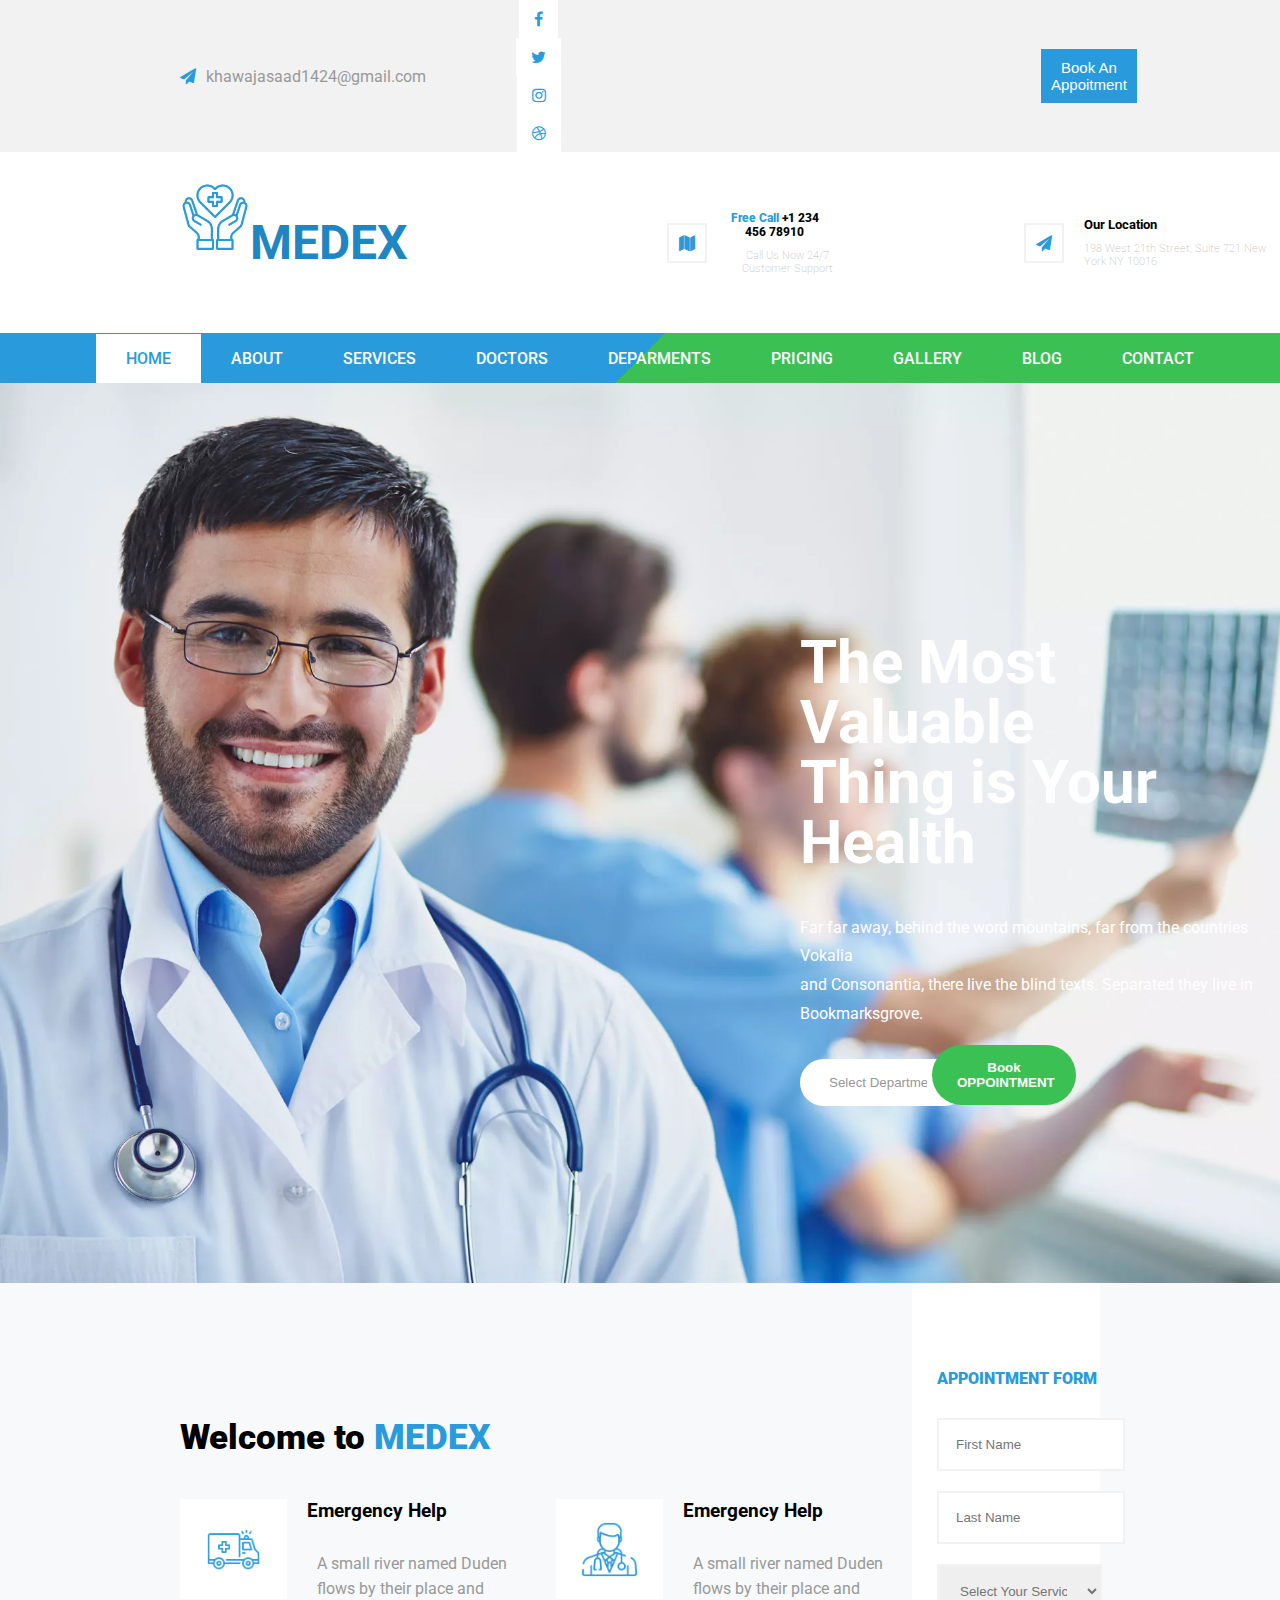
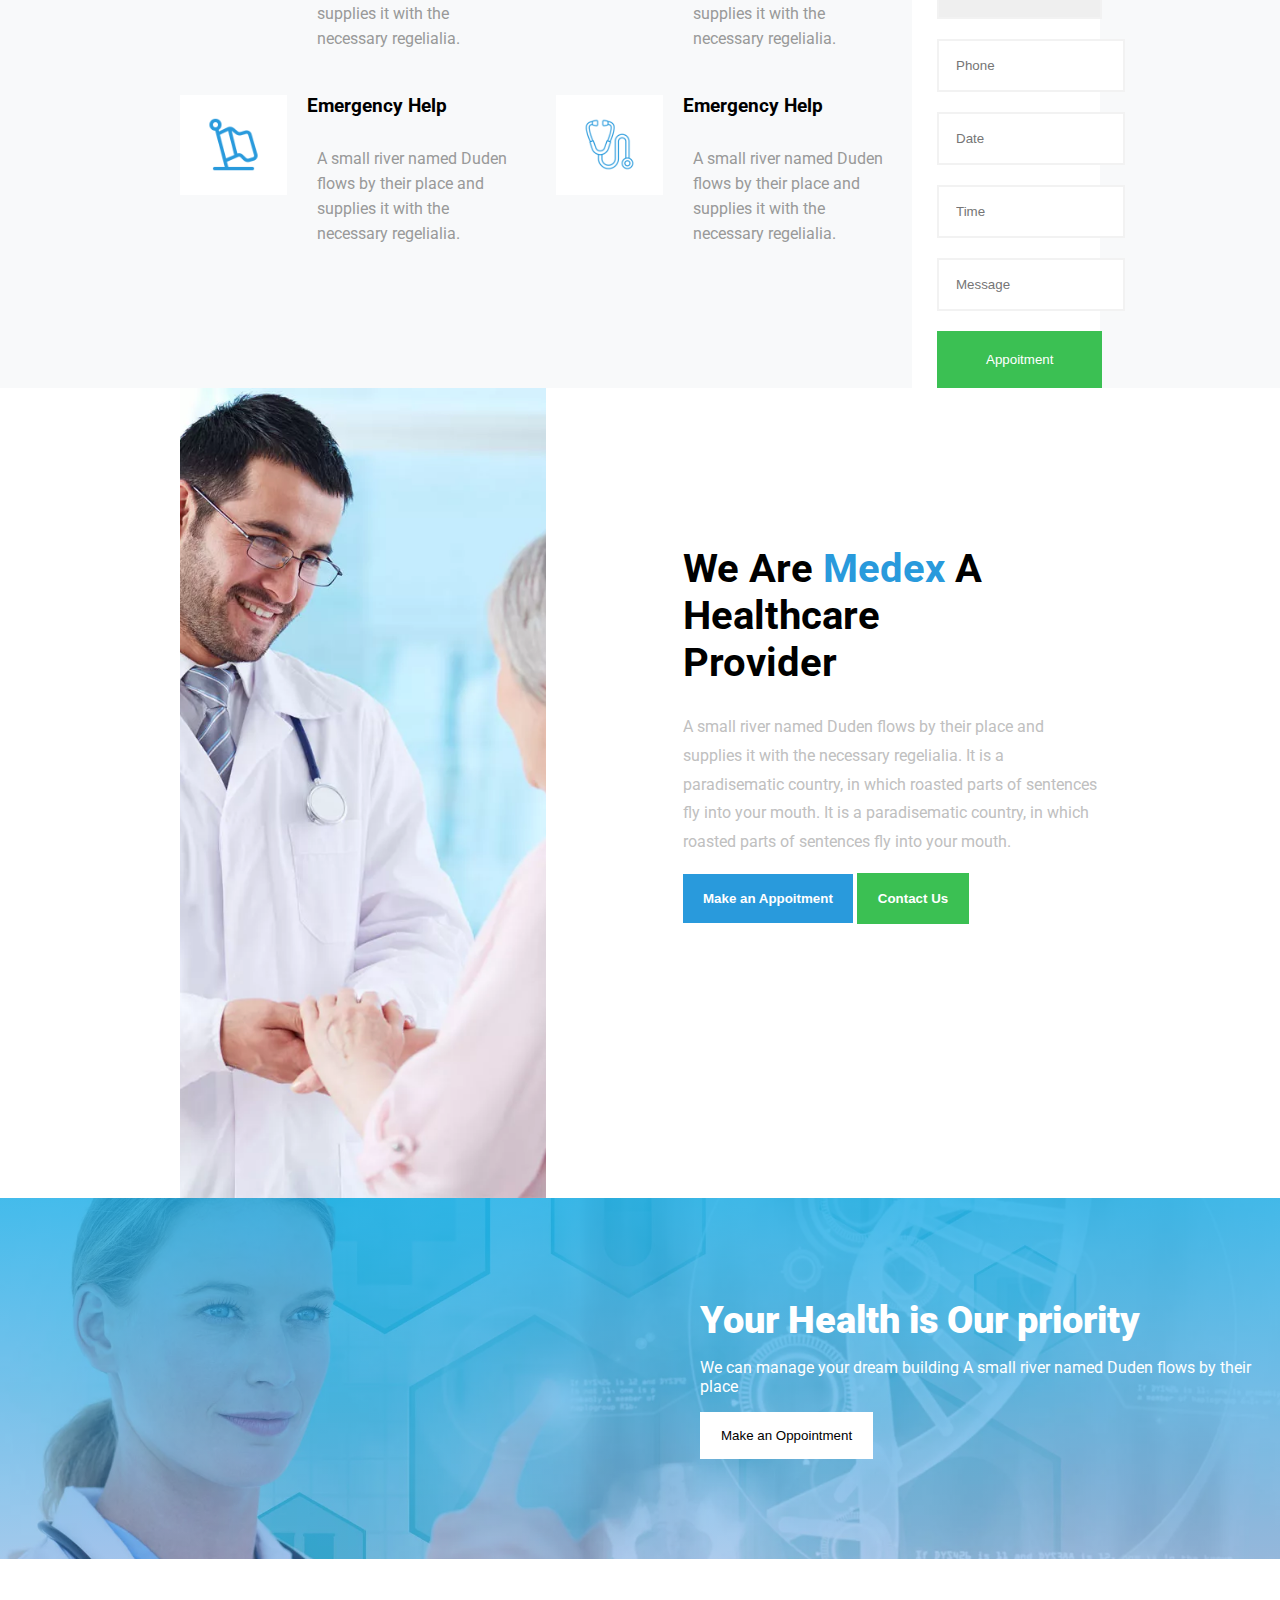
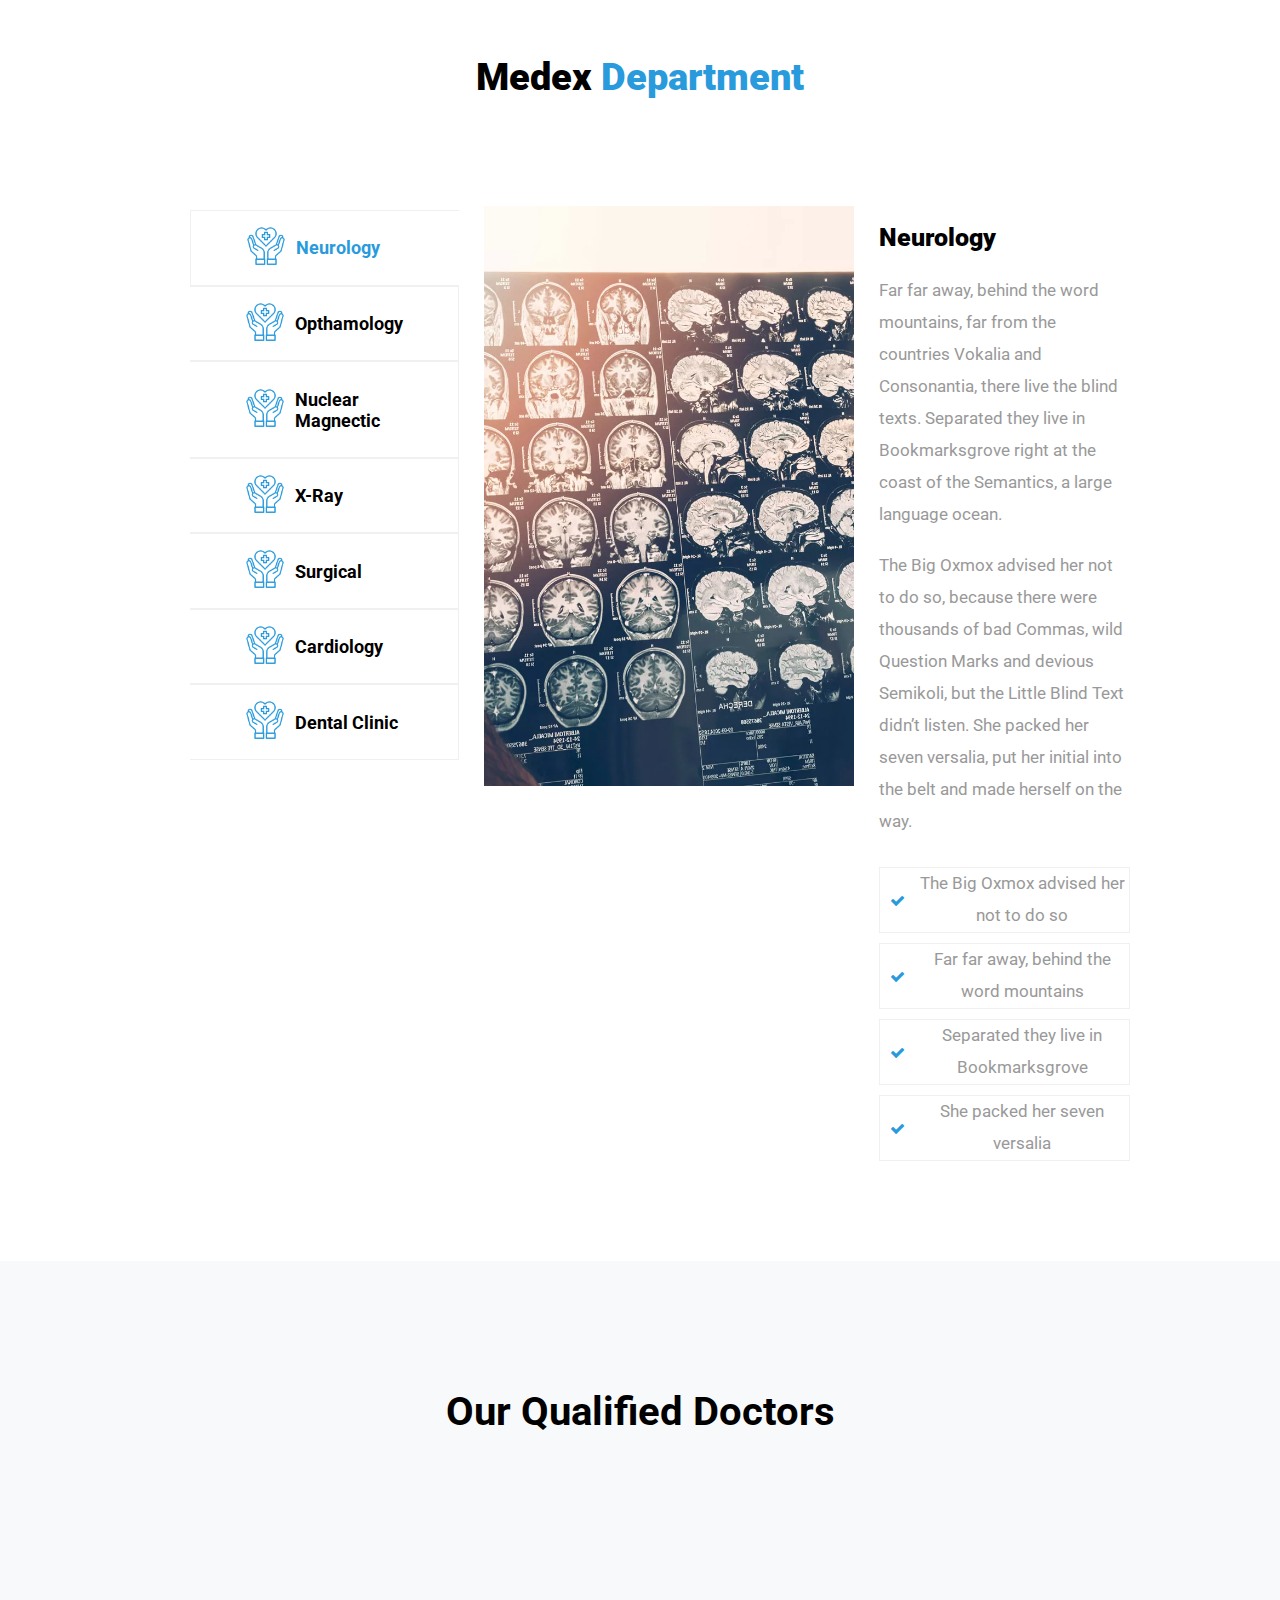
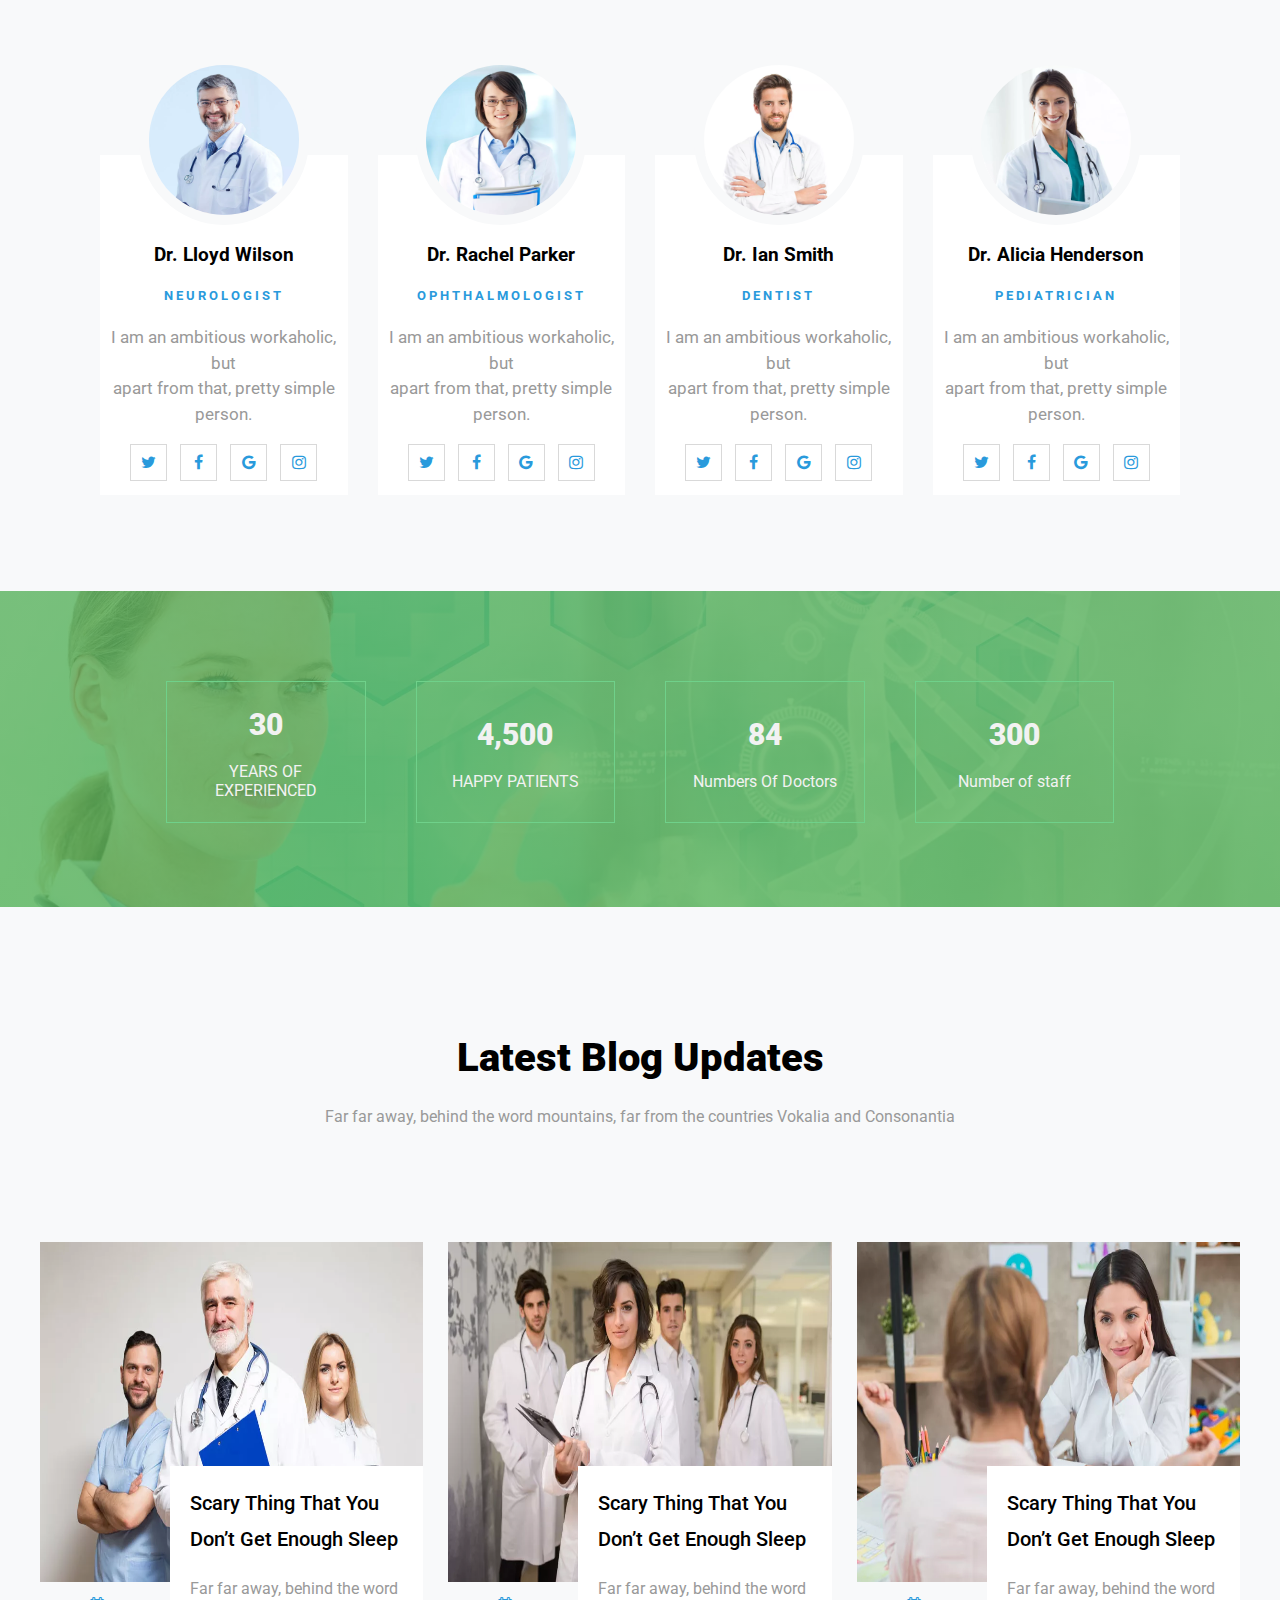
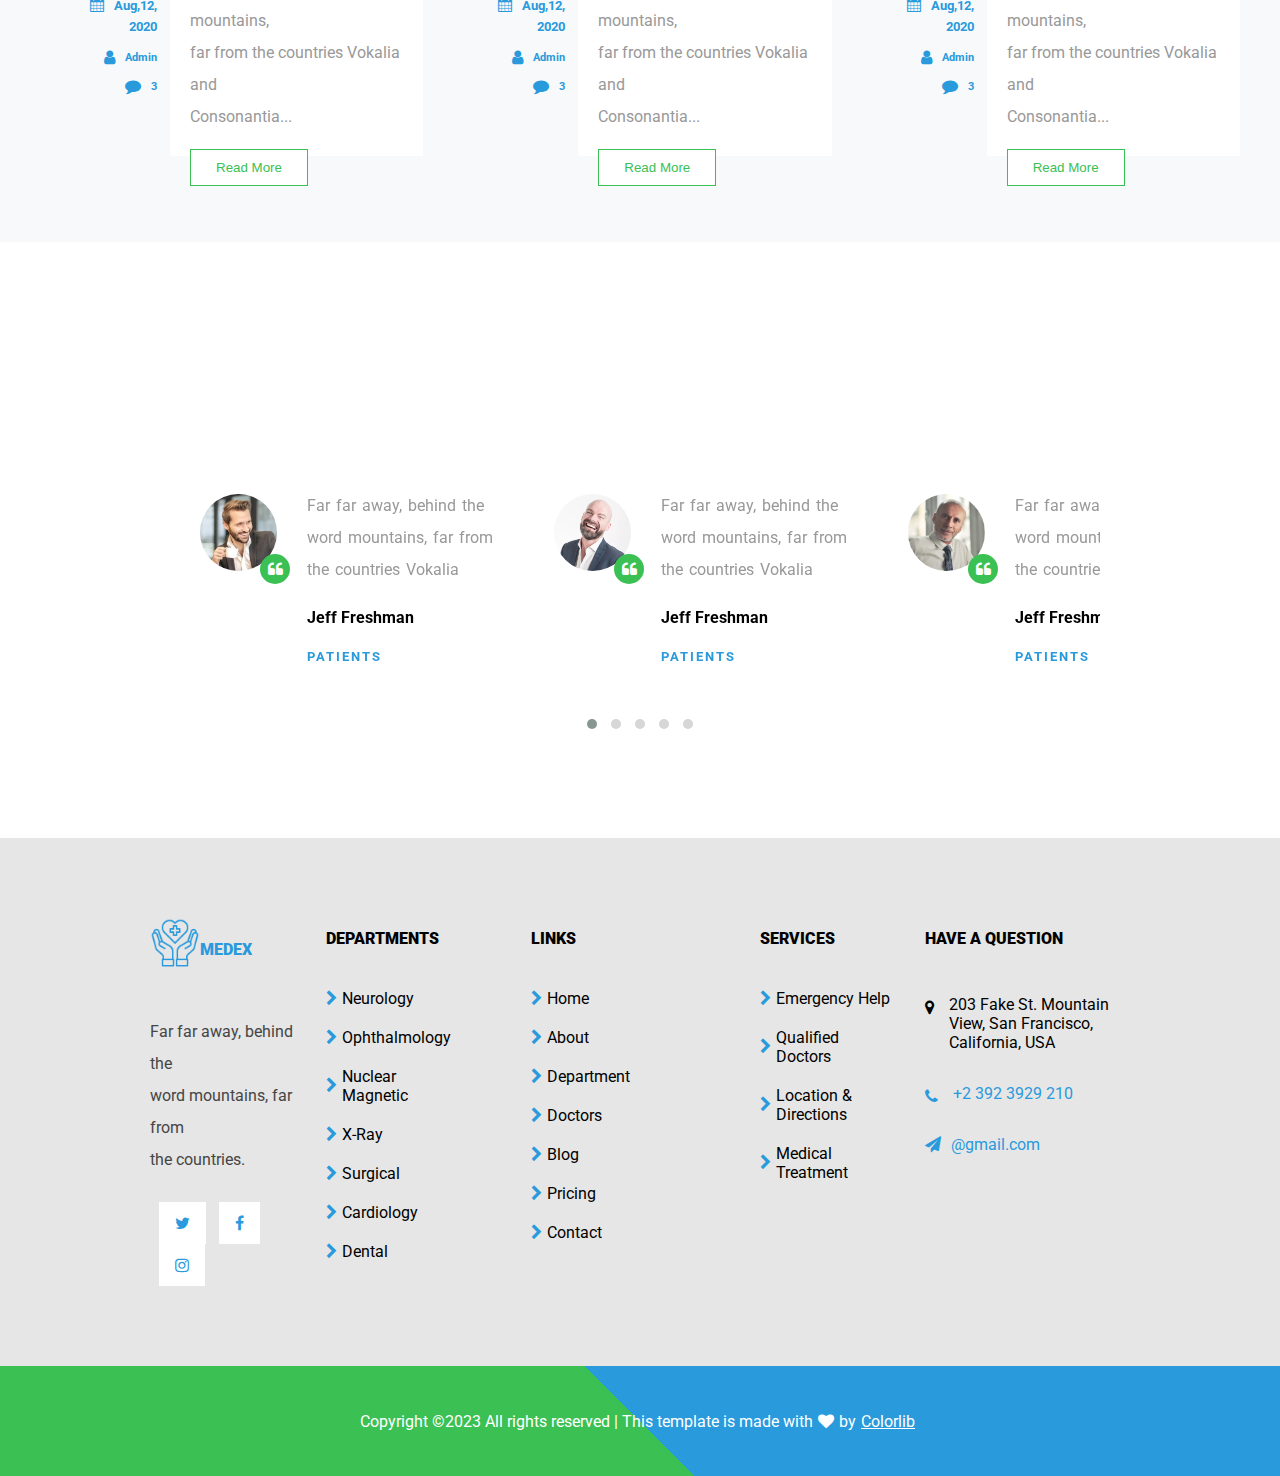
<file: index.html>
<!DOCTYPE html>
<html lang="en">
  <head>
    <meta charset="UTF-8" />
    <meta name="viewport" content="width=device-width, initial-scale=1.0" />
    <title>MEDEX</title>
    <link rel="stylesheet" href="/assests/css/style.css" />
    <!----------------- cdn link ---------------- -->
    <link
      rel="stylesheet"
      href="https://cdnjs.cloudflare.com/ajax/libs/font-awesome/4.7.0/css/font-awesome.min.css"
    />

    <link
      rel="stylesheet"
      href="https://cdnjs.cloudflare.com/ajax/libs/OwlCarousel2/2.3.4/assets/owl.carousel.min.css"
      integrity="sha512-tS3S5qG0BlhnQROyJXvNjeEM4UpMXHrQfTGmbQ1gKmelCxlSEBUaxhRBj/EFTzpbP4RVSrpEikbmdJobCvhE3g=="
      crossorigin="anonymous"
      referrerpolicy="no-referrer"
    />
    <link
      rel="stylesheet"
      href="https://cdnjs.cloudflare.com/ajax/libs/OwlCarousel2/2.3.4/assets/owl.theme.default.min.css"
      integrity="sha512-sMXtMNL1zRzolHYKEujM2AqCLUR9F2C4/05cdbxjjLSRvMQIciEPCQZo++nk7go3BtSuK9kfa/s+a4f4i5pLkw=="
      crossorigin="anonymous"
      referrerpolicy="no-referrer"
    />
  </head>
  <body>
    <!---------------- top section started ----------->

    <section>
      <div class="py-1-top">
        <div class="py-mail">
          <div>
            <i class="fa fa-paper-plane" aria-hidden="true"></i>
          </div>
          <div>
            <p>
              <a href="mailto:khawajasaad1424@gmail.com">
                khawajasaad1424@gmail.com
              </a>
            </p>
          </div>
        </div>
        <div class="py-link">
          <a href="">
            <i class="fa fa-facebook" aria-hidden="true"></i>
            <i class="fa fa-twitter" aria-hidden="true"></i>
            <i class="fa fa-instagram" aria-hidden="true"></i>
            <i class="fa fa-dribbble" aria-hidden="true"></i>
          </a>
        </div>
        <div class="py-appoitment">
          <button><a href="">Book An Appoitment</a></button>
        </div>
      </div>
    </section>

    <!---------------- top section ended ----------->

    <section class="py-2">
      <div class="py-3">
        <div class="py-3-pic">
          <a href=""> <img src="/assests/images/healthcare.png" alt="" /></a>
        </div>
        <div class="py-3-medex">
          <a href=""><h1>MEDEX</h1></a>
        </div>
      </div>
      <div class="py-3-map">
        <div class="py-3-font">
          <i class="fa fa-map" aria-hidden="true"></i>
        </div>
        <div class="py-3-phone">
          <h4>Free Call <a href="tel:+1 234 456 78910">+1 234 456 78910</a></h4>
          <h6>Call Us Now 24/7 Customer Support</h6>
        </div>
      </div>

      <div class="py-3-location">
        <div><i class="fa fa-paper-plane" aria-hidden="true"></i></div>
        <div class="py-3-adress">
          <h5>Our Location</h5>
          <h6>198 West 21th Street, Suite 721 New York NY 10016</h6>
        </div>
      </div>
    </section>

    <!----------------- nav bar started --------\--->
    <section>
      <div class="navbar">
        <nav>
          <ul>
            <li class="home">
              <a href="/index.html">HOME</a>
            </li>
            <li>
              <a href="/about.html">ABOUT</a>
            </li>
            <li><a href="/services.html">SERVICES</a></li>
            <li><a href="dr.html">DOCTORS</a></li>
            <li><a href="/dpart.html">DEPARMENTS</a></li>
            <li><a href="/pricing.html">PRICING</a></li>
            <li><a href="/gallery.html">GALLERY</a></li>
            <li><a href="/blog.html">BLOG</a></li>
            <li><a href="/contact.html">CONTACT</a></li>
          </ul>
        </nav>
      </div>
    </section>
    <!----------------- nav bar ended --------\--->

    <!----------------- container area started ---------------->
    <section>
      <div class="container">
        <div class="container-content">
          <h1>
            The Most Valuable <br />
            Thing is Your Health
          </h1>
          <p>
            Far far away, behind the word mountains, far from the countries
            Vokalia <br />
            and Consonantia, there live the blind texts. Separated they live in
            <br />
            Bookmarksgrove.
          </p>
          <select class="drop-down">
            <option>Select Departments</option>
            <option>NEUROLOGY</option>
            <option>CARDIOLOGY</option>
            <option>X-RAY</option>
            <option>DENTAL</option>
            <option>OPTHOMALOGY</option>
            <option>OTHER SERVICES</option>
          </select>
          <a href=""> <button>Book OPPOINTMENT</button></a>
        </div>
      </div>
    </section>

    <!----------------- container area ended ---------------->

    <!----------------------- Appoitment form started -------------->

    <section class="welcome">
      <div class="form-flex">
        <div class="welcome-medex">
          <h1>Welcome to <span class="medex-heading">MEDEX</span></h1>
          <div class="welcome-flex">
            <div class="welcome-flex">
              <div class="truck-bg">
                <img src="/assests/images/ambulance.png" alt="" />
              </div>
              <div>
                <h3>Emergency Help</h3>
                <p>
                  A small river named Duden flows by their place and supplies it
                  with the <br> necessary regelialia.
                </p>
              </div>
            </div>

            <div class="welcome-flex">
              <div class="truck-bg">
                <img src="/assests/images/doctor.png" alt="" />
              </div>
              <div>
                <h3>Emergency Help</h3>
                <p>
                  A small river named Duden flows by their place and supplies it
                  with the <br> necessary regelialia.
                </p>
              </div>
            </div>
          </div>

          <div class="welcome-flex">
            <div class="welcome-flex">
              <div class="truck-bg">
                <img src="/assests/images/flags.png" alt="" />
              </div>
              <div>
                <h3>Emergency Help</h3>
                <p>
                  A small river named Duden flows by their place and supplies it
                  with the <br> necessary regelialia.
                </p>
              </div>
            </div>

            <div class="welcome-flex">
              <div class="truck-bg">
                <img src="/assests/images/phonendoscope.png" alt="" />
              </div>
              <div>
                <h3>Emergency Help</h3>
                <p>
                  A small river named Duden flows by their place and supplies it
                  with the <br> necessary regelialia.
                </p>
              </div>
            </div>
          </div>
        </div>

        <div class="form">
          <p>APPOINTMENT FORM</p>
          <input type="text" placeholder="First Name" />
          <br />
          <input type="text" placeholder="Last Name" />
          <!-- <br> -->
          <select>
            <!-- <input type="text" placeholder="Select Your Services"> -->
            <option>Select Your Services</option>
            <option>NEUROLOGY</option>
            <option>CARDIOLOGY</option>
            <option>X-RAY</option>
            <option>DENTAL</option>
            <option>OPTHOMALOGY</option>
            <option>OTHER SERVICES</option>
          </select>
          <input type="text" placeholder="Phone" />
          <input type="text" placeholder="Date" />
          <input type="text" placeholder="Time" />
          <input type="text" placeholder="Message" />
          <button>Appoitment</button>
        </div>
      </div>
    </section>

    <!----------------------- Appoitment form ended -------------->

    <!------------------------- contact us area started ----------------->
    <section>
      <div class="about-flex">
        <div>
          <img src="/assests/images/about.jpg.webp" alt="" />
        </div>
        <div class="about-content">
          <h1>
            We Are <span class="medex-heading"> Medex </span> A Healthcare
            <br />
            Provider
          </h1>

          <p>
            A small river named Duden flows by their place and supplies it with
            the necessary regelialia. It is a paradisematic country, in which
            roasted parts of sentences fly into your mouth. It is a
            paradisematic country, in which roasted parts of sentences fly into
            your mouth.
          </p>
          <div>
            <a href="">
            <button class="btn-1">Make an Appoitment</button>
            <button class="btn-2">Contact Us</button>
          </a>
          </div>
        </div>
      </div>
    </section>
    <!------------------------- contact us area ended ----------------->

    <!---------------0---- priority area started  ------------------>
    <section class="priority">
      <h1>Your Health is Our priority</h1>
      <p>
        We can manage your dream building A small river named Duden flows by
        their place
      </p>
     <a href=""> <button>Make an Oppointment</button></a>
    </section>
    <!---------------0---- priority area ended  ------------------>

    <!------------------------------------ Departments area started --------->
    <section class="dpt-top">
      <h1 class="department-heading">
        Medex <span class="medex-heading"> Department</span>
      </h1>
      <div class="department-flex">
        <div>
          <ul>
            <li>
              <div class="neurology">
                <div>
                  <a href=""
                    ><img src="/assests/images/healthcare.png" alt=""
                  /></a>
                </div>
                <div>
                  <h4><a href="">Neurology</a></h4>
                </div>
              </div>
            </li>
            <li>
              <div class="departments">
                <div>
                  <a href=""
                    ><img src="/assests/images/healthcare.png" alt=""
                  /></a>
                </div>
                <div>
                  <h4><a href="">Opthamology</a></h4>
                </div>
              </div>
            </li>
            <li>
              <div class="departments">
                <div>
                  <a href=""
                    ><img src="/assests/images/healthcare.png" alt=""
                  /></a>
                </div>
                <div>
                  <h4><a href="">Nuclear Magnectic</a></h4>
                </div>
              </div>
            </li>

            <li>
              <div class="departments">
                <div>
                  <a href=""
                    ><img src="/assests/images/healthcare.png" alt=""
                  /></a>
                </div>
                <div>
                  <h4><a href="">X-Ray</a></h4>
                </div>
              </div>
            </li>
            <li>
              <div class="departments">
                <div>
                  <a href=""
                    ><img src="/assests/images/healthcare.png" alt=""
                  /></a>
                </div>
                <div>
                  <h4><a href="">Surgical</a></h4>
                </div>
              </div>
            </li>
            <li>
              <div class="departments">
                <div>
                  <a href=""
                    ><img src="/assests/images/healthcare.png" alt=""
                  /></a>
                </div>
                <div>
                  <h4><a href="">Cardiology</a></h4>
                </div>
              </div>
            </li>
            <li>
              <div class="departments">
                <div>
                  <a href=""
                    ><img src="/assests/images/healthcare.png" alt=""
                  /></a>
                </div>
                <div>
                  <h4><a href="">Dental Clinic</a></h4>
                </div>
              </div>
            </li>
          </ul>
        </div>
        <div class="dept-1">
          <img src="/assests/images/dept-1.jpg.webp" alt="" />
        </div>
        <div class="deparment-content">
          <h1><a href="">Neurology</a></h1>
          <p>
            Far far away, behind the word mountains, far from the countries
            Vokalia and Consonantia, there live the blind texts. Separated they
            live in Bookmarksgrove right at the coast of the Semantics, a large
            language ocean.
          </p>
          <br />
          <p>
            The Big Oxmox advised her not to do so, because there were thousands
            of bad Commas, wild Question Marks and devious Semikoli, but the
            Little Blind Text didn’t listen. She packed her seven versalia, put
            her initial into the belt and made herself on the way.
          </p>
          <br />
          <div class="deparment-check-box">
            <div><i class="fa fa-check" aria-hidden="true"></i></div>
            <div><p>The Big Oxmox advised her not to do so</p></div>
          </div>

          <div class="deparment-check-box">
            <div><i class="fa fa-check" aria-hidden="true"></i></div>
            <div><p>Far far away, behind the word mountains</p></div>
          </div>

          <div class="deparment-check-box">
            <div><i class="fa fa-check" aria-hidden="true"></i></div>
            <div><p>Separated they live in Bookmarksgrove</p></div>
          </div>

          <div class="deparment-check-box">
            <div><i class="fa fa-check" aria-hidden="true"></i></div>
            <div><p>She packed her seven versalia</p></div>
          </div>
        </div>
      </div>
    </section>

    <!------------------------------------ Departments area ended --------->

    <section class="qualified-section">
      <h1 class="qualified-heading">Our Qualified Doctors</h1>
      <div class="card-flex">
        <div class="card">
          <div class="dr">
            <img src="/assests/images/doc-1.jpg.webp" alt="" />
          </div>
          <div class="index-set">
          <div class="card-content">
            <h3>Dr. Lloyd Wilson</h3>
            <h5>NEUROLOGIST</h5>
            <p>
              I am an ambitious workaholic, but <br />
              apart from that, pretty simple <br />
              person.
            </p>
          </div>
        </div>
          <div class="social">
            <div class="twitter">
              <a href="#">
                <i class="fa fa-twitter"></i>
              </a>
            </div>
            <div class="fb">
              <a href="#">
                <i class="fa fa-facebook"></i>
              </a>
            </div>
            <div class="fb">
              <a href="#">
                <i class="fa fa-google"></i>
              </a>
            </div>
            <div class="fb">
              <a href="#">
                <i class="fa fa-instagram"></i>
              </a>
            </div>
          </div>
        </div>

        <div class="card">
          <div class="dr">
            <img src="/assests/images/doc-2.jpg.webp" alt="" />
          </div>
          <div class="card-content">
            <h3>Dr. Rachel Parker</h3>
            <h5>OPHTHALMOLOGIST</h5>
            <p>
              I am an ambitious workaholic, but <br />
              apart from that, pretty simple <br />
              person.
            </p>
          </div>
          <div class="social">
            <div class="twitter">
              <a href=""><i class="fa fa-twitter"></i></a>
            </div>
            <div class="fb">
              <a href=""><i class="fa fa-facebook"></i></a>
            </div>
            <div class="fb">
              <a href=""><i class="fa fa-google"></i></a>
            </div>
            <div class="fb">
              <a href=""><i class="fa fa-instagram"></i></a>
            </div>
          </div>
        </div>
        <div class="card">
          <div class="dr">
            <img src="/assests/images/doc-3.jpg.webp" alt="" />
          </div>
          <div class="card-content">
            <h3>Dr. Ian Smith</h3>
            <h5>DENTIST</h5>
            <p>
              I am an ambitious workaholic, but<br />
              apart from that, pretty simple <br />
              person.
            </p>
          </div>
          <div class="social">
            <div class="twitter">
              <a href=""><i class="fa fa-twitter"></i></a>
            </div>
            <div class="fb">
              <a href=""><i class="fa fa-facebook"></i></a>
            </div>
            <div class="fb">
              <a href=""><i class="fa fa-google"></i></a>
            </div>
            <div class="fb">
              <a href=""><i class="fa fa-instagram"></i></a>
            </div>
          </div>
        </div>
        <div class="card">
          <div class="dr">
            <img src="/assests/images/doc-4.jpg.webp" alt="" />
          </div>
          <div class="card-content">
            <h3>Dr. Alicia Henderson</h3>
            <h5>PEDIATRICIAN</h5>
            <p>
              I am an ambitious workaholic, but <br />
              apart from that, pretty simple <br />
              person.
            </p>
          </div>
          <div class="social">
            <div class="twitter">
              <a href=""><i class="fa fa-twitter"></i></a>
            </div>
            <div class="fb">
              <a href=""><i class="fa fa-facebook"></i></a>
            </div>
            <div class="fb">
              <a href=""><i class="fa fa-google"></i></a>
            </div>
            <div class="fb">
              <a href=""><i class="fa fa-instagram"></i></a>
            </div>
          </div>
        </div>
      </div>
    </section>

    <!---------------------------- bg-area started ----------------->
    <section class="bg">
      <div class="bg-flex">
        <div class="bg-contetnt">
          <div>
            <h1>30</h1>
            <p>YEARS OF EXPERIENCED</p>
          </div>
        </div>

        <div class="bg-contetnt">
          <div>
            <h1>4,500</h1>
            <p>HAPPY PATIENTS</p>
          </div>
        </div>

        <div class="bg-contetnt">
          <div>
            <h1>84</h1>
            <p>Numbers Of Doctors</p>
          </div>
        </div>

        <div class="bg-contetnt">
          <div>
            <h1>300</h1>
            <p>Number of staff</p>
          </div>
        </div>
      </div>
    </section>
    <!---------------------------- bg-area ended ----------------->

    <!----------------------- blog area started -------------->
    <section class="blog">
      <h1 class="blog-heading">Latest Blog Updates</h1>
      <p class="blog-pr">
        Far far away, behind the word mountains, far from the countries Vokalia
        and Consonantia
      </p>
      <div class="blog-flex">
        <div class="blog-slide">
          <div class="blog-pic">
            <img src="/assests/images/image_1.jpg.webp" alt="" />
          </div>
          <div class="blog-contetnt-flex">
            <div>
              <div class="blog-calender">
                <div class="cln">
                  <a href=""><i class="fa fa-calendar"></i></a>
                </div>
                <div class="cln-date">
                  <h6 class="date">
                    <a href=""> Aug,12, <br />2020 </a>
                  </h6>
                </div>
              </div>
              <div class="admin-comments">
                <div class="admin">
                  <div>
                    <a href=""><i class="fa fa-user"></i></a>
                  </div>
                  <div class="admin-text">
                    <h6>Admin</h6>
                  </div>
                </div>

                <div class="comment">
                  <div class="">
                    <a href=""><i class="fa fa-comment"></i></a>
                  </div>
                  <div class="admin-text">
                    <h6>3</h6>
                  </div>
                </div>
              </div>
            </div>

            <div class="blog-content">
              <h1>Scary Thing That You Don’t Get Enough Sleep</h1>
              <p>
                Far far away, behind the word mountains, <br />
                far from the countries Vokalia and <br />Consonantia...
              </p>
              <button>Read More</button>
            </div>
          </div>
        </div>

        <div class="blog-slide">
          <div class="blog-pic">
            <img src="/assests/images/image_2.jpg.webp" alt="" />
          </div>
          <div class="blog-contetnt-flex">
            <div>
              <div class="blog-calender">
                <div class="cln">
                  <a href=""><i class="fa fa-calendar"></i></a>
                </div>
                <div class="cln-date">
                  <h6 class="date">
                    <a href=""> Aug,12, <br />2020 </a>
                  </h6>
                </div>
              </div>
              <div class="admin-comments">
                <div class="admin">
                  <div>
                    <a href=""><i class="fa fa-user"></i></a>
                  </div>
                  <div class="admin-text">
                    <h6>Admin</h6>
                  </div>
                </div>

                <div class="comment">
                  <div class="">
                    <a href=""><i class="fa fa-comment"></i></a>
                  </div>
                  <div class="admin-text">
                    <h6>3</h6>
                  </div>
                </div>
              </div>
            </div>

            <div class="blog-content">
              <h1>Scary Thing That You Don’t Get Enough Sleep</h1>
              <p>
                Far far away, behind the word mountains, <br />
                far from the countries Vokalia and <br />Consonantia...
              </p>
              <button>Read More</button>
            </div>
          </div>
        </div>

        <div class="blog-slide">
          <div class="blog-pic">
            <img src="/assests/images/image_3.jpg.webp" alt="" />
          </div>
          <div class="blog-contetnt-flex">
            <div>
              <div class="blog-calender">
                <div class="cln">
                  <a href=""><i class="fa fa-calendar"></i></a>
                </div>
                <div class="cln-date">
                  <h6 class="date">
                    <a href=""> Aug,12, <br />2020 </a>
                  </h6>
                </div>
              </div>
              <div class="admin-comments">
                <div class="admin">
                  <div>
                    <a href=""><i class="fa fa-user"></i></a>
                  </div>
                  <div class="admin-text">
                    <h6>Admin</h6>
                  </div>
                </div>

                <div class="comment">
                  <div class="">
                    <a href=""><i class="fa fa-comment"></i></a>
                  </div>
                  <div class="admin-text">
                    <h6>3</h6>
                  </div>
                </div>
              </div>
            </div>

            <div class="blog-content">
              <h1>Scary Thing That You Don’t Get Enough Sleep</h1>
              <p>
                Far far away, behind the word mountains, <br />
                far from the countries Vokalia and <br />Consonantia...
              </p>
              <button>Read More</button>
            </div>
          </div>
        </div>
      </div>
    </section>
    <!----------------------- blog area ended -------------->

    <!-------------- OwlCarousel area started ------------>
    <section class="owl">
      <p class="testimonial-heading">READ TESTIMONIALS</p>
      <h1 class="testimonial-h">Our Patient Says</h1>
      <section>
        <div class="contain">
          <div class="row">
            <div class="owl-carousel owl-theme py-4">
              <div class="item">
                <div class="owl-carousel-flex">
                  <div class="owl-carousel-pic">
                    <img src="/assests/images/person_1.jpg.webp" alt="" />
                    <div class="quote"><i class="fa fa-quote-left"></i></div>
                  </div>
                  <div class="owl-carousel-content">
                    <p>
                      Far far away, behind the word mountains, far from the
                      countries Vokalia
                    </p>
                    <h4>Jeff Freshman</h4>
                    <h5>PATIENTS</h5>
                  </div>
                </div>

                <div class="owl-carousel-flex">
                  <div class="owl-carousel-pic">
                    <img src="/assests/images/person_2.jpg.webp" alt="" />
                    <div class="quote"><i class="fa fa-quote-left"></i></div>
                  </div>
                  <div class="owl-carousel-content">
                    <p>
                      Far far away, behind the word mountains, far from the
                      countries Vokalia
                    </p>
                    <h4>Jeff Freshman</h4>
                    <h5>PATIENTS</h5>
                  </div>
                </div>

                <div class="owl-carousel-flex">
                  <div class="owl-carousel-pic">
                    <img src="/assests/images/person_3.jpg.webp" alt="" />
                    <div class="quote"><i class="fa fa-quote-left"></i></div>
                  </div>
                  <div class="owl-carousel-content">
                    <p>
                      Far far away, behind the word mountains, far from the
                      countries Vokalia
                    </p>
                    <h4>Jeff Freshman</h4>
                    <h5>PATIENTS</h5>
                  </div>
                </div>
              </div>
              <div class="item">
                <div class="owl-carousel-flex">
                  <div class="owl-carousel-pic">
                    <img src="/assests/images/person_1.jpg.webp" alt="" />
                    <div class="quote"><i class="fa fa-quote-left"></i></div>
                  </div>
                  <div class="owl-carousel-content">
                    <p>
                      Far far away, behind the word mountains, far from the
                      countries Vokalia
                    </p>
                    <h4>Jeff Freshman</h4>
                    <h5>PATIENTS</h5>
                  </div>
                </div>

                <div class="owl-carousel-flex">
                  <div class="owl-carousel-pic">
                    <img src="/assests/images/person_2.jpg.webp" alt="" />
                    <div class="quote"><i class="fa fa-quote-left"></i></div>
                  </div>
                  <div class="owl-carousel-content">
                    <p>
                      Far far away, behind the word mountains, far from the
                      countries Vokalia
                    </p>
                    <h4>Jeff Freshman</h4>
                    <h5>PATIENTS</h5>
                  </div>
                </div>

                <div class="owl-carousel-flex">
                  <div class="owl-carousel-pic">
                    <img src="/assests/images/person_3.jpg.webp" alt="" />
                    <div class="quote"><i class="fa fa-quote-left"></i></div>
                  </div>
                  <div class="owl-carousel-content">
                    <p>
                      Far far away, behind the word mountains, far from the
                      countries Vokalia
                    </p>
                    <h4>Jeff Freshman</h4>
                    <h5>PATIENTS</h5>
                  </div>
                </div>
              </div>
              <div class="item">
                <div class="owl-carousel-flex">
                  <div class="owl-carousel-pic">
                    <img src="/assests/images/person_1.jpg.webp" alt="" />
                    <div class="quote"><i class="fa fa-quote-left"></i></div>
                  </div>
                  <div class="owl-carousel-content">
                    <p>
                      Far far away, behind the word mountains, far from the
                      countries Vokalia
                    </p>
                    <h4>Jeff Freshman</h4>
                    <h5>PATIENTS</h5>
                  </div>
                </div>

                <div class="owl-carousel-flex">
                  <div class="owl-carousel-pic">
                    <img src="/assests/images/person_2.jpg.webp" alt="" />
                    <div class="quote"><i class="fa fa-quote-left"></i></div>
                  </div>
                  <div class="owl-carousel-content">
                    <p>
                      Far far away, behind the word mountains, far from the
                      countries Vokalia
                    </p>
                    <h4>Jeff Freshman</h4>
                    <h5>PATIENTS</h5>
                  </div>
                </div>

                <div class="owl-carousel-flex">
                  <div class="owl-carousel-pic">
                    <img src="/assests/images/person_3.jpg.webp" alt="" />
                    <div class="quote"><i class="fa fa-quote-left"></i></div>
                  </div>
                  <div class="owl-carousel-content">
                    <p>
                      Far far away, behind the word mountains, far from the
                      countries Vokalia
                    </p>
                    <h4>Jeff Freshman</h4>
                    <h5>PATIENTS</h5>
                  </div>
                </div>
              </div>
              <div class="item">
                <div class="owl-carousel-flex">
                  <div class="owl-carousel-pic">
                    <img src="/assests/images/person_1.jpg.webp" alt="" />
                    <div class="quote"><i class="fa fa-quote-left"></i></div>
                  </div>
                  <div class="owl-carousel-content">
                    <p>
                      Far far away, behind the word mountains, far from the
                      countries Vokalia
                    </p>
                    <h4>Jeff Freshman</h4>
                    <h5>PATIENTS</h5>
                  </div>
                </div>

                <div class="owl-carousel-flex">
                  <div class="owl-carousel-pic">
                    <img src="/assests/images/person_2.jpg.webp" alt="" />
                    <div class="quote"><i class="fa fa-quote-left"></i></div>
                  </div>
                  <div class="owl-carousel-content">
                    <p>
                      Far far away, behind the word mountains, far from the
                      countries Vokalia
                    </p>
                    <h4>Jeff Freshman</h4>
                    <h5>PATIENTS</h5>
                  </div>
                </div>

                <div class="owl-carousel-flex">
                  <div class="owl-carousel-pic">
                    <img src="/assests/images/person_3.jpg.webp" alt="" />
                    <div class="quote"><i class="fa fa-quote-left"></i></div>
                  </div>
                  <div class="owl-carousel-content">
                    <p>
                      Far far away, behind the word mountains, far from the
                      countries Vokalia
                    </p>
                    <h4>Jeff Freshman</h4>
                    <h5>PATIENTS</h5>
                  </div>
                </div>
              </div>
              <div class="item">
                <div class="owl-carousel-flex">
                  <div class="owl-carousel-pic">
                    <img src="/assests/images/person_1.jpg.webp" alt="" />
                    <div class="quote"><i class="fa fa-quote-left"></i></div>
                  </div>
                  <div class="owl-carousel-content">
                    <p>
                      Far far away, behind the word mountains, far from the
                      countries Vokalia
                    </p>
                    <h4>Jeff Freshman</h4>
                    <h5>PATIENTS</h5>
                  </div>
                </div>

                <div class="owl-carousel-flex">
                  <div class="owl-carousel-pic">
                    <img src="/assests/images/person_2.jpg.webp" alt="" />
                    <div class="quote"><i class="fa fa-quote-left"></i></div>
                  </div>
                  <div class="owl-carousel-content">
                    <p>
                      Far far away, behind the word mountains, far from the
                      countries Vokalia
                    </p>
                    <h4>Jeff Freshman</h4>
                    <h5>PATIENTS</h5>
                  </div>
                </div>

                <div class="owl-carousel-flex">
                  <div class="owl-carousel-pic">
                    <img src="/assests/images/person_3.jpg.webp" alt="" />
                    <div class="quote"><i class="fa fa-quote-left"></i></div>
                  </div>
                  <div class="owl-carousel-content">
                    <p>
                      Far far away, behind the word mountains, far from the
                      countries Vokalia
                    </p>
                    <h4>Jeff Freshman</h4>
                    <h5>PATIENTS</h5>
                  </div>
                </div>
              </div>
            </div>
          </div>
        </div>
      </section>
    </section>

    <!--------------- OwlCarousel area ended------------- -->

    <!------------------------------- footer area started ---------------------------->
    <section class="footer-links-flex">
      <div class="links">
        <div class="footer-medex">
          <div>
            <img src="/assests/images/healthcare.png" alt="" />
          </div>
          <div>
            <h4>MEDEX</h4>
          </div>
        </div>
        <p>
          Far far away, behind the <br />
          word mountains, far from <br />
          the countries.
        </p>
        <a href="">
          <i class="fa fa-twitter"></i>
          <i class="fa fa-facebook"></i>
          <i class="fa fa-instagram"></i>
        </a>
      </div>
      <div class="depart-margin">
        <h1 class="depart-heading">Departments</h1>
        <div class="depart-flex">
          <div>
            <a href="">
              <i class="fa fa-chevron-right" aria-hidden="true"></i>
            </a>
          </div>
          <div>
            <p>Neurology</p>
          </div>
        </div>

        <div class="depart-flex">
          <div>
            <a href="">
              <i class="fa fa-chevron-right" aria-hidden="true"></i>
            </a>
          </div>
          <div>
            <p>Ophthalmology</p>
          </div>
        </div>

        <div class="depart-flex">
          <div>
            <a href="">
              <i class="fa fa-chevron-right" aria-hidden="true"></i>
            </a>
          </div>
          <div>
            <p>Nuclear Magnetic</p>
          </div>
        </div>

        <div class="depart-flex">
          <div>
            <a href="">
              <i class="fa fa-chevron-right" aria-hidden="true"></i>
            </a>
          </div>
          <div>
            <p>X-Ray</p>
          </div>
        </div>

        <div class="depart-flex">
          <div>
            <a href="">
              <i class="fa fa-chevron-right" aria-hidden="true"></i>
            </a>
          </div>
          <div>
            <p>Surgical</p>
          </div>
        </div>

        <div class="depart-flex">
          <div>
            <a href="">
              <i class="fa fa-chevron-right" aria-hidden="true"></i>
            </a>
          </div>
          <div>
            <p>Cardiology</p>
          </div>
        </div>

        <div class="depart-flex">
          <div>
            <a href="">
              <i class="fa fa-chevron-right" aria-hidden="true"></i>
            </a>
          </div>
          <div>
            <p>Dental</p>
          </div>
        </div>
      </div>
      <div>
        <h1 class="depart-heading">Links</h1>
        <div class="depart-flex">
          <div>
            <a href="">
              <i class="fa fa-chevron-right" aria-hidden="true"></i>
            </a>
          </div>
          <div>
            <p>Home</p>
          </div>
        </div>

        <div class="depart-flex">
          <div>
            <a href="">
              <i class="fa fa-chevron-right" aria-hidden="true"></i>
            </a>
          </div>
          <div>
            <p>About</p>
          </div>
        </div>

        <div class="depart-flex">
          <div>
            <a href="">
              <i class="fa fa-chevron-right" aria-hidden="true"></i>
            </a>
          </div>
          <div>
            <p>Department</p>
          </div>
        </div>

        <div class="depart-flex">
          <div>
            <a href="">
              <i class="fa fa-chevron-right" aria-hidden="true"></i>
            </a>
          </div>
          <div>
            <p>Doctors</p>
          </div>
        </div>

        <div class="depart-flex">
          <div>
            <a href="">
              <i class="fa fa-chevron-right" aria-hidden="true"></i>
            </a>
          </div>
          <div>
            <p>Blog</p>
          </div>
        </div>

        <div class="depart-flex">
          <div>
            <a href="">
              <i class="fa fa-chevron-right" aria-hidden="true"></i>
            </a>
          </div>
          <div>
            <p>Pricing</p>
          </div>
        </div>

        <div class="depart-flex">
          <div>
            <a href="">
              <i class="fa fa-chevron-right" aria-hidden="true"></i>
            </a>
          </div>
          <div>
            <p>Contact</p>
          </div>
        </div>
      </div>

      <div class="services">
        <h1 class="depart-heading">Services</h1>
        <div class="depart-flex">
          <div>
            <a href="">
              <i class="fa fa-chevron-right" aria-hidden="true"></i>
            </a>
          </div>
          <div>
            <p>Emergency Help</p>
          </div>
        </div>

        <div class="depart-flex">
          <div>
            <a href="">
              <i class="fa fa-chevron-right" aria-hidden="true"></i>
            </a>
          </div>
          <div>
            <p>Qualified Doctors</p>
          </div>
        </div>

        <div class="depart-flex">
          <div>
            <a href="">
              <i class="fa fa-chevron-right" aria-hidden="true"></i>
            </a>
          </div>
          <div>
            <p>Location & Directions</p>
          </div>
        </div>

        <div class="depart-flex">
          <div>
            <a href="">
              <i class="fa fa-chevron-right" aria-hidden="true"></i>
            </a>
          </div>
          <div>
            <p>Medical Treatment</p>
          </div>
        </div>
      </div>
      <div>
        <h1 class="depart-heading">Have A Question</h1>
        <div class="map-flex">
          <div>
            <i class="fa fa-map-marker" aria-hidden="true"></i>
          </div>
          <div>
            <p>
              203 Fake St. Mountain <br />
              View, San Francisco, <br />
              California, USA
            </p>
          </div>
        </div>
        <div class="map-flex">
          <div class="phone">
            <a href=""><i class="fa fa-phone" aria-hidden="true"></i></a>
          </div>
          <div class="phone">
            <p>+2 392 3929 210</p>
          </div>
        </div>
        <div class="py-mail">
          <div>
            <i class="fa fa-paper-plane" aria-hidden="true"></i>
          </div>
          <div class="mail-footer">
            <p>
              <a href="mailto:khawajasaad1424@gmail.com"> @gmail.com </a>
            </p>
          </div>
        </div>
      </div>
    </section>
    <!------------------------ footer area ended ---------------------->

    <footer>
      Copyright ©2023 All rights reserved | This template is made with 
       <i class="fa fa-heart"></i> by <a href="">Colorlib</a>
    </footer>
  </body>
  <script
    src="https://cdnjs.cloudflare.com/ajax/libs/jquery/3.6.0/jquery.min.js"
    integrity="sha512-894YE6QWD5I59HgZOGReFYm4dnWc1Qt5NtvYSaNcOP+u1T9qYdvdihz0PPSiiqn/+/3e7Jo4EaG7TubfWGUrMQ=="
    crossorigin="anonymous"
    referrerpolicy="no-referrer"
  ></script>
  <script
    src="https://cdnjs.cloudflare.com/ajax/libs/OwlCarousel2/2.3.4/owl.carousel.min.js"
    integrity="sha512-bPs7Ae6pVvhOSiIcyUClR7/q2OAsRiovw4vAkX+zJbw3ShAeeqezq50RIIcIURq7Oa20rW2n2q+fyXBNcU9lrw=="
    crossorigin="anonymous"
    referrerpolicy="no-referrer"
  ></script>
  <script>
    $(".owl-carousel").owlCarousel({
      loop: true,
      margin: 10,
      arrows: true,
      nav: false,
      dots: true,
      autoplay: true,
      autoplayTimeout: 2000,
      stagePadding: 0,
      responsive: {
        0: {
          items: 1,
        },
        800: {
          items: 1,
        },

        1000: {
          items: 1,
        },
        1400: {
          items: 1,
        },
      },
    });
  </script>
</html>
</file>
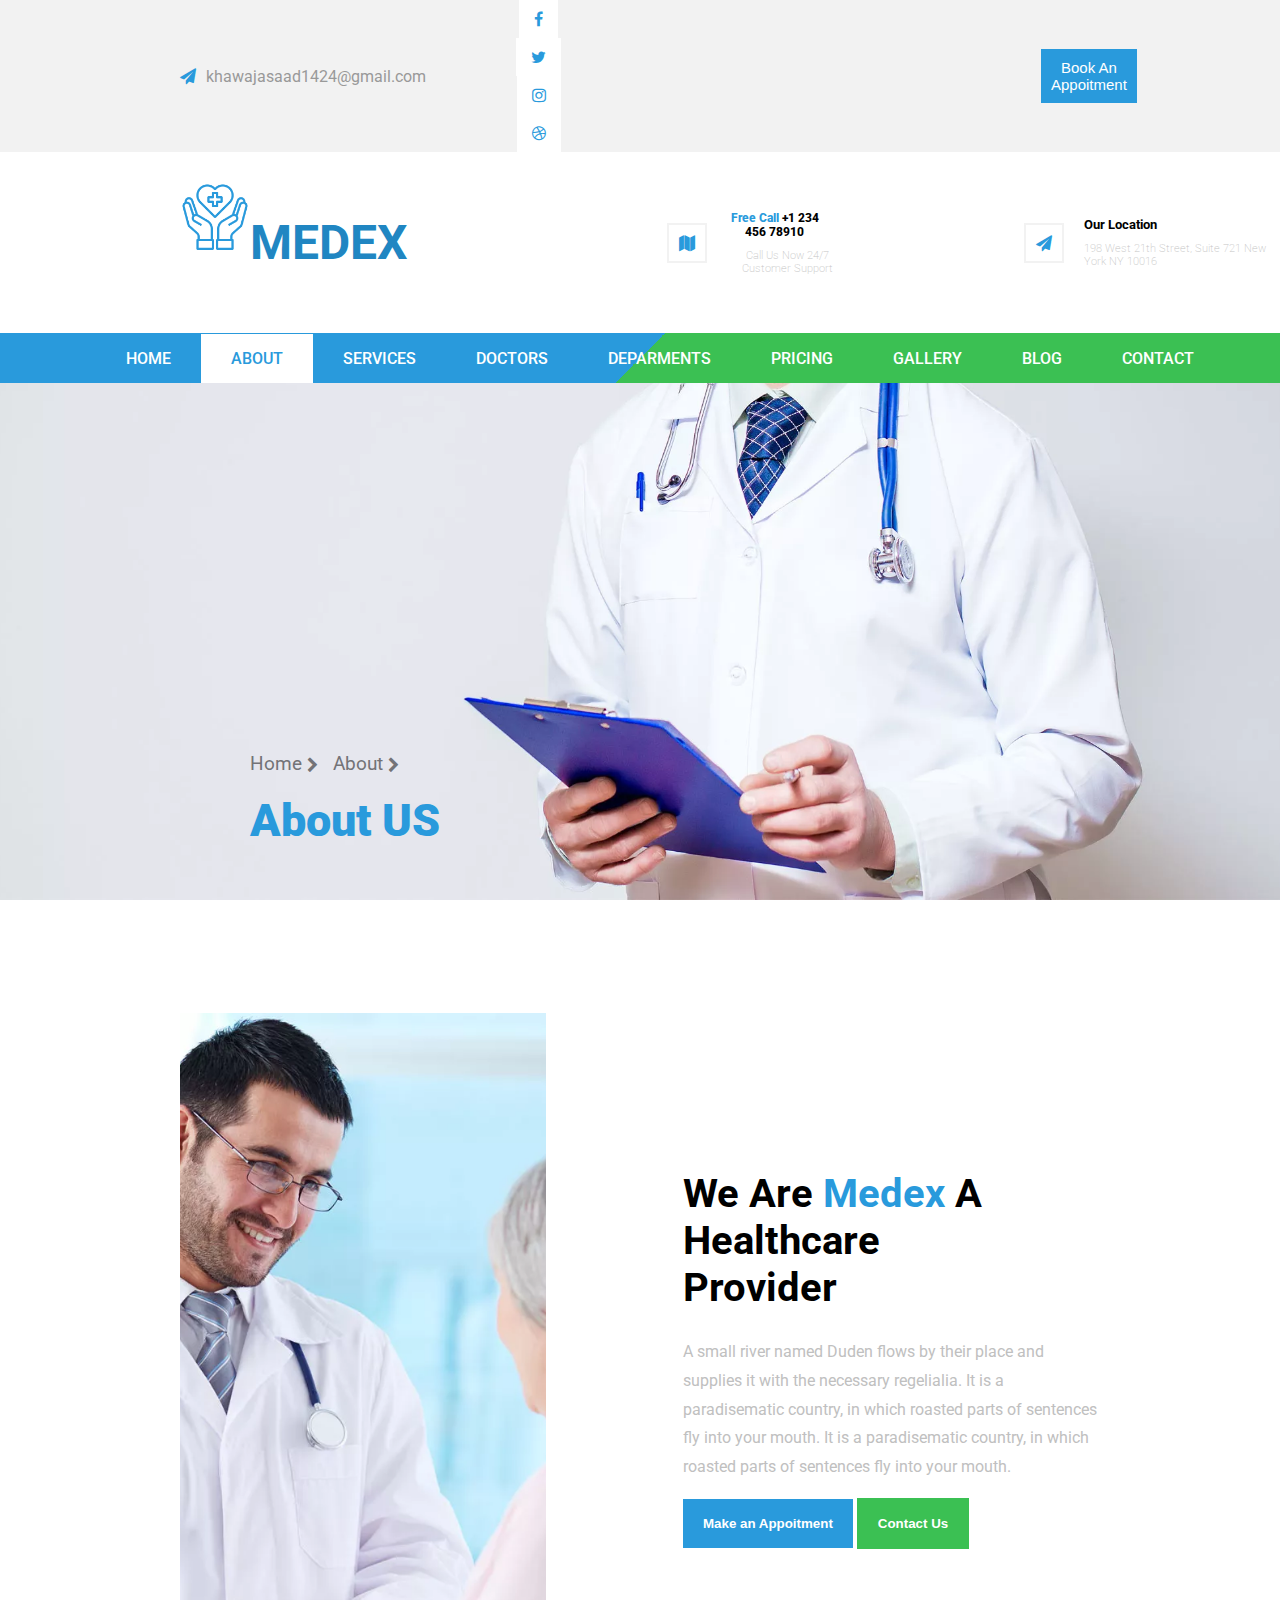
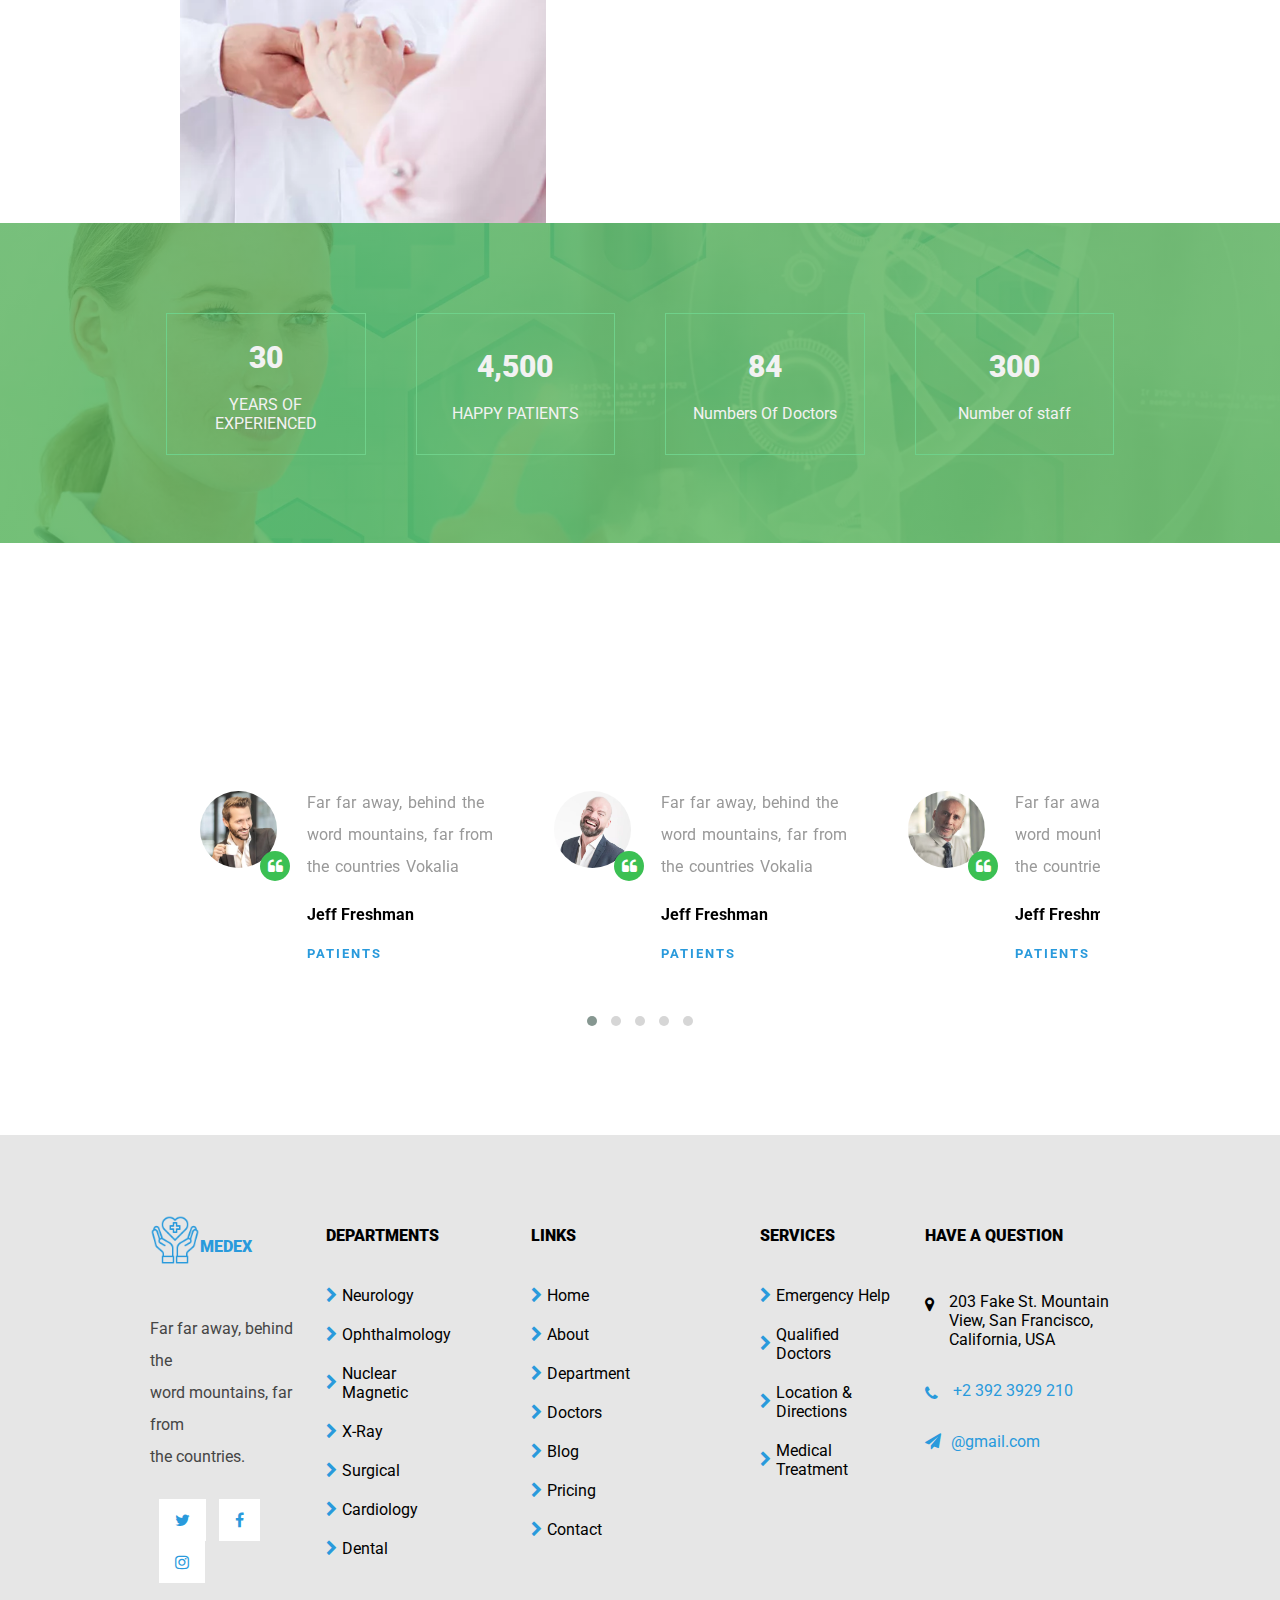
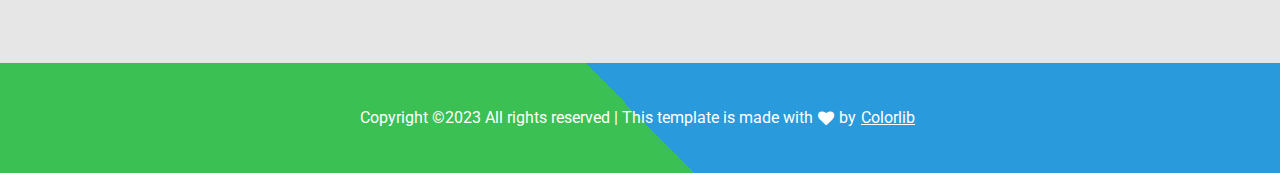
<file: about.html>
<!DOCTYPE html>
<html lang="en">
<head>
    <meta charset="UTF-8">
    <meta name="viewport" content="width=device-width, initial-scale=1.0">
    <title>About</title>
    <link rel="stylesheet" href="/assests/css/style.css">

     <!----------------- cdn link ---------------- -->
     <link
     rel="stylesheet"
     href="https://cdnjs.cloudflare.com/ajax/libs/font-awesome/4.7.0/css/font-awesome.min.css"
   />
   <link
   rel="stylesheet"
   href="https://cdnjs.cloudflare.com/ajax/libs/OwlCarousel2/2.3.4/assets/owl.carousel.min.css"
   integrity="sha512-tS3S5qG0BlhnQROyJXvNjeEM4UpMXHrQfTGmbQ1gKmelCxlSEBUaxhRBj/EFTzpbP4RVSrpEikbmdJobCvhE3g=="
   crossorigin="anonymous"
   referrerpolicy="no-referrer"
 />
 <link
   rel="stylesheet"
   href="https://cdnjs.cloudflare.com/ajax/libs/OwlCarousel2/2.3.4/assets/owl.theme.default.min.css"
   integrity="sha512-sMXtMNL1zRzolHYKEujM2AqCLUR9F2C4/05cdbxjjLSRvMQIciEPCQZo++nk7go3BtSuK9kfa/s+a4f4i5pLkw=="
   crossorigin="anonymous"
   referrerpolicy="no-referrer"
 />
</head>
<body>
     <!---------------- top section started ----------->

     <section>
        <div class="py-1-top">
          <div class="py-mail">
            <div>
              <i class="fa fa-paper-plane" aria-hidden="true"></i>
            </div>
            <div>
              <p>
                <a href="mailto:khawajasaad1424@gmail.com">
                  khawajasaad1424@gmail.com
                </a>
              </p>
            </div>
          </div>
          <div class="py-link">
            <a href="">
              <i class="fa fa-facebook" aria-hidden="true"></i>
              <i class="fa fa-twitter" aria-hidden="true"></i>
              <i class="fa fa-instagram" aria-hidden="true"></i>
              <i class="fa fa-dribbble" aria-hidden="true"></i>
            </a>
          </div>
          <div class="py-appoitment">
            <button><a href="">Book An Appoitment</a></button>
          </div>
        </div>
      </section>
  
      <!---------------- top section ended ----------->

      <section class="py-2">
        <div class="py-3">
          <div class="py-3-pic">
            <a href=""> <img src="/assests/images/healthcare.png" alt="" /></a>
          </div>
          <div class="py-3-medex">
            <a href=""><h1>MEDEX</h1></a>
          </div>
        </div>
        <div class="py-3-map">
          <div class="py-3-font">
            <i class="fa fa-map" aria-hidden="true"></i>
          </div>
          <div class="py-3-phone">
            <h4>Free Call <a href="tel:+1 234 456 78910">+1 234 456 78910</a></h4>
            <h6>Call Us Now 24/7 Customer Support</h6>
          </div>
        </div>
  
        <div class="py-3-location">
          <div><i class="fa fa-paper-plane" aria-hidden="true"></i></div>
          <div class="py-3-adress">
            <h5>Our Location</h5>
            <h6>198 West 21th Street, Suite 721 New York NY 10016</h6>
          </div>
        </div>
      </section>
<!----------------- nav bar started --------\--->
<section>
  <div class="navbar">
    <nav>
      <ul>
        <li >
          <a href="/index.html">HOME</a>
        </li>
        <li class="home">
          <a href="/about.html">ABOUT</a>
        </li>
        <li><a href="/services.html">SERVICES</a></li>
        <li><a href="dr.html">DOCTORS</a></li>
        <li><a href="/dpart.html">DEPARMENTS</a></li>
        <li><a href="/pricing.html">PRICING</a></li>
        <li><a href="/gallery.html">GALLERY</a></li>
        <li><a href="/blog.html">BLOG</a></li>
        <li><a href="/contact.html">CONTACT</a></li>
      </ul>
    </nav>
  </div>
</section>
  <!----------------- nav bar ended --------\--->  
  
  <div class="hero">
    <div class="hero-flex">
    <div class="hero-content">
    <div>
        <p>Home</p>
    </div>
    <div>
        <i class="fa fa-chevron-right" aria-hidden="true"></i>
    </div>
</div>
<div>
  <div class="hero-content">
    <div>
        <p>About</p>
    </div>
    <div>
        <i class="fa fa-chevron-right" aria-hidden="true"></i>
    </div>
</div>
</div>
</div>
<h1>About US</h1>
  </div>

   <!------------------------- contact us area started ----------------->
   <section>
    <div class="about-flex">
      <div>
        <img src="/assests/images/about.jpg.webp" alt="" />
      </div>
      <div class="about-content">
        <h1>
          We Are <span class="medex-heading"> Medex </span> A Healthcare
          <br />
          Provider
        </h1>

        <p>
          A small river named Duden flows by their place and supplies it with
          the necessary regelialia. It is a paradisematic country, in which
          roasted parts of sentences fly into your mouth. It is a
          paradisematic country, in which roasted parts of sentences fly into
          your mouth.
        </p>
        <div>
          <button class="btn-1">Make an Appoitment</button>
          <button class="btn-2">Contact Us</button>
        </div>
      </div>
    </div>
  </section>
  <!------------------------- contact us area ended ----------------->

   <!---------------------------- bg-area started ----------------->
   <section class="bg">
    <div class="bg-flex">
      <div class="bg-contetnt">
        <div>
          <h1>30</h1>
          <p>YEARS OF EXPERIENCED</p>
        </div>
      </div>

      <div class="bg-contetnt">
        <div>
          <h1>4,500</h1>
          <p>HAPPY PATIENTS</p>
        </div>
      </div>

      <div class="bg-contetnt">
        <div>
          <h1>84</h1>
          <p>Numbers Of Doctors</p>
        </div>
      </div>

      <div class="bg-contetnt">
        <div>
          <h1>300</h1>
          <p>Number of staff</p>
        </div>
      </div>
    </div>
  </section>
  <!---------------------------- bg-area ended ----------------->

   <!-------------- OwlCarousel area started ------------>
   <section class="owl">
    <p class="testimonial-heading">READ TESTIMONIALS</p>
    <h1 class="testimonial-h">Our Patient Says</h1>
    <section>
      <div class="contain">
        <div class="row">
          <div class="owl-carousel owl-theme py-4">
            <div class="item">
              <div class="owl-carousel-flex">
                <div class="owl-carousel-pic">
                  <img src="/assests/images/person_1.jpg.webp" alt="" />
                  <div class="quote"><i class="fa fa-quote-left"></i></div>
                </div>
                <div class="owl-carousel-content">
                  <p>
                    Far far away, behind the word mountains, far from the
                    countries Vokalia
                  </p>
                  <h4>Jeff Freshman</h4>
                  <h5>PATIENTS</h5>
                </div>
              </div>

              <div class="owl-carousel-flex">
                <div class="owl-carousel-pic">
                  <img src="/assests/images/person_2.jpg.webp" alt="" />
                  <div class="quote"><i class="fa fa-quote-left"></i></div>
                </div>
                <div class="owl-carousel-content">
                  <p>
                    Far far away, behind the word mountains, far from the
                    countries Vokalia
                  </p>
                  <h4>Jeff Freshman</h4>
                  <h5>PATIENTS</h5>
                </div>
              </div>

              <div class="owl-carousel-flex">
                <div class="owl-carousel-pic">
                  <img src="/assests/images/person_3.jpg.webp" alt="" />
                  <div class="quote"><i class="fa fa-quote-left"></i></div>
                </div>
                <div class="owl-carousel-content">
                  <p>
                    Far far away, behind the word mountains, far from the
                    countries Vokalia
                  </p>
                  <h4>Jeff Freshman</h4>
                  <h5>PATIENTS</h5>
                </div>
              </div>
            </div>
            <div class="item">
              <div class="owl-carousel-flex">
                <div class="owl-carousel-pic">
                  <img src="/assests/images/person_1.jpg.webp" alt="" />
                  <div class="quote"><i class="fa fa-quote-left"></i></div>
                </div>
                <div class="owl-carousel-content">
                  <p>
                    Far far away, behind the word mountains, far from the
                    countries Vokalia
                  </p>
                  <h4>Jeff Freshman</h4>
                  <h5>PATIENTS</h5>
                </div>
              </div>

              <div class="owl-carousel-flex">
                <div class="owl-carousel-pic">
                  <img src="/assests/images/person_2.jpg.webp" alt="" />
                  <div class="quote"><i class="fa fa-quote-left"></i></div>
                </div>
                <div class="owl-carousel-content">
                  <p>
                    Far far away, behind the word mountains, far from the
                    countries Vokalia
                  </p>
                  <h4>Jeff Freshman</h4>
                  <h5>PATIENTS</h5>
                </div>
              </div>

              <div class="owl-carousel-flex">
                <div class="owl-carousel-pic">
                  <img src="/assests/images/person_3.jpg.webp" alt="" />
                  <div class="quote"><i class="fa fa-quote-left"></i></div>
                </div>
                <div class="owl-carousel-content">
                  <p>
                    Far far away, behind the word mountains, far from the
                    countries Vokalia
                  </p>
                  <h4>Jeff Freshman</h4>
                  <h5>PATIENTS</h5>
                </div>
              </div>
            </div>
            <div class="item">
              <div class="owl-carousel-flex">
                <div class="owl-carousel-pic">
                  <img src="/assests/images/person_1.jpg.webp" alt="" />
                  <div class="quote"><i class="fa fa-quote-left"></i></div>
                </div>
                <div class="owl-carousel-content">
                  <p>
                    Far far away, behind the word mountains, far from the
                    countries Vokalia
                  </p>
                  <h4>Jeff Freshman</h4>
                  <h5>PATIENTS</h5>
                </div>
              </div>

              <div class="owl-carousel-flex">
                <div class="owl-carousel-pic">
                  <img src="/assests/images/person_2.jpg.webp" alt="" />
                  <div class="quote"><i class="fa fa-quote-left"></i></div>
                </div>
                <div class="owl-carousel-content">
                  <p>
                    Far far away, behind the word mountains, far from the
                    countries Vokalia
                  </p>
                  <h4>Jeff Freshman</h4>
                  <h5>PATIENTS</h5>
                </div>
              </div>

              <div class="owl-carousel-flex">
                <div class="owl-carousel-pic">
                  <img src="/assests/images/person_3.jpg.webp" alt="" />
                  <div class="quote"><i class="fa fa-quote-left"></i></div>
                </div>
                <div class="owl-carousel-content">
                  <p>
                    Far far away, behind the word mountains, far from the
                    countries Vokalia
                  </p>
                  <h4>Jeff Freshman</h4>
                  <h5>PATIENTS</h5>
                </div>
              </div>
            </div>
            <div class="item">
              <div class="owl-carousel-flex">
                <div class="owl-carousel-pic">
                  <img src="/assests/images/person_1.jpg.webp" alt="" />
                  <div class="quote"><i class="fa fa-quote-left"></i></div>
                </div>
                <div class="owl-carousel-content">
                  <p>
                    Far far away, behind the word mountains, far from the
                    countries Vokalia
                  </p>
                  <h4>Jeff Freshman</h4>
                  <h5>PATIENTS</h5>
                </div>
              </div>

              <div class="owl-carousel-flex">
                <div class="owl-carousel-pic">
                  <img src="/assests/images/person_2.jpg.webp" alt="" />
                  <div class="quote"><i class="fa fa-quote-left"></i></div>
                </div>
                <div class="owl-carousel-content">
                  <p>
                    Far far away, behind the word mountains, far from the
                    countries Vokalia
                  </p>
                  <h4>Jeff Freshman</h4>
                  <h5>PATIENTS</h5>
                </div>
              </div>

              <div class="owl-carousel-flex">
                <div class="owl-carousel-pic">
                  <img src="/assests/images/person_3.jpg.webp" alt="" />
                  <div class="quote"><i class="fa fa-quote-left"></i></div>
                </div>
                <div class="owl-carousel-content">
                  <p>
                    Far far away, behind the word mountains, far from the
                    countries Vokalia
                  </p>
                  <h4>Jeff Freshman</h4>
                  <h5>PATIENTS</h5>
                </div>
              </div>
            </div>
            <div class="item">
              <div class="owl-carousel-flex">
                <div class="owl-carousel-pic">
                  <img src="/assests/images/person_1.jpg.webp" alt="" />
                  <div class="quote"><i class="fa fa-quote-left"></i></div>
                </div>
                <div class="owl-carousel-content">
                  <p>
                    Far far away, behind the word mountains, far from the
                    countries Vokalia
                  </p>
                  <h4>Jeff Freshman</h4>
                  <h5>PATIENTS</h5>
                </div>
              </div>

              <div class="owl-carousel-flex">
                <div class="owl-carousel-pic">
                  <img src="/assests/images/person_2.jpg.webp" alt="" />
                  <div class="quote"><i class="fa fa-quote-left"></i></div>
                </div>
                <div class="owl-carousel-content">
                  <p>
                    Far far away, behind the word mountains, far from the
                    countries Vokalia
                  </p>
                  <h4>Jeff Freshman</h4>
                  <h5>PATIENTS</h5>
                </div>
              </div>

              <div class="owl-carousel-flex">
                <div class="owl-carousel-pic">
                  <img src="/assests/images/person_3.jpg.webp" alt="" />
                  <div class="quote"><i class="fa fa-quote-left"></i></div>
                </div>
                <div class="owl-carousel-content">
                  <p>
                    Far far away, behind the word mountains, far from the
                    countries Vokalia
                  </p>
                  <h4>Jeff Freshman</h4>
                  <h5>PATIENTS</h5>
                </div>
              </div>
            </div>
          </div>
        </div>
      </div>
    </section>
  </section>

  <!--------------- OwlCarousel area ended------------- -->


   <!------------------------------- footer area started ---------------------------->
   <section class="footer-links-flex">
    <div class="links">
      <div class="footer-medex">
        <div>
          <img src="/assests/images/healthcare.png" alt="" />
        </div>
        <div>
          <h4>MEDEX</h4>
        </div>
      </div>
      <p>
        Far far away, behind the <br />
        word mountains, far from <br />
        the countries.
      </p>
      <a href="">
        <i class="fa fa-twitter"></i>
        <i class="fa fa-facebook"></i>
        <i class="fa fa-instagram"></i>
      </a>
    </div>
    <div class="depart-margin">
      <h1 class="depart-heading">Departments</h1>
      <div class="depart-flex">
        <div>
          <a href="">
            <i class="fa fa-chevron-right" aria-hidden="true"></i>
          </a>
        </div>
        <div>
          <p>Neurology</p>
        </div>
      </div>

      <div class="depart-flex">
        <div>
          <a href="">
            <i class="fa fa-chevron-right" aria-hidden="true"></i>
          </a>
        </div>
        <div>
          <p>Ophthalmology</p>
        </div>
      </div>

      <div class="depart-flex">
        <div>
          <a href="">
            <i class="fa fa-chevron-right" aria-hidden="true"></i>
          </a>
        </div>
        <div>
          <p>Nuclear Magnetic</p>
        </div>
      </div>

      <div class="depart-flex">
        <div>
          <a href="">
            <i class="fa fa-chevron-right" aria-hidden="true"></i>
          </a>
        </div>
        <div>
          <p>X-Ray</p>
        </div>
      </div>

      <div class="depart-flex">
        <div>
          <a href="">
            <i class="fa fa-chevron-right" aria-hidden="true"></i>
          </a>
        </div>
        <div>
          <p>Surgical</p>
        </div>
      </div>

      <div class="depart-flex">
        <div>
          <a href="">
            <i class="fa fa-chevron-right" aria-hidden="true"></i>
          </a>
        </div>
        <div>
          <p>Cardiology</p>
        </div>
      </div>

      <div class="depart-flex">
        <div>
          <a href="">
            <i class="fa fa-chevron-right" aria-hidden="true"></i>
          </a>
        </div>
        <div>
          <p>Dental</p>
        </div>
      </div>
    </div>
    <div>
      <h1 class="depart-heading">Links</h1>
      <div class="depart-flex">
        <div>
          <a href="">
            <i class="fa fa-chevron-right" aria-hidden="true"></i>
          </a>
        </div>
        <div>
          <p>Home</p>
        </div>
      </div>

      <div class="depart-flex">
        <div>
          <a href="">
            <i class="fa fa-chevron-right" aria-hidden="true"></i>
          </a>
        </div>
        <div>
          <p>About</p>
        </div>
      </div>

      <div class="depart-flex">
        <div>
          <a href="">
            <i class="fa fa-chevron-right" aria-hidden="true"></i>
          </a>
        </div>
        <div>
          <p>Department</p>
        </div>
      </div>

      <div class="depart-flex">
        <div>
          <a href="">
            <i class="fa fa-chevron-right" aria-hidden="true"></i>
          </a>
        </div>
        <div>
          <p>Doctors</p>
        </div>
      </div>

      <div class="depart-flex">
        <div>
          <a href="">
            <i class="fa fa-chevron-right" aria-hidden="true"></i>
          </a>
        </div>
        <div>
          <p>Blog</p>
        </div>
      </div>

      <div class="depart-flex">
        <div>
          <a href="">
            <i class="fa fa-chevron-right" aria-hidden="true"></i>
          </a>
        </div>
        <div>
          <p>Pricing</p>
        </div>
      </div>

      <div class="depart-flex">
        <div>
          <a href="">
            <i class="fa fa-chevron-right" aria-hidden="true"></i>
          </a>
        </div>
        <div>
          <p>Contact</p>
        </div>
      </div>
    </div>

    <div class="services">
      <h1 class="depart-heading">Services</h1>
      <div class="depart-flex">
        <div>
          <a href="">
            <i class="fa fa-chevron-right" aria-hidden="true"></i>
          </a>
        </div>
        <div>
          <p>Emergency Help</p>
        </div>
      </div>

      <div class="depart-flex">
        <div>
          <a href="">
            <i class="fa fa-chevron-right" aria-hidden="true"></i>
          </a>
        </div>
        <div>
          <p>Qualified Doctors</p>
        </div>
      </div>

      <div class="depart-flex">
        <div>
          <a href="">
            <i class="fa fa-chevron-right" aria-hidden="true"></i>
          </a>
        </div>
        <div>
          <p>Location & Directions</p>
        </div>
      </div>

      <div class="depart-flex">
        <div>
          <a href="">
            <i class="fa fa-chevron-right" aria-hidden="true"></i>
          </a>
        </div>
        <div>
          <p>Medical Treatment</p>
        </div>
      </div>
    </div>
    <div>
      <h1 class="depart-heading">Have A Question</h1>
      <div class="map-flex">
        <div>
          <i class="fa fa-map-marker" aria-hidden="true"></i>
        </div>
        <div>
          <p>
            203 Fake St. Mountain <br />
            View, San Francisco, <br />
            California, USA
          </p>
        </div>
      </div>
      <div class="map-flex">
        <div class="phone">
          <a href=""><i class="fa fa-phone" aria-hidden="true"></i></a>
        </div>
        <div class="phone">
          <p>+2 392 3929 210</p>
        </div>
      </div>
      <div class="py-mail">
        <div>
          <i class="fa fa-paper-plane" aria-hidden="true"></i>
        </div>
        <div class="mail-footer">
          <p>
            <a href="mailto:khawajasaad1424@gmail.com"> @gmail.com </a>
          </p>
        </div>
      </div>
    </div>
  </section>
  <!------------------------ footer area ended ---------------------->

  <footer>
    Copyright ©2023 All rights reserved | This template is made with 
     <i class="fa fa-heart"></i> by <a href="">Colorlib</a>
  </footer>
</body>
<script
src="https://cdnjs.cloudflare.com/ajax/libs/jquery/3.6.0/jquery.min.js"
integrity="sha512-894YE6QWD5I59HgZOGReFYm4dnWc1Qt5NtvYSaNcOP+u1T9qYdvdihz0PPSiiqn/+/3e7Jo4EaG7TubfWGUrMQ=="
crossorigin="anonymous"
referrerpolicy="no-referrer"
></script>
<script
src="https://cdnjs.cloudflare.com/ajax/libs/OwlCarousel2/2.3.4/owl.carousel.min.js"
integrity="sha512-bPs7Ae6pVvhOSiIcyUClR7/q2OAsRiovw4vAkX+zJbw3ShAeeqezq50RIIcIURq7Oa20rW2n2q+fyXBNcU9lrw=="
crossorigin="anonymous"
referrerpolicy="no-referrer"
></script>
<script>
$(".owl-carousel").owlCarousel({
  loop: true,
  margin: 10,
  arrows: true,
  nav: false,
  dots: true,
  autoplay: true,
  autoplayTimeout: 2000,
  stagePadding: 0,
  responsive: {
    0: {
      items: 1,
    },
    800: {
      items: 1,
    },

    1000: {
      items: 1,
    },
    1400: {
      items: 1,
    },
  },
});
</script>
</html>
</file>
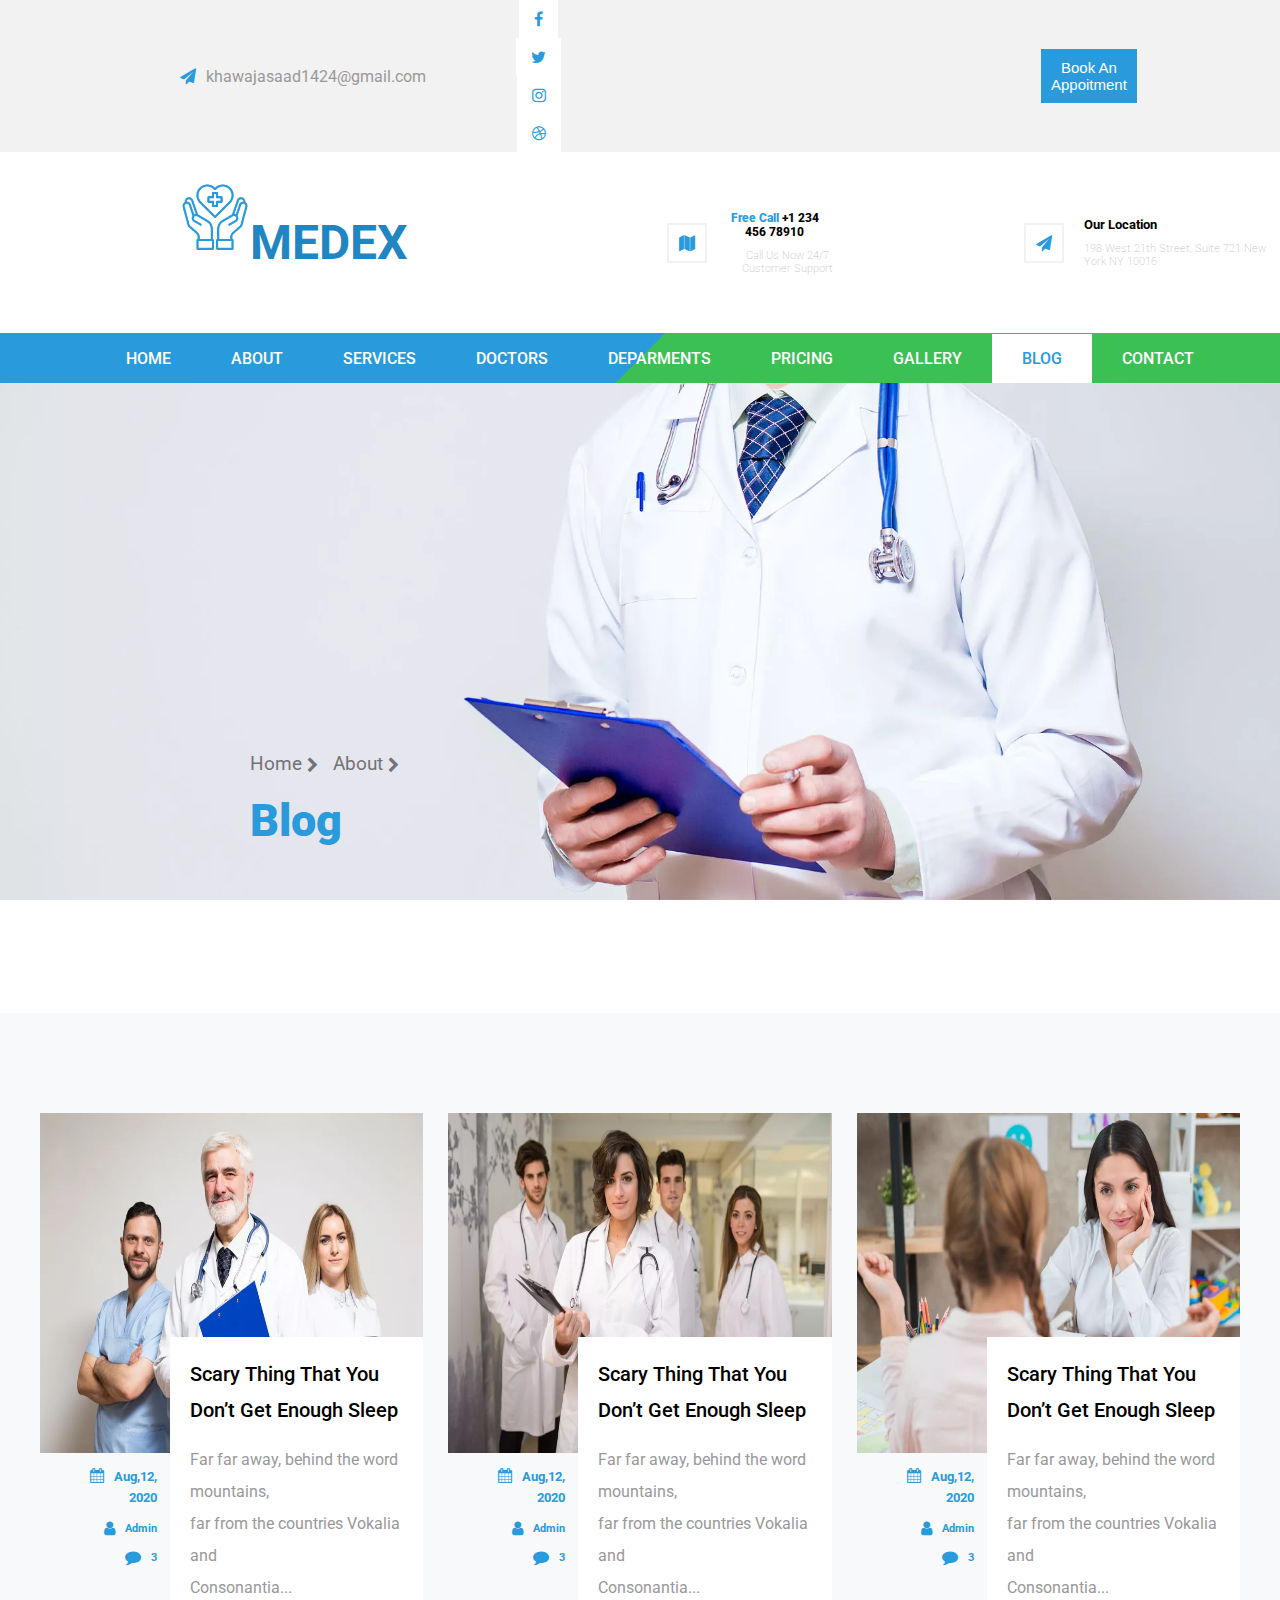
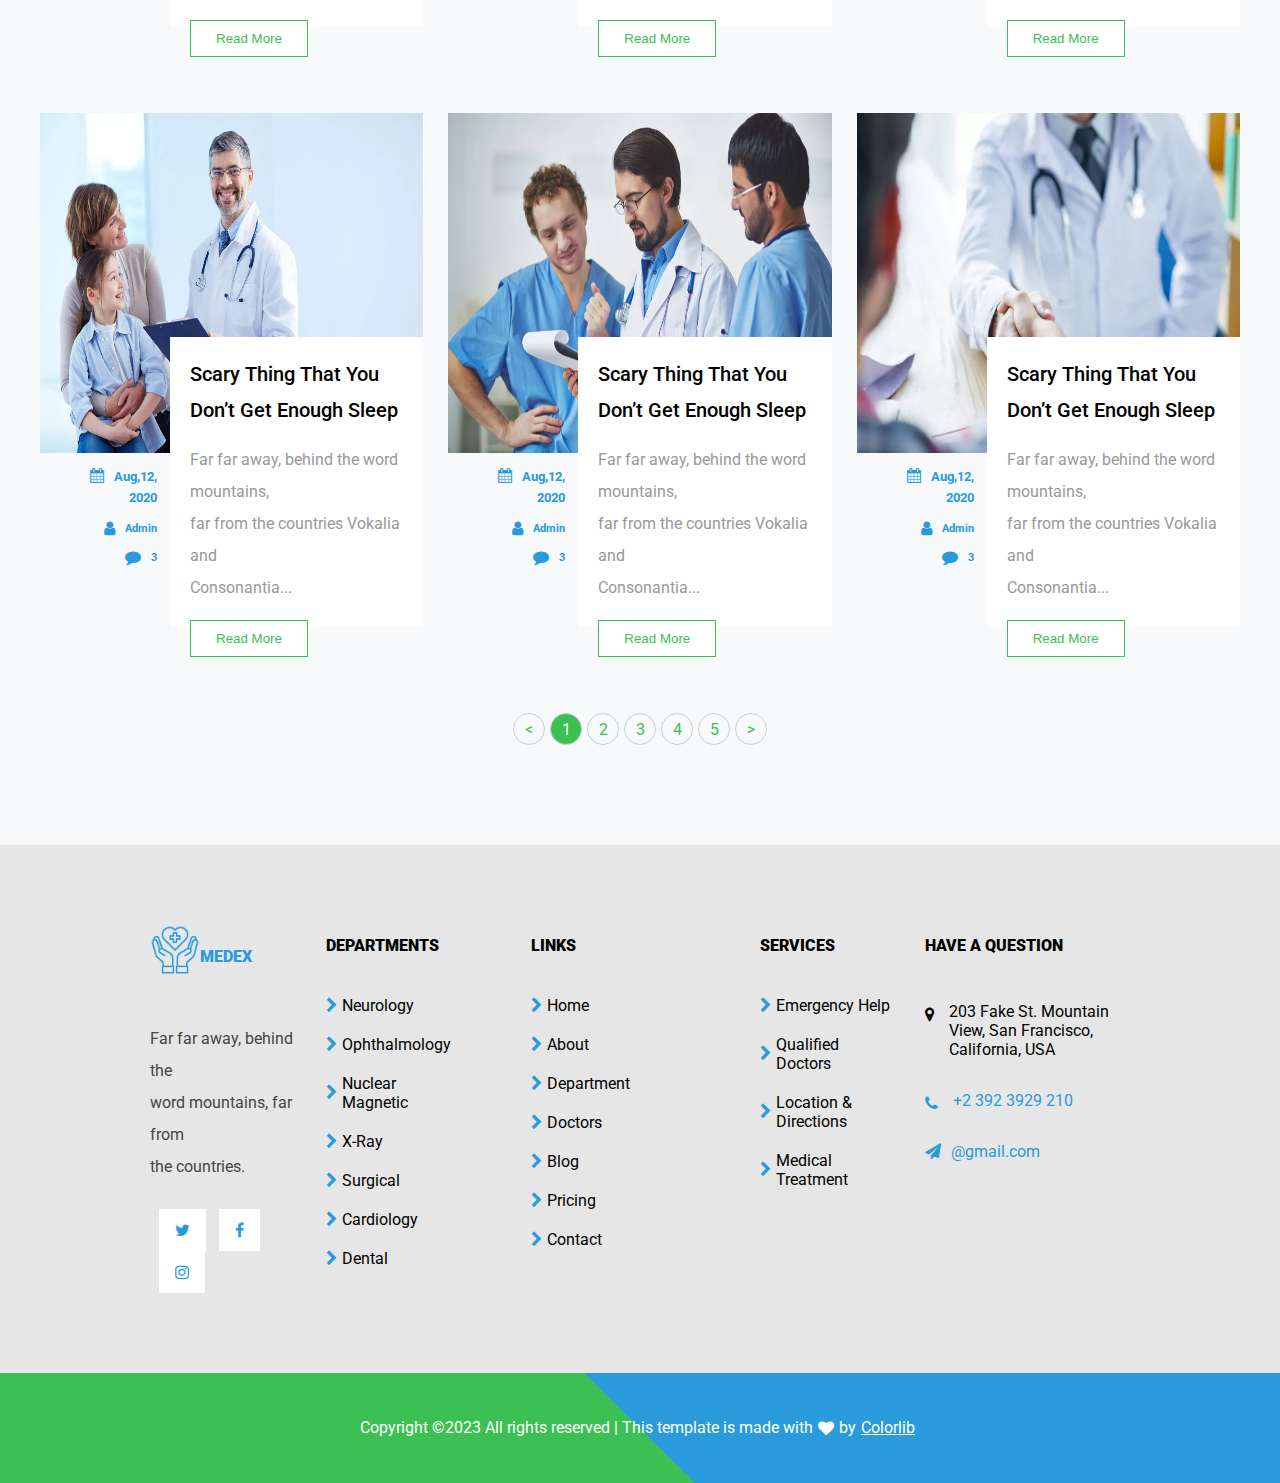
<file: blog.html>
<!DOCTYPE html>
<html lang="en">
    <head>
        <meta charset="UTF-8" />
        <meta name="viewport" content="width=device-width, initial-scale=1.0" />
        <title>Blog</title>
        <link rel="stylesheet" href="/assests/css/style.css" />
        <!----------------- cdn link ---------------- -->
        <link
          rel="stylesheet"
          href="https://cdnjs.cloudflare.com/ajax/libs/font-awesome/4.7.0/css/font-awesome.min.css"
        />
    
        <link
          rel="stylesheet"
          href="https://cdnjs.cloudflare.com/ajax/libs/OwlCarousel2/2.3.4/assets/owl.carousel.min.css"
          integrity="sha512-tS3S5qG0BlhnQROyJXvNjeEM4UpMXHrQfTGmbQ1gKmelCxlSEBUaxhRBj/EFTzpbP4RVSrpEikbmdJobCvhE3g=="
          crossorigin="anonymous"
          referrerpolicy="no-referrer"
        />
        <link
          rel="stylesheet"
          href="https://cdnjs.cloudflare.com/ajax/libs/OwlCarousel2/2.3.4/assets/owl.theme.default.min.css"
          integrity="sha512-sMXtMNL1zRzolHYKEujM2AqCLUR9F2C4/05cdbxjjLSRvMQIciEPCQZo++nk7go3BtSuK9kfa/s+a4f4i5pLkw=="
          crossorigin="anonymous"
          referrerpolicy="no-referrer"
        />
      </head>
<body>
     <!---------------- top section started ----------->

     <section>
        <div class="py-1-top">
          <div class="py-mail">
            <div>
              <i class="fa fa-paper-plane" aria-hidden="true"></i>
            </div>
            <div>
              <p>
                <a href="mailto:khawajasaad1424@gmail.com">
                  khawajasaad1424@gmail.com
                </a>
              </p>
            </div>
          </div>
          <div class="py-link">
            <a href="">
              <i class="fa fa-facebook" aria-hidden="true"></i>
              <i class="fa fa-twitter" aria-hidden="true"></i>
              <i class="fa fa-instagram" aria-hidden="true"></i>
              <i class="fa fa-dribbble" aria-hidden="true"></i>
            </a>
          </div>
          <div class="py-appoitment">
            <button><a href="">Book An Appoitment</a></button>
          </div>
        </div>
      </section>
  
      <!---------------- top section ended ----------->
      <section class="py-2">
        <div class="py-3">
          <div class="py-3-pic">
            <a href=""> <img src="/assests/images/healthcare.png" alt="" /></a>
          </div>
          <div class="py-3-medex">
            <a href=""><h1>MEDEX</h1></a>
          </div>
        </div>
        <div class="py-3-map">
          <div class="py-3-font">
            <i class="fa fa-map" aria-hidden="true"></i>
          </div>
          <div class="py-3-phone">
            <h4>Free Call <a href="tel:+1 234 456 78910">+1 234 456 78910</a></h4>
            <h6>Call Us Now 24/7 Customer Support</h6>
          </div>
        </div>
  
        <div class="py-3-location">
          <div><i class="fa fa-paper-plane" aria-hidden="true"></i></div>
          <div class="py-3-adress">
            <h5>Our Location</h5>
            <h6>198 West 21th Street, Suite 721 New York NY 10016</h6>
          </div>
        </div>
      </section>

        <!----------------- nav bar started --------\--->
<section>
    <div class="navbar">
      <nav>
        <ul>
          <li >
            <a href="/index.html">HOME</a>
          </li>
          <li >
            <a href="/about.html">ABOUT</a>
          </li>
          <li ><a href="/services.html">SERVICES</a></li>
          <li ><a href="dr.html">DOCTORS</a></li>
          <li><a href="/dpart.html">DEPARMENTS</a></li>
          <li  ><a href="/pricing.html">PRICING</a></li>
          <li ><a href="/gallery.html">GALLERY</a></li>
          <li class="home"><a href="/blog.html">BLOG</a></li>
          <li><a href="/contact.html">CONTACT</a></li>
        </ul>
      </nav>
    </div>
  </section>
    <!----------------- nav bar ended --------\---> 

    <div class="hero">
        <div class="hero-flex">
        <div class="hero-content">
        <div>
            <p>Home</p>
        </div>
        <div>
            <i class="fa fa-chevron-right" aria-hidden="true"></i>
        </div>
    </div>
    <div>
      <div class="hero-content">
        <div>
            <p>About</p>
        </div>
        <div>
            <i class="fa fa-chevron-right" aria-hidden="true"></i>
        </div>
    </div>
    </div>
    </div>
    <h1>Blog</h1>
      </div>


 <!----------------------- blog area started -------------->
 <section class="blog">
    <!-- <h1 class="blog-heading">Latest Blog Updates</h1> -->
    <!-- <p class="blog-pr">
      Far far away, behind the word mountains, far from the countries Vokalia
      and Consonantia
    </p> -->
    <div class="blog-flex">
      <div class="blog-slide">
        <div class="blog-pic">
          <img src="/assests/images/image_1.jpg.webp" alt="" />
        </div>
        <div class="blog-contetnt-flex">
          <div>
            <div class="blog-calender">
              <div class="cln">
                <a href=""><i class="fa fa-calendar"></i></a>
              </div>
              <div class="cln-date">
                <h6 class="date">
                  <a href=""> Aug,12, <br />2020 </a>
                </h6>
              </div>
            </div>
            <div class="admin-comments">
              <div class="admin">
                <div>
                  <a href=""><i class="fa fa-user"></i></a>
                </div>
                <div class="admin-text">
                  <h6>Admin</h6>
                </div>
              </div>

              <div class="comment">
                <div class="">
                  <a href=""><i class="fa fa-comment"></i></a>
                </div>
                <div class="admin-text">
                  <h6>3</h6>
                </div>
              </div>
            </div>
          </div>

          <div class="blog-content">
            <h1>Scary Thing That You Don’t Get Enough Sleep</h1>
            <p>
              Far far away, behind the word mountains, <br />
              far from the countries Vokalia and <br />Consonantia...
            </p>
            <button>Read More</button>
          </div>
        </div>
      </div>

      <div class="blog-slide">
        <div class="blog-pic">
          <img src="/assests/images/image_2.jpg.webp" alt="" />
        </div>
        <div class="blog-contetnt-flex">
          <div>
            <div class="blog-calender">
              <div class="cln">
                <a href=""><i class="fa fa-calendar"></i></a>
              </div>
              <div class="cln-date">
                <h6 class="date">
                  <a href=""> Aug,12, <br />2020 </a>
                </h6>
              </div>
            </div>
            <div class="admin-comments">
              <div class="admin">
                <div>
                  <a href=""><i class="fa fa-user"></i></a>
                </div>
                <div class="admin-text">
                  <h6>Admin</h6>
                </div>
              </div>

              <div class="comment">
                <div class="">
                  <a href=""><i class="fa fa-comment"></i></a>
                </div>
                <div class="admin-text">
                  <h6>3</h6>
                </div>
              </div>
            </div>
          </div>

          <div class="blog-content">
            <h1>Scary Thing That You Don’t Get Enough Sleep</h1>
            <p>
              Far far away, behind the word mountains, <br />
              far from the countries Vokalia and <br />Consonantia...
            </p>
            <button>Read More</button>
          </div>
        </div>
      </div>

      <div class="blog-slide">
        <div class="blog-pic">
          <img src="/assests/images/image_3.jpg.webp" alt="" />
        </div>
        <div class="blog-contetnt-flex">
          <div>
            <div class="blog-calender">
              <div class="cln">
                <a href=""><i class="fa fa-calendar"></i></a>
              </div>
              <div class="cln-date">
                <h6 class="date">
                  <a href=""> Aug,12, <br />2020 </a>
                </h6>
              </div>
            </div>
            <div class="admin-comments">
              <div class="admin">
                <div>
                  <a href=""><i class="fa fa-user"></i></a>
                </div>
                <div class="admin-text">
                  <h6>Admin</h6>
                </div>
              </div>

              <div class="comment">
                <div class="">
                  <a href=""><i class="fa fa-comment"></i></a>
                </div>
                <div class="admin-text">
                  <h6>3</h6>
                </div>
              </div>
            </div>
          </div>

          <div class="blog-content">
            <h1>Scary Thing That You Don’t Get Enough Sleep</h1>
            <p>
              Far far away, behind the word mountains, <br />
              far from the countries Vokalia and <br />Consonantia...
            </p>
            <button>Read More</button>
          </div>
        </div>
      </div>
    </div>
  </section>

  <section class="blog">
    <!-- <h1 class="blog-heading">Latest Blog Updates</h1> -->
    <!-- <p class="blog-pr">
      Far far away, behind the word mountains, far from the countries Vokalia
      and Consonantia
    </p> -->
    <div class="blog-flex-2">
    <div class="blog-flex">
      <div class="blog-slide">
        <div class="blog-pic">
          <img src="/assests/images/bg_4.jpg.webp" alt="" />
        </div>
        <div class="blog-contetnt-flex">
          <div>
            <div class="blog-calender">
              <div class="cln">
                <a href=""><i class="fa fa-calendar"></i></a>
              </div>
              <div class="cln-date">
                <h6 class="date">
                  <a href=""> Aug,12, <br />2020 </a>
                </h6>
              </div>
            </div>
            <div class="admin-comments">
              <div class="admin">
                <div>
                  <a href=""><i class="fa fa-user"></i></a>
                </div>
                <div class="admin-text">
                  <h6>Admin</h6>
                </div>
              </div>

              <div class="comment">
                <div class="">
                  <a href=""><i class="fa fa-comment"></i></a>
                </div>
                <div class="admin-text">
                  <h6>3</h6>
                </div>
              </div>
            </div>
          </div>

          <div class="blog-content">
            <h1>Scary Thing That You Don’t Get Enough Sleep</h1>
            <p>
              Far far away, behind the word mountains, <br />
              far from the countries Vokalia and <br />Consonantia...
            </p>
            <button>Read More</button>
          </div>
        </div>
      </div>

      <div class="blog-slide">
        <div class="blog-pic">
          <img src="/assests/images/image_5.jpg.webp" alt="" />
        </div>
        <div class="blog-contetnt-flex">
          <div>
            <div class="blog-calender">
              <div class="cln">
                <a href=""><i class="fa fa-calendar"></i></a>
              </div>
              <div class="cln-date">
                <h6 class="date">
                  <a href=""> Aug,12, <br />2020 </a>
                </h6>
              </div>
            </div>
            <div class="admin-comments">
              <div class="admin">
                <div>
                  <a href=""><i class="fa fa-user"></i></a>
                </div>
                <div class="admin-text">
                  <h6>Admin</h6>
                </div>
              </div>

              <div class="comment">
                <div class="">
                  <a href=""><i class="fa fa-comment"></i></a>
                </div>
                <div class="admin-text">
                  <h6>3</h6>
                </div>
              </div>
            </div>
          </div>

          <div class="blog-content">
            <h1>Scary Thing That You Don’t Get Enough Sleep</h1>
            <p>
              Far far away, behind the word mountains, <br />
              far from the countries Vokalia and <br />Consonantia...
            </p>
            <button>Read More</button>
          </div>
        </div>
      </div>

      <div class="blog-slide">
        <div class="blog-pic">
          <img src="/assests/images/image_6.jpg.webp" alt="" />
        </div>
        <div class="blog-contetnt-flex">
          <div>
            <div class="blog-calender">
              <div class="cln">
                <a href=""><i class="fa fa-calendar"></i></a>
              </div>
              <div class="cln-date">
                <h6 class="date">
                  <a href=""> Aug,12, <br />2020 </a>
                </h6>
              </div>
            </div>
            <div class="admin-comments">
              <div class="admin">
                <div>
                  <a href=""><i class="fa fa-user"></i></a>
                </div>
                <div class="admin-text">
                  <h6>Admin</h6>
                </div>
              </div>

              <div class="comment">
                <div class="">
                  <a href=""><i class="fa fa-comment"></i></a>
                </div>
                <div class="admin-text">
                  <h6>3</h6>
                </div>
              </div>
            </div>
          </div>

          <div class="blog-content">
            <h1>Scary Thing That You Don’t Get Enough Sleep</h1>
            <p>
              Far far away, behind the word mountains, <br />
              far from the countries Vokalia and <br />Consonantia...
            </p>
            <button>Read More</button>
          </div>
        </div>
      </div>
    </div>
</div>

<section class="arrows-cursor">
    <div class="ar-blog"><p><</p></div>
    <div class="ar-blog-1"><p>1</p></div>
    <div class="ar-blog"><p>2</p></div>
    <div class="ar-blog"><p>3</p></div>
    <div class="ar-blog"><p>4</p></div>
    <div class="ar-blog"><p>5</p></div>
    <div class="ar-blog"><p>></p></div>
  </section>
  </section>

  <!------------------------------- footer area started ---------------------------->
  <section class="footer-links-flex">
    <div class="links">
      <div class="footer-medex">
        <div>
          <img src="/assests/images/healthcare.png" alt="" />
        </div>
        <div>
          <h4>MEDEX</h4>
        </div>
      </div>
      <p>
        Far far away, behind the <br />
        word mountains, far from <br />
        the countries.
      </p>
      <a href="">
        <i class="fa fa-twitter"></i>
        <i class="fa fa-facebook"></i>
        <i class="fa fa-instagram"></i>
      </a>
    </div>
    <div class="depart-margin">
      <h1 class="depart-heading">Departments</h1>
      <div class="depart-flex">
        <div>
          <a href="">
            <i class="fa fa-chevron-right" aria-hidden="true"></i>
          </a>
        </div>
        <div>
          <p>Neurology</p>
        </div>
      </div>

      <div class="depart-flex">
        <div>
          <a href="">
            <i class="fa fa-chevron-right" aria-hidden="true"></i>
          </a>
        </div>
        <div>
          <p>Ophthalmology</p>
        </div>
      </div>

      <div class="depart-flex">
        <div>
          <a href="">
            <i class="fa fa-chevron-right" aria-hidden="true"></i>
          </a>
        </div>
        <div>
          <p>Nuclear Magnetic</p>
        </div>
      </div>

      <div class="depart-flex">
        <div>
          <a href="">
            <i class="fa fa-chevron-right" aria-hidden="true"></i>
          </a>
        </div>
        <div>
          <p>X-Ray</p>
        </div>
      </div>

      <div class="depart-flex">
        <div>
          <a href="">
            <i class="fa fa-chevron-right" aria-hidden="true"></i>
          </a>
        </div>
        <div>
          <p>Surgical</p>
        </div>
      </div>

      <div class="depart-flex">
        <div>
          <a href="">
            <i class="fa fa-chevron-right" aria-hidden="true"></i>
          </a>
        </div>
        <div>
          <p>Cardiology</p>
        </div>
      </div>

      <div class="depart-flex">
        <div>
          <a href="">
            <i class="fa fa-chevron-right" aria-hidden="true"></i>
          </a>
        </div>
        <div>
          <p>Dental</p>
        </div>
      </div>
    </div>
    <div>
      <h1 class="depart-heading">Links</h1>
      <div class="depart-flex">
        <div>
          <a href="">
            <i class="fa fa-chevron-right" aria-hidden="true"></i>
          </a>
        </div>
        <div>
          <p>Home</p>
        </div>
      </div>

      <div class="depart-flex">
        <div>
          <a href="">
            <i class="fa fa-chevron-right" aria-hidden="true"></i>
          </a>
        </div>
        <div>
          <p>About</p>
        </div>
      </div>

      <div class="depart-flex">
        <div>
          <a href="">
            <i class="fa fa-chevron-right" aria-hidden="true"></i>
          </a>
        </div>
        <div>
          <p>Department</p>
        </div>
      </div>

      <div class="depart-flex">
        <div>
          <a href="">
            <i class="fa fa-chevron-right" aria-hidden="true"></i>
          </a>
        </div>
        <div>
          <p>Doctors</p>
        </div>
      </div>

      <div class="depart-flex">
        <div>
          <a href="">
            <i class="fa fa-chevron-right" aria-hidden="true"></i>
          </a>
        </div>
        <div>
          <p>Blog</p>
        </div>
      </div>

      <div class="depart-flex">
        <div>
          <a href="">
            <i class="fa fa-chevron-right" aria-hidden="true"></i>
          </a>
        </div>
        <div>
          <p>Pricing</p>
        </div>
      </div>

      <div class="depart-flex">
        <div>
          <a href="">
            <i class="fa fa-chevron-right" aria-hidden="true"></i>
          </a>
        </div>
        <div>
          <p>Contact</p>
        </div>
      </div>
    </div>

    <div class="services">
      <h1 class="depart-heading">Services</h1>
      <div class="depart-flex">
        <div>
          <a href="">
            <i class="fa fa-chevron-right" aria-hidden="true"></i>
          </a>
        </div>
        <div>
          <p>Emergency Help</p>
        </div>
      </div>

      <div class="depart-flex">
        <div>
          <a href="">
            <i class="fa fa-chevron-right" aria-hidden="true"></i>
          </a>
        </div>
        <div>
          <p>Qualified Doctors</p>
        </div>
      </div>

      <div class="depart-flex">
        <div>
          <a href="">
            <i class="fa fa-chevron-right" aria-hidden="true"></i>
          </a>
        </div>
        <div>
          <p>Location & Directions</p>
        </div>
      </div>

      <div class="depart-flex">
        <div>
          <a href="">
            <i class="fa fa-chevron-right" aria-hidden="true"></i>
          </a>
        </div>
        <div>
          <p>Medical Treatment</p>
        </div>
      </div>
    </div>
    <div>
      <h1 class="depart-heading">Have A Question</h1>
      <div class="map-flex">
        <div>
          <i class="fa fa-map-marker" aria-hidden="true"></i>
        </div>
        <div>
          <p>
            203 Fake St. Mountain <br />
            View, San Francisco, <br />
            California, USA
          </p>
        </div>
      </div>
      <div class="map-flex">
        <div class="phone">
          <a href=""><i class="fa fa-phone" aria-hidden="true"></i></a>
        </div>
        <div class="phone">
          <p>+2 392 3929 210</p>
        </div>
      </div>
      <div class="py-mail">
        <div>
          <i class="fa fa-paper-plane" aria-hidden="true"></i>
        </div>
        <div class="mail-footer">
          <p>
            <a href="mailto:khawajasaad1424@gmail.com"> @gmail.com </a>
          </p>
        </div>
      </div>
    </div>
  </section>
  <!------------------------ footer area ended ---------------------->

  <footer>
    Copyright ©2023 All rights reserved | This template is made with 
     <i class="fa fa-heart"></i> by <a href="">Colorlib</a>
  </footer>
  <!----------------------- blog area ended -------------->
</body>
</html>
</file>
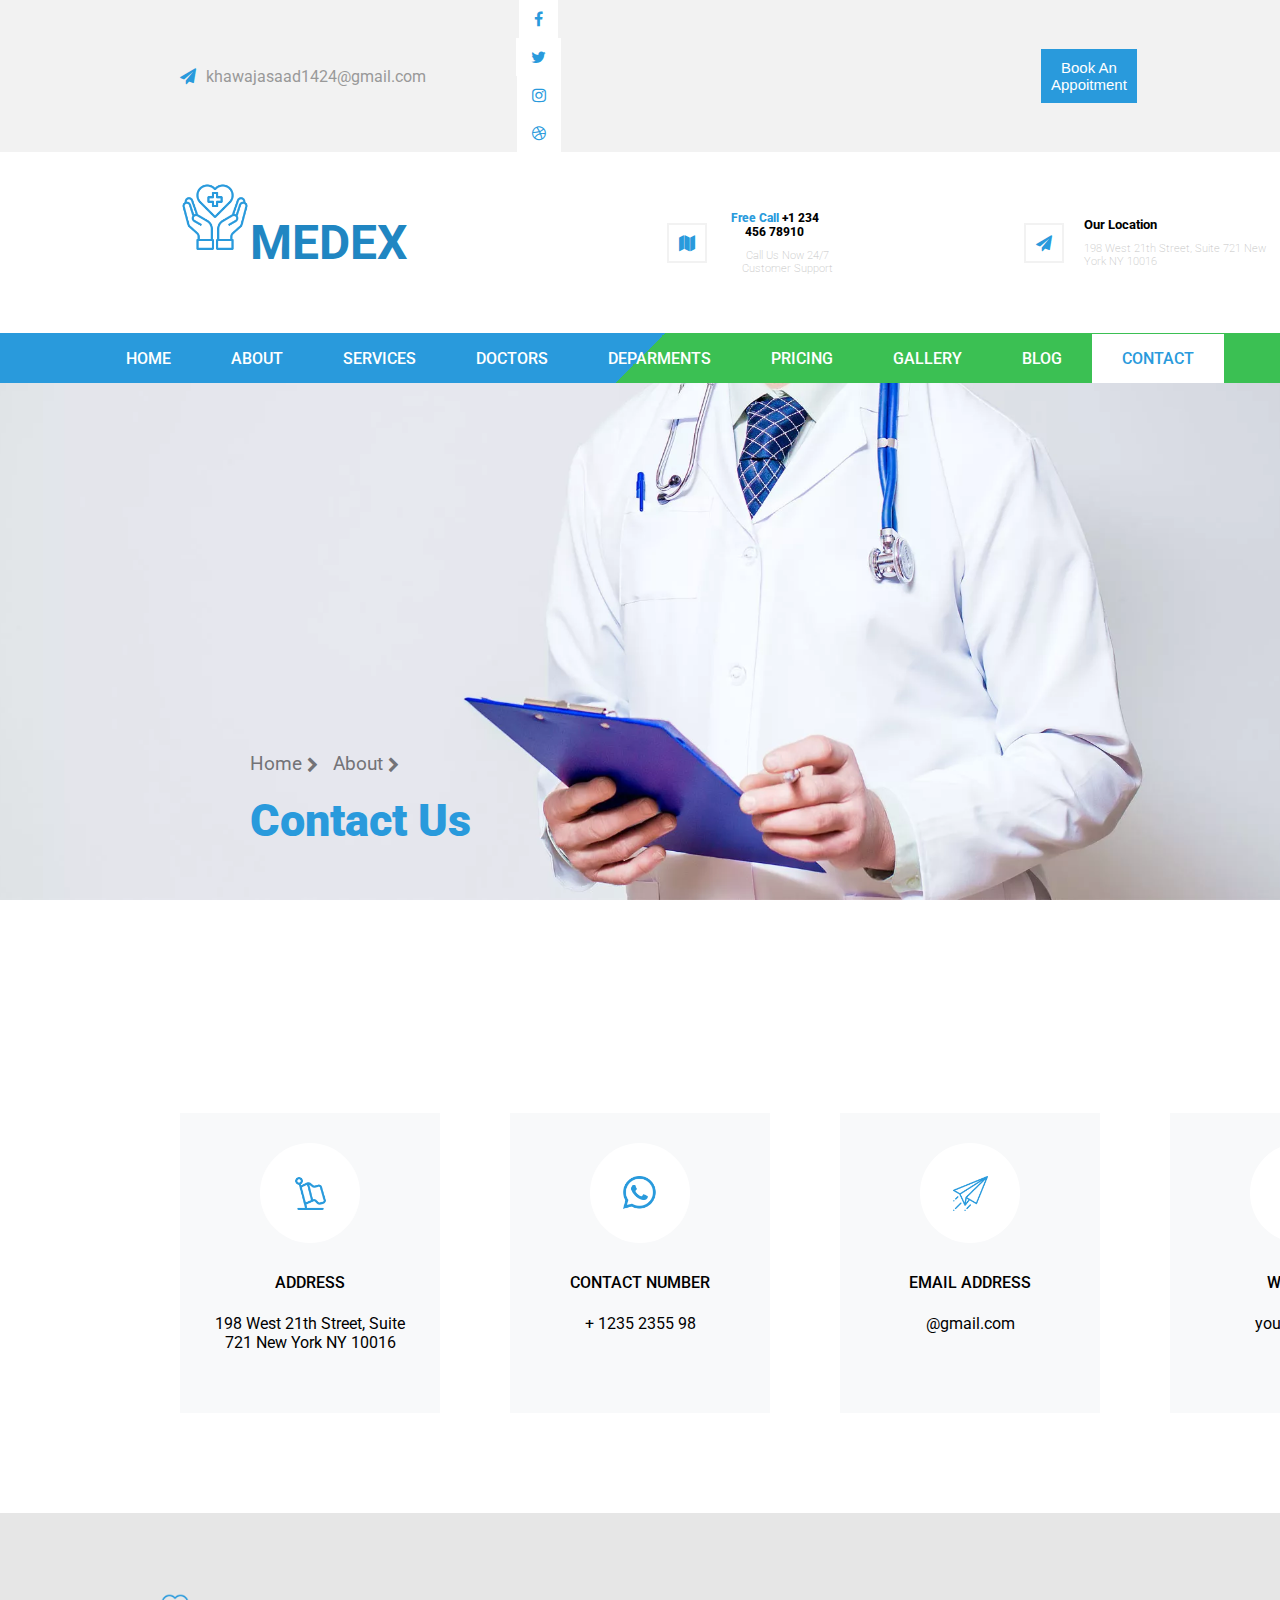
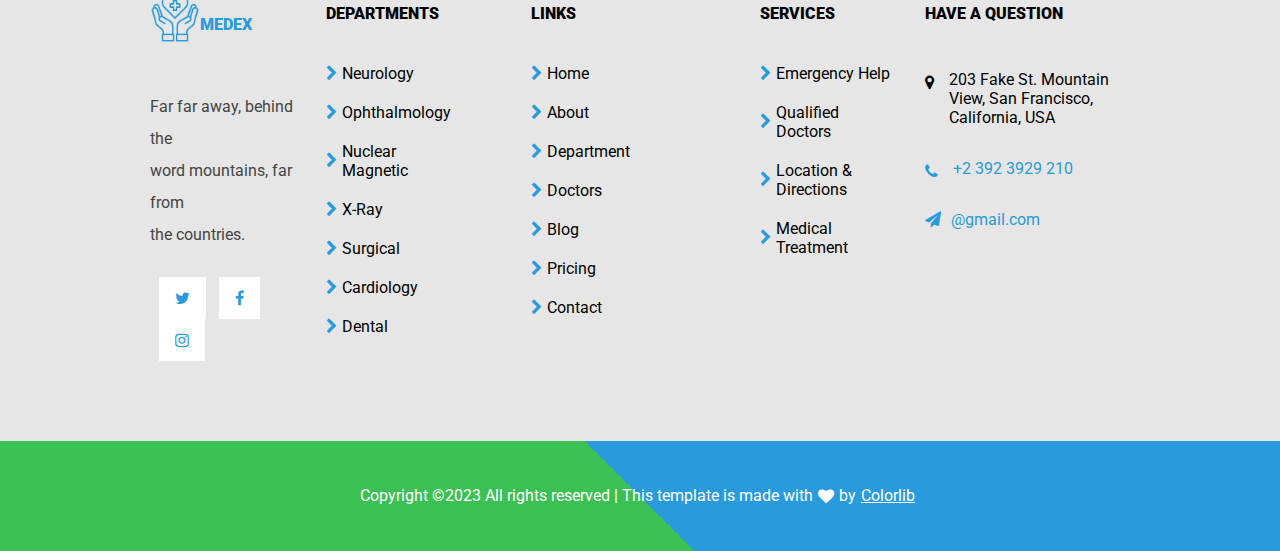
<file: contact.html>
<!DOCTYPE html>
<html lang="en">
    <head>
        <meta charset="UTF-8" />
        <meta name="viewport" content="width=device-width, initial-scale=1.0" />
        <title>Contact US</title>
        <link rel="stylesheet" href="/assests/css/style.css" />
        <!----------------- cdn link ---------------- -->
        <link
          rel="stylesheet"
          href="https://cdnjs.cloudflare.com/ajax/libs/font-awesome/4.7.0/css/font-awesome.min.css"
        />
    
        <link
          rel="stylesheet"
          href="https://cdnjs.cloudflare.com/ajax/libs/OwlCarousel2/2.3.4/assets/owl.carousel.min.css"
          integrity="sha512-tS3S5qG0BlhnQROyJXvNjeEM4UpMXHrQfTGmbQ1gKmelCxlSEBUaxhRBj/EFTzpbP4RVSrpEikbmdJobCvhE3g=="
          crossorigin="anonymous"
          referrerpolicy="no-referrer"
        />
        <link
          rel="stylesheet"
          href="https://cdnjs.cloudflare.com/ajax/libs/OwlCarousel2/2.3.4/assets/owl.theme.default.min.css"
          integrity="sha512-sMXtMNL1zRzolHYKEujM2AqCLUR9F2C4/05cdbxjjLSRvMQIciEPCQZo++nk7go3BtSuK9kfa/s+a4f4i5pLkw=="
          crossorigin="anonymous"
          referrerpolicy="no-referrer"
        />
      </head>
<body>
    <!---------------- top section started ----------->

    <section>
        <div class="py-1-top">
          <div class="py-mail">
            <div>
              <i class="fa fa-paper-plane" aria-hidden="true"></i>
            </div>
            <div>
              <p>
                <a href="mailto:khawajasaad1424@gmail.com">
                  khawajasaad1424@gmail.com
                </a>
              </p>
            </div>
          </div>
          <div class="py-link">
            <a href="">
              <i class="fa fa-facebook" aria-hidden="true"></i>
              <i class="fa fa-twitter" aria-hidden="true"></i>
              <i class="fa fa-instagram" aria-hidden="true"></i>
              <i class="fa fa-dribbble" aria-hidden="true"></i>
            </a>
          </div>
          <div class="py-appoitment">
            <button><a href="">Book An Appoitment</a></button>
          </div>
        </div>
      </section>
  
      <!---------------- top section ended ----------->
      <section class="py-2">
        <div class="py-3">
          <div class="py-3-pic">
            <a href=""> <img src="/assests/images/healthcare.png" alt="" /></a>
          </div>
          <div class="py-3-medex">
            <a href=""><h1>MEDEX</h1></a>
          </div>
        </div>
        <div class="py-3-map">
          <div class="py-3-font">
            <i class="fa fa-map" aria-hidden="true"></i>
          </div>
          <div class="py-3-phone">
            <h4>Free Call <a href="tel:+1 234 456 78910">+1 234 456 78910</a></h4>
            <h6>Call Us Now 24/7 Customer Support</h6>
          </div>
        </div>
  
        <div class="py-3-location">
          <div><i class="fa fa-paper-plane" aria-hidden="true"></i></div>
          <div class="py-3-adress">
            <h5>Our Location</h5>
            <h6>198 West 21th Street, Suite 721 New York NY 10016</h6>
          </div>
        </div>
      </section>

        <!----------------- nav bar started --------\--->
<section>
    <div class="navbar">
      <nav>
        <ul>
          <li >
            <a href="/index.html">HOME</a>
          </li>
          <li >
            <a href="/about.html">ABOUT</a>
          </li>
          <li ><a href="/services.html">SERVICES</a></li>
          <li ><a href="dr.html">DOCTORS</a></li>
          <li><a href="/dpart.html">DEPARMENTS</a></li>
          <li  ><a href="/pricing.html">PRICING</a></li>
          <li ><a href="/gallery.html">GALLERY</a></li>
          <li ><a href="/blog.html">BLOG</a></li>
          <li class="home"><a href="/contact.html">CONTACT</a></li>
        </ul>
      </nav>
    </div>
  </section>
    <!----------------- nav bar ended --------\---> 

    <div class="hero">
        <div class="hero-flex">
        <div class="hero-content">
        <div>
            <p>Home</p>
        </div>
        <div>
            <i class="fa fa-chevron-right" aria-hidden="true"></i>
        </div>
    </div>
    <div>
      <div class="hero-content">
        <div>
            <p>About</p>
        </div>
        <div>
            <i class="fa fa-chevron-right" aria-hidden="true"></i>
        </div>
    </div>
    </div>
    </div>
    <h1>Contact Us</h1>
      </div>

      <!-- information area started -->
      <section>
        <div class="adress-contact-flex">
            <div class="adress-contact">
                <div class="flag-contact">
                    <img src="/assests/images/flags.png" alt="">
                </div>
                <h4>ADDRESS</h4>
                <p>198 West 21th Street, Suite <br> 721 New York NY 10016</p>

            </div>

            <div class="adress-contact">
                <div class="flag-contact">
                    <img src="/assests/images/whatsapp.png" alt="">
                </div>
                <h4>CONTACT NUMBER</h4>
                <a href="tel to: +1235 2355 98">+ 1235 2355 98</a>
                
            </div>

            <div class="adress-contact">
                <div class="flag-contact">
                    <img src="/assests/images/airplane.png" alt="">
                </div>
                <h4>EMAIL ADDRESS</h4>
                <a href="mailto:khawajasaad1424@gmail.com"> @gmail.com </a>
                
            </div>

            <div class="adress-contact">
                <div class="flag-contact">
                    <img src="/assests/images/world-wide-web.png" alt="">
                </div>
                <h4>WEBSITE</h4>
                <a href="">yoursite.com</a>
                
            </div>
        </div>
      </section>
      <!-- information area Ended -->

        <!------------------------------- footer area started ---------------------------->
    <section class="footer-links-flex">
        <div class="links">
          <div class="footer-medex">
            <div>
              <img src="/assests/images/healthcare.png" alt="" />
            </div>
            <div>
              <h4>MEDEX</h4>
            </div>
          </div>
          <p>
            Far far away, behind the <br />
            word mountains, far from <br />
            the countries.
          </p>
          <a href="">
            <i class="fa fa-twitter"></i>
            <i class="fa fa-facebook"></i>
            <i class="fa fa-instagram"></i>
          </a>
        </div>
        <div class="depart-margin">
          <h1 class="depart-heading">Departments</h1>
          <div class="depart-flex">
            <div>
              <a href="">
                <i class="fa fa-chevron-right" aria-hidden="true"></i>
              </a>
            </div>
            <div>
              <p>Neurology</p>
            </div>
          </div>
  
          <div class="depart-flex">
            <div>
              <a href="">
                <i class="fa fa-chevron-right" aria-hidden="true"></i>
              </a>
            </div>
            <div>
              <p>Ophthalmology</p>
            </div>
          </div>
  
          <div class="depart-flex">
            <div>
              <a href="">
                <i class="fa fa-chevron-right" aria-hidden="true"></i>
              </a>
            </div>
            <div>
              <p>Nuclear Magnetic</p>
            </div>
          </div>
  
          <div class="depart-flex">
            <div>
              <a href="">
                <i class="fa fa-chevron-right" aria-hidden="true"></i>
              </a>
            </div>
            <div>
              <p>X-Ray</p>
            </div>
          </div>
  
          <div class="depart-flex">
            <div>
              <a href="">
                <i class="fa fa-chevron-right" aria-hidden="true"></i>
              </a>
            </div>
            <div>
              <p>Surgical</p>
            </div>
          </div>
  
          <div class="depart-flex">
            <div>
              <a href="">
                <i class="fa fa-chevron-right" aria-hidden="true"></i>
              </a>
            </div>
            <div>
              <p>Cardiology</p>
            </div>
          </div>
  
          <div class="depart-flex">
            <div>
              <a href="">
                <i class="fa fa-chevron-right" aria-hidden="true"></i>
              </a>
            </div>
            <div>
              <p>Dental</p>
            </div>
          </div>
        </div>
        <div>
          <h1 class="depart-heading">Links</h1>
          <div class="depart-flex">
            <div>
              <a href="">
                <i class="fa fa-chevron-right" aria-hidden="true"></i>
              </a>
            </div>
            <div>
              <p>Home</p>
            </div>
          </div>
  
          <div class="depart-flex">
            <div>
              <a href="">
                <i class="fa fa-chevron-right" aria-hidden="true"></i>
              </a>
            </div>
            <div>
              <p>About</p>
            </div>
          </div>
  
          <div class="depart-flex">
            <div>
              <a href="">
                <i class="fa fa-chevron-right" aria-hidden="true"></i>
              </a>
            </div>
            <div>
              <p>Department</p>
            </div>
          </div>
  
          <div class="depart-flex">
            <div>
              <a href="">
                <i class="fa fa-chevron-right" aria-hidden="true"></i>
              </a>
            </div>
            <div>
              <p>Doctors</p>
            </div>
          </div>
  
          <div class="depart-flex">
            <div>
              <a href="">
                <i class="fa fa-chevron-right" aria-hidden="true"></i>
              </a>
            </div>
            <div>
              <p>Blog</p>
            </div>
          </div>
  
          <div class="depart-flex">
            <div>
              <a href="">
                <i class="fa fa-chevron-right" aria-hidden="true"></i>
              </a>
            </div>
            <div>
              <p>Pricing</p>
            </div>
          </div>
  
          <div class="depart-flex">
            <div>
              <a href="">
                <i class="fa fa-chevron-right" aria-hidden="true"></i>
              </a>
            </div>
            <div>
              <p>Contact</p>
            </div>
          </div>
        </div>
  
        <div class="services">
          <h1 class="depart-heading">Services</h1>
          <div class="depart-flex">
            <div>
              <a href="">
                <i class="fa fa-chevron-right" aria-hidden="true"></i>
              </a>
            </div>
            <div>
              <p>Emergency Help</p>
            </div>
          </div>
  
          <div class="depart-flex">
            <div>
              <a href="">
                <i class="fa fa-chevron-right" aria-hidden="true"></i>
              </a>
            </div>
            <div>
              <p>Qualified Doctors</p>
            </div>
          </div>
  
          <div class="depart-flex">
            <div>
              <a href="">
                <i class="fa fa-chevron-right" aria-hidden="true"></i>
              </a>
            </div>
            <div>
              <p>Location & Directions</p>
            </div>
          </div>
  
          <div class="depart-flex">
            <div>
              <a href="">
                <i class="fa fa-chevron-right" aria-hidden="true"></i>
              </a>
            </div>
            <div>
              <p>Medical Treatment</p>
            </div>
          </div>
        </div>
        <div>
          <h1 class="depart-heading">Have A Question</h1>
          <div class="map-flex">
            <div>
              <i class="fa fa-map-marker" aria-hidden="true"></i>
            </div>
            <div>
              <p>
                203 Fake St. Mountain <br />
                View, San Francisco, <br />
                California, USA
              </p>
            </div>
          </div>
          <div class="map-flex">
            <div class="phone">
              <a href=""><i class="fa fa-phone" aria-hidden="true"></i></a>
            </div>
            <div class="phone">
              <p>+2 392 3929 210</p>
            </div>
          </div>
          <div class="py-mail">
            <div>
              <i class="fa fa-paper-plane" aria-hidden="true"></i>
            </div>
            <div class="mail-footer">
              <p>
                <a href="mailto:khawajasaad1424@gmail.com"> @gmail.com </a>
              </p>
            </div>
          </div>
        </div>
      </section>
      <!------------------------ footer area ended ---------------------->
  
      <footer>
        Copyright ©2023 All rights reserved | This template is made with 
         <i class="fa fa-heart"></i> by <a href="">Colorlib</a>
      </footer>
</body>
</html>
</file>
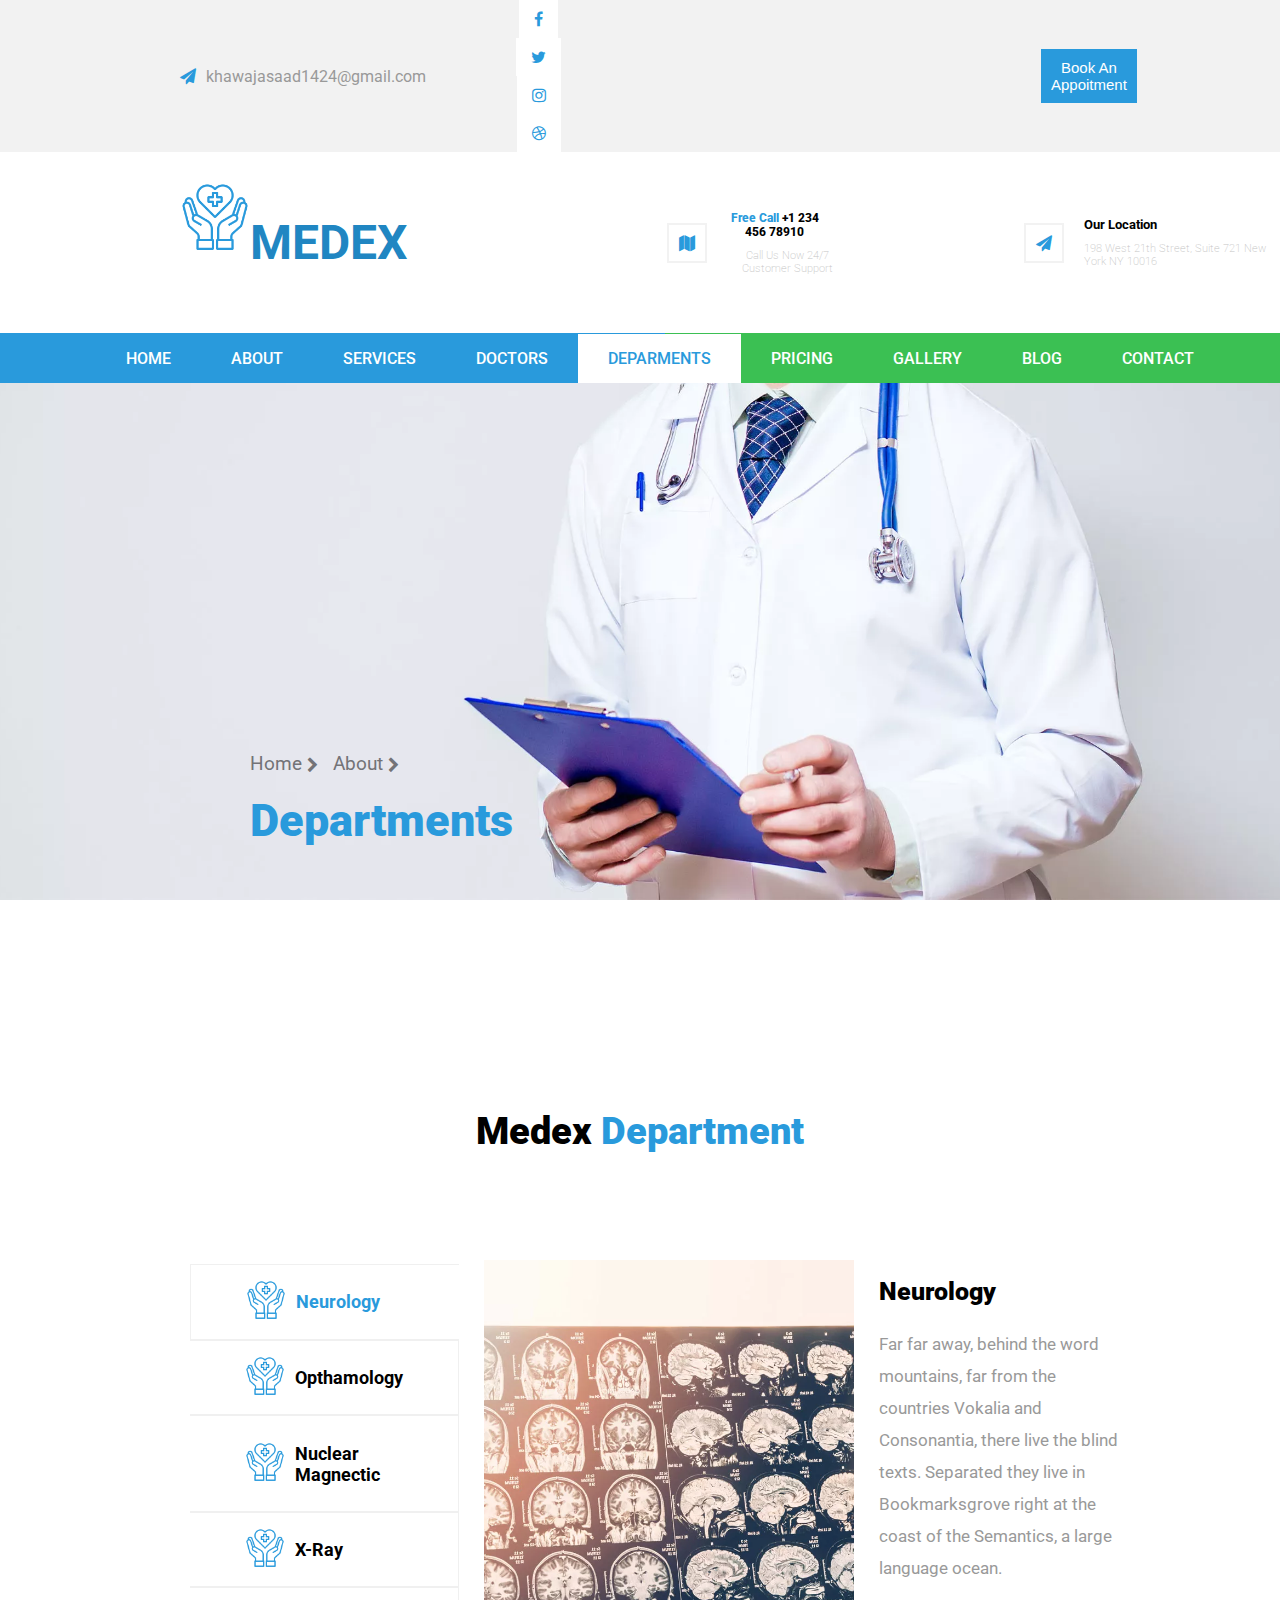
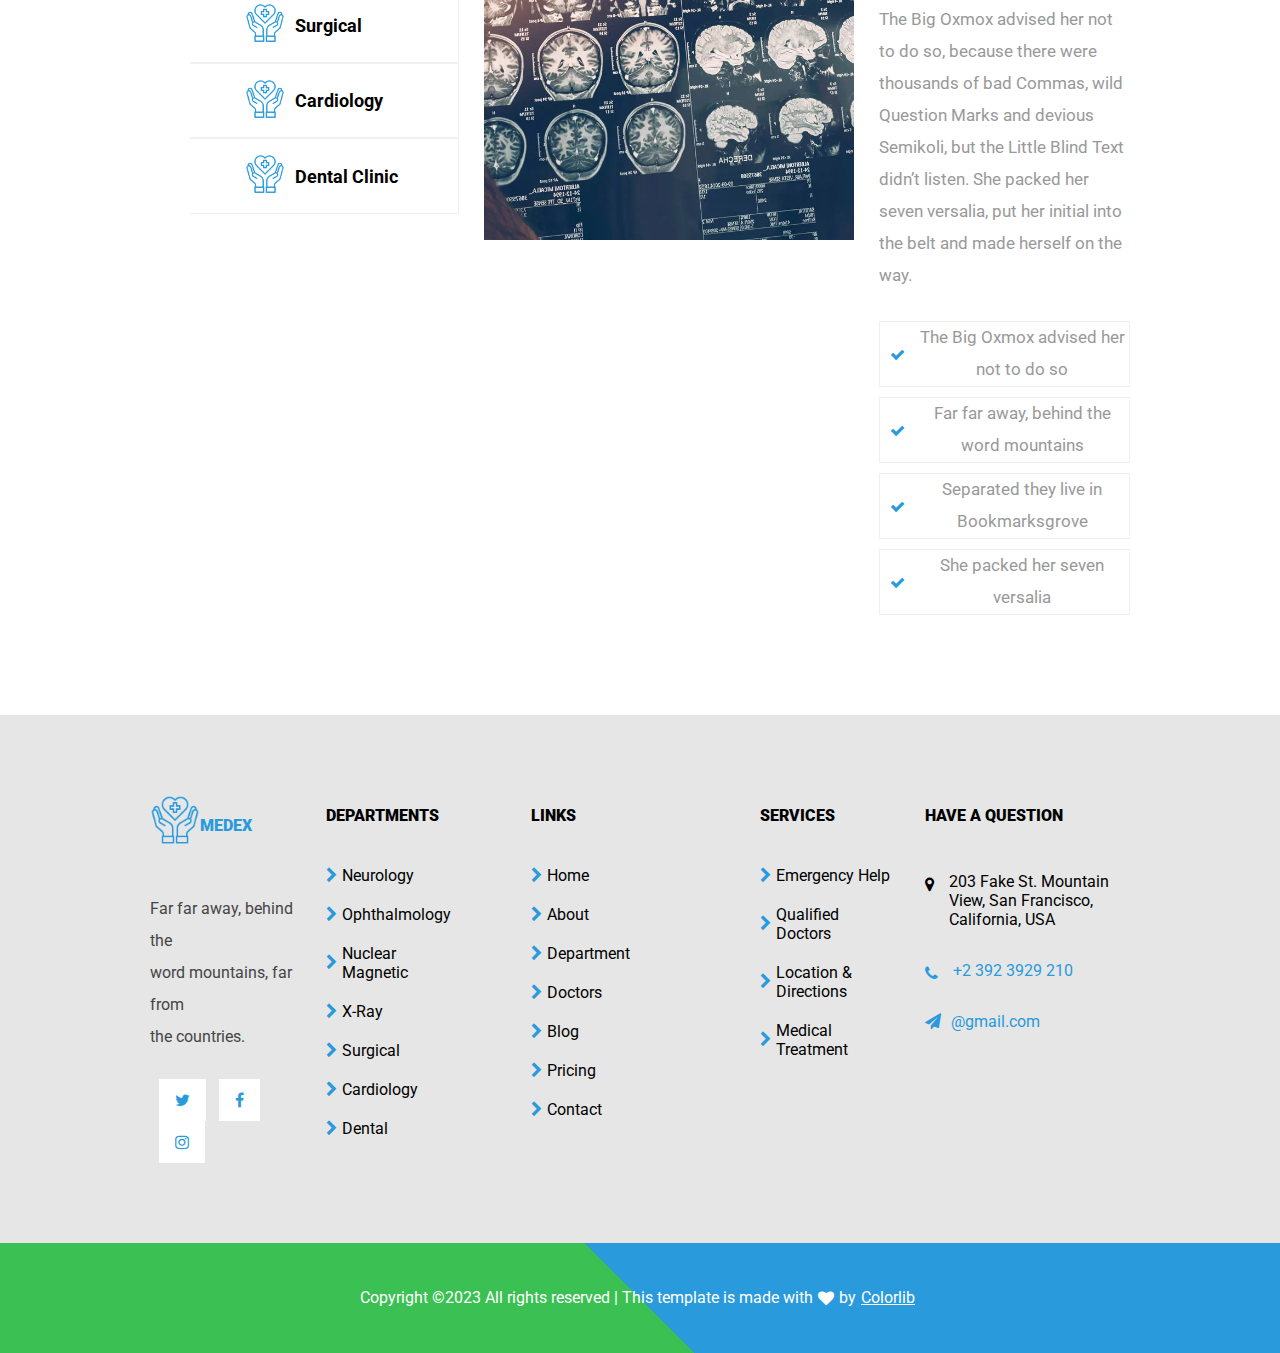
<file: dpart.html>
<!DOCTYPE html>
<html lang="en">
    <head>
        <meta charset="UTF-8" />
        <meta name="viewport" content="width=device-width, initial-scale=1.0" />
        <title>Department</title>
        <link rel="stylesheet" href="/assests/css/style.css" />
        <!----------------- cdn link ---------------- -->
        <link
          rel="stylesheet"
          href="https://cdnjs.cloudflare.com/ajax/libs/font-awesome/4.7.0/css/font-awesome.min.css"
        />
    
        <link
          rel="stylesheet"
          href="https://cdnjs.cloudflare.com/ajax/libs/OwlCarousel2/2.3.4/assets/owl.carousel.min.css"
          integrity="sha512-tS3S5qG0BlhnQROyJXvNjeEM4UpMXHrQfTGmbQ1gKmelCxlSEBUaxhRBj/EFTzpbP4RVSrpEikbmdJobCvhE3g=="
          crossorigin="anonymous"
          referrerpolicy="no-referrer"
        />
        <link
          rel="stylesheet"
          href="https://cdnjs.cloudflare.com/ajax/libs/OwlCarousel2/2.3.4/assets/owl.theme.default.min.css"
          integrity="sha512-sMXtMNL1zRzolHYKEujM2AqCLUR9F2C4/05cdbxjjLSRvMQIciEPCQZo++nk7go3BtSuK9kfa/s+a4f4i5pLkw=="
          crossorigin="anonymous"
          referrerpolicy="no-referrer"
        />
      </head>
<body>
     <!---------------- top section started ----------->

     <section>
        <div class="py-1-top">
          <div class="py-mail">
            <div>
              <i class="fa fa-paper-plane" aria-hidden="true"></i>
            </div>
            <div>
              <p>
                <a href="mailto:khawajasaad1424@gmail.com">
                  khawajasaad1424@gmail.com
                </a>
              </p>
            </div>
          </div>
          <div class="py-link">
            <a href="">
              <i class="fa fa-facebook" aria-hidden="true"></i>
              <i class="fa fa-twitter" aria-hidden="true"></i>
              <i class="fa fa-instagram" aria-hidden="true"></i>
              <i class="fa fa-dribbble" aria-hidden="true"></i>
            </a>
          </div>
          <div class="py-appoitment">
            <button><a href="">Book An Appoitment</a></button>
          </div>
        </div>
      </section>
  
      <!---------------- top section ended ----------->
      <section class="py-2">
        <div class="py-3">
          <div class="py-3-pic">
            <a href=""> <img src="/assests/images/healthcare.png" alt="" /></a>
          </div>
          <div class="py-3-medex">
            <a href=""><h1>MEDEX</h1></a>
          </div>
        </div>
        <div class="py-3-map">
          <div class="py-3-font">
            <i class="fa fa-map" aria-hidden="true"></i>
          </div>
          <div class="py-3-phone">
            <h4>Free Call <a href="tel:+1 234 456 78910">+1 234 456 78910</a></h4>
            <h6>Call Us Now 24/7 Customer Support</h6>
          </div>
        </div>
  
        <div class="py-3-location">
          <div><i class="fa fa-paper-plane" aria-hidden="true"></i></div>
          <div class="py-3-adress">
            <h5>Our Location</h5>
            <h6>198 West 21th Street, Suite 721 New York NY 10016</h6>
          </div>
        </div>
      </section>

        <!----------------- nav bar started --------\--->
<section>
    <div class="navbar">
      <nav>
        <ul>
          <li >
            <a href="/index.html">HOME</a>
          </li>
          <li >
            <a href="/about.html">ABOUT</a>
          </li>
          <li ><a href="/services.html">SERVICES</a></li>
          <li ><a href="dr.html">DOCTORS</a></li>
          <li class="home"><a href="/dpart.html">DEPARMENTS</a></li>
          <li><a href="/pricing.html">PRICING</a></li>
          <li><a href="/gallery.html">GALLERY</a></li>
          <li><a href="/blog.html">BLOG</a></li>
          <li><a href="/contact.html">CONTACT</a></li>
        </ul>
      </nav>
    </div>
  </section>
    <!----------------- nav bar ended --------\---> 


    <div class="hero">
        <div class="hero-flex">
        <div class="hero-content">
        <div>
            <p>Home</p>
        </div>
        <div>
            <i class="fa fa-chevron-right" aria-hidden="true"></i>
        </div>
    </div>
    <div>
      <div class="hero-content">
        <div>
            <p>About</p>
        </div>
        <div>
            <i class="fa fa-chevron-right" aria-hidden="true"></i>
        </div>
    </div>
    </div>
    </div>
    <h1>Departments</h1>
      </div>

      <!------------------- slides area started------------------ -->


      <!------------------------------------ Departments area started --------->
    <section class="dpt-top">
        <h1 class="department-heading">
          Medex <span class="medex-heading"> Department</span>
        </h1>
        <div class="department-flex">
          <div>
            <ul>
              <li>
                <div class="neurology">
                  <div>
                    <a href=""
                      ><img src="/assests/images/healthcare.png" alt=""
                    /></a>
                  </div>
                  <div>
                    <h4><a href="">Neurology</a></h4>
                  </div>
                </div>
              </li>
              <li>
                <div class="departments">
                  <div>
                    <a href=""
                      ><img src="/assests/images/healthcare.png" alt=""
                    /></a>
                  </div>
                  <div>
                    <h4><a href="">Opthamology</a></h4>
                  </div>
                </div>
              </li>
              <li>
                <div class="departments">
                  <div>
                    <a href=""
                      ><img src="/assests/images/healthcare.png" alt=""
                    /></a>
                  </div>
                  <div>
                    <h4><a href="">Nuclear Magnectic</a></h4>
                  </div>
                </div>
              </li>
  
              <li>
                <div class="departments">
                  <div>
                    <a href=""
                      ><img src="/assests/images/healthcare.png" alt=""
                    /></a>
                  </div>
                  <div>
                    <h4><a href="">X-Ray</a></h4>
                  </div>
                </div>
              </li>
              <li>
                <div class="departments">
                  <div>
                    <a href=""
                      ><img src="/assests/images/healthcare.png" alt=""
                    /></a>
                  </div>
                  <div>
                    <h4><a href="">Surgical</a></h4>
                  </div>
                </div>
              </li>
              <li>
                <div class="departments">
                  <div>
                    <a href=""
                      ><img src="/assests/images/healthcare.png" alt=""
                    /></a>
                  </div>
                  <div>
                    <h4><a href="">Cardiology</a></h4>
                  </div>
                </div>
              </li>
              <li>
                <div class="departments">
                  <div>
                    <a href=""
                      ><img src="/assests/images/healthcare.png" alt=""
                    /></a>
                  </div>
                  <div>
                    <h4><a href="">Dental Clinic</a></h4>
                  </div>
                </div>
              </li>
            </ul>
          </div>
          <div class="dept-1">
            <img src="/assests/images/dept-1.jpg.webp" alt="" />
          </div>
          <div class="deparment-content">
            <h1><a href="">Neurology</a></h1>
            <p>
              Far far away, behind the word mountains, far from the countries
              Vokalia and Consonantia, there live the blind texts. Separated they
              live in Bookmarksgrove right at the coast of the Semantics, a large
              language ocean.
            </p>
            <br />
            <p>
              The Big Oxmox advised her not to do so, because there were thousands
              of bad Commas, wild Question Marks and devious Semikoli, but the
              Little Blind Text didn’t listen. She packed her seven versalia, put
              her initial into the belt and made herself on the way.
            </p>
            <br />
            <div class="deparment-check-box">
              <div><i class="fa fa-check" aria-hidden="true"></i></div>
              <div><p>The Big Oxmox advised her not to do so</p></div>
            </div>
  
            <div class="deparment-check-box">
              <div><i class="fa fa-check" aria-hidden="true"></i></div>
              <div><p>Far far away, behind the word mountains</p></div>
            </div>
  
            <div class="deparment-check-box">
              <div><i class="fa fa-check" aria-hidden="true"></i></div>
              <div><p>Separated they live in Bookmarksgrove</p></div>
            </div>
  
            <div class="deparment-check-box">
              <div><i class="fa fa-check" aria-hidden="true"></i></div>
              <div><p>She packed her seven versalia</p></div>
            </div>
          </div>
        </div>
      </section>
  
      <!------------------------------------ Departments area ended --------->

        <!------------------------------- footer area started ------------------>
    <section class="footer-links-flex">
        <div class="links">
          <div class="footer-medex">
            <div>
              <img src="/assests/images/healthcare.png" alt="" />
            </div>
            <div>
              <h4>MEDEX</h4>
            </div>
          </div>
          <p>
            Far far away, behind the <br />
            word mountains, far from <br />
            the countries.
          </p>
          <a href="">
            <i class="fa fa-twitter"></i>
            <i class="fa fa-facebook"></i>
            <i class="fa fa-instagram"></i>
          </a>
        </div>
        <div class="depart-margin">
          <h1 class="depart-heading">Departments</h1>
          <div class="depart-flex">
            <div>
              <a href="">
                <i class="fa fa-chevron-right" aria-hidden="true"></i>
              </a>
            </div>
            <div>
              <p>Neurology</p>
            </div>
          </div>
  
          <div class="depart-flex">
            <div>
              <a href="">
                <i class="fa fa-chevron-right" aria-hidden="true"></i>
              </a>
            </div>
            <div>
              <p>Ophthalmology</p>
            </div>
          </div>
  
          <div class="depart-flex">
            <div>
              <a href="">
                <i class="fa fa-chevron-right" aria-hidden="true"></i>
              </a>
            </div>
            <div>
              <p>Nuclear Magnetic</p>
            </div>
          </div>
  
          <div class="depart-flex">
            <div>
              <a href="">
                <i class="fa fa-chevron-right" aria-hidden="true"></i>
              </a>
            </div>
            <div>
              <p>X-Ray</p>
            </div>
          </div>
  
          <div class="depart-flex">
            <div>
              <a href="">
                <i class="fa fa-chevron-right" aria-hidden="true"></i>
              </a>
            </div>
            <div>
              <p>Surgical</p>
            </div>
          </div>
  
          <div class="depart-flex">
            <div>
              <a href="">
                <i class="fa fa-chevron-right" aria-hidden="true"></i>
              </a>
            </div>
            <div>
              <p>Cardiology</p>
            </div>
          </div>
  
          <div class="depart-flex">
            <div>
              <a href="">
                <i class="fa fa-chevron-right" aria-hidden="true"></i>
              </a>
            </div>
            <div>
              <p>Dental</p>
            </div>
          </div>
        </div>
        <div>
          <h1 class="depart-heading">Links</h1>
          <div class="depart-flex">
            <div>
              <a href="">
                <i class="fa fa-chevron-right" aria-hidden="true"></i>
              </a>
            </div>
            <div>
              <p>Home</p>
            </div>
          </div>
  
          <div class="depart-flex">
            <div>
              <a href="">
                <i class="fa fa-chevron-right" aria-hidden="true"></i>
              </a>
            </div>
            <div>
              <p>About</p>
            </div>
          </div>
  
          <div class="depart-flex">
            <div>
              <a href="">
                <i class="fa fa-chevron-right" aria-hidden="true"></i>
              </a>
            </div>
            <div>
              <p>Department</p>
            </div>
          </div>
  
          <div class="depart-flex">
            <div>
              <a href="">
                <i class="fa fa-chevron-right" aria-hidden="true"></i>
              </a>
            </div>
            <div>
              <p>Doctors</p>
            </div>
          </div>
  
          <div class="depart-flex">
            <div>
              <a href="">
                <i class="fa fa-chevron-right" aria-hidden="true"></i>
              </a>
            </div>
            <div>
              <p>Blog</p>
            </div>
          </div>
  
          <div class="depart-flex">
            <div>
              <a href="">
                <i class="fa fa-chevron-right" aria-hidden="true"></i>
              </a>
            </div>
            <div>
              <p>Pricing</p>
            </div>
          </div>
  
          <div class="depart-flex">
            <div>
              <a href="">
                <i class="fa fa-chevron-right" aria-hidden="true"></i>
              </a>
            </div>
            <div>
              <p>Contact</p>
            </div>
          </div>
        </div>
  
        <div class="services">
          <h1 class="depart-heading">Services</h1>
          <div class="depart-flex">
            <div>
              <a href="">
                <i class="fa fa-chevron-right" aria-hidden="true"></i>
              </a>
            </div>
            <div>
              <p>Emergency Help</p>
            </div>
          </div>
  
          <div class="depart-flex">
            <div>
              <a href="">
                <i class="fa fa-chevron-right" aria-hidden="true"></i>
              </a>
            </div>
            <div>
              <p>Qualified Doctors</p>
            </div>
          </div>
  
          <div class="depart-flex">
            <div>
              <a href="">
                <i class="fa fa-chevron-right" aria-hidden="true"></i>
              </a>
            </div>
            <div>
              <p>Location & Directions</p>
            </div>
          </div>
  
          <div class="depart-flex">
            <div>
              <a href="">
                <i class="fa fa-chevron-right" aria-hidden="true"></i>
              </a>
            </div>
            <div>
              <p>Medical Treatment</p>
            </div>
          </div>
        </div>
        <div>
          <h1 class="depart-heading">Have A Question</h1>
          <div class="map-flex">
            <div>
              <i class="fa fa-map-marker" aria-hidden="true"></i>
            </div>
            <div>
              <p>
                203 Fake St. Mountain <br />
                View, San Francisco, <br />
                California, USA
              </p>
            </div>
          </div>
          <div class="map-flex">
            <div class="phone">
              <a href=""><i class="fa fa-phone" aria-hidden="true"></i></a>
            </div>
            <div class="phone">
              <p>+2 392 3929 210</p>
            </div>
          </div>
          <div class="py-mail">
            <div>
              <i class="fa fa-paper-plane" aria-hidden="true"></i>
            </div>
            <div class="mail-footer">
              <p>
                <a href="mailto:khawajasaad1424@gmail.com"> @gmail.com </a>
              </p>
            </div>
          </div>
        </div>
      </section>
      <!------------------------ footer area ended ---------------------->
  
      <footer>
        Copyright ©2023 All rights reserved | This template is made with 
         <i class="fa fa-heart"></i> by <a href="">Colorlib</a>
      </footer>
</body>
</html>
</file>
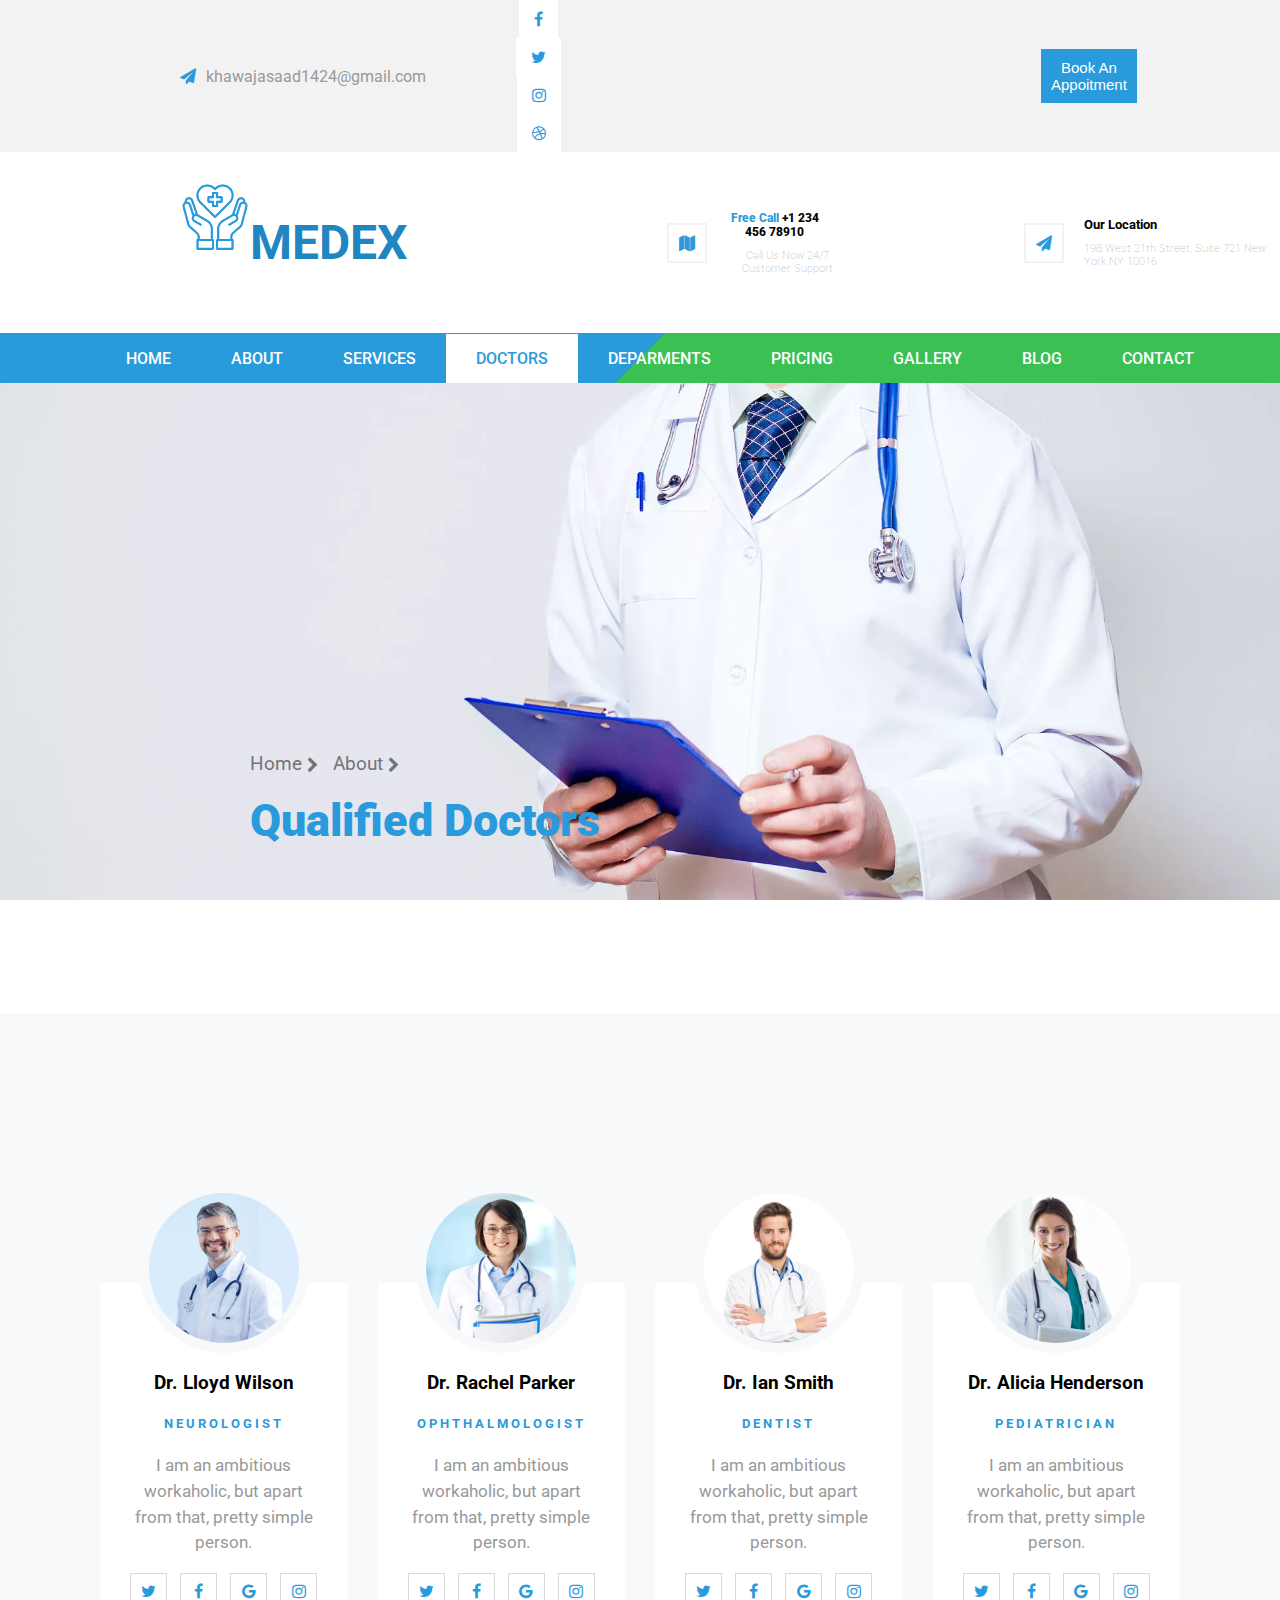
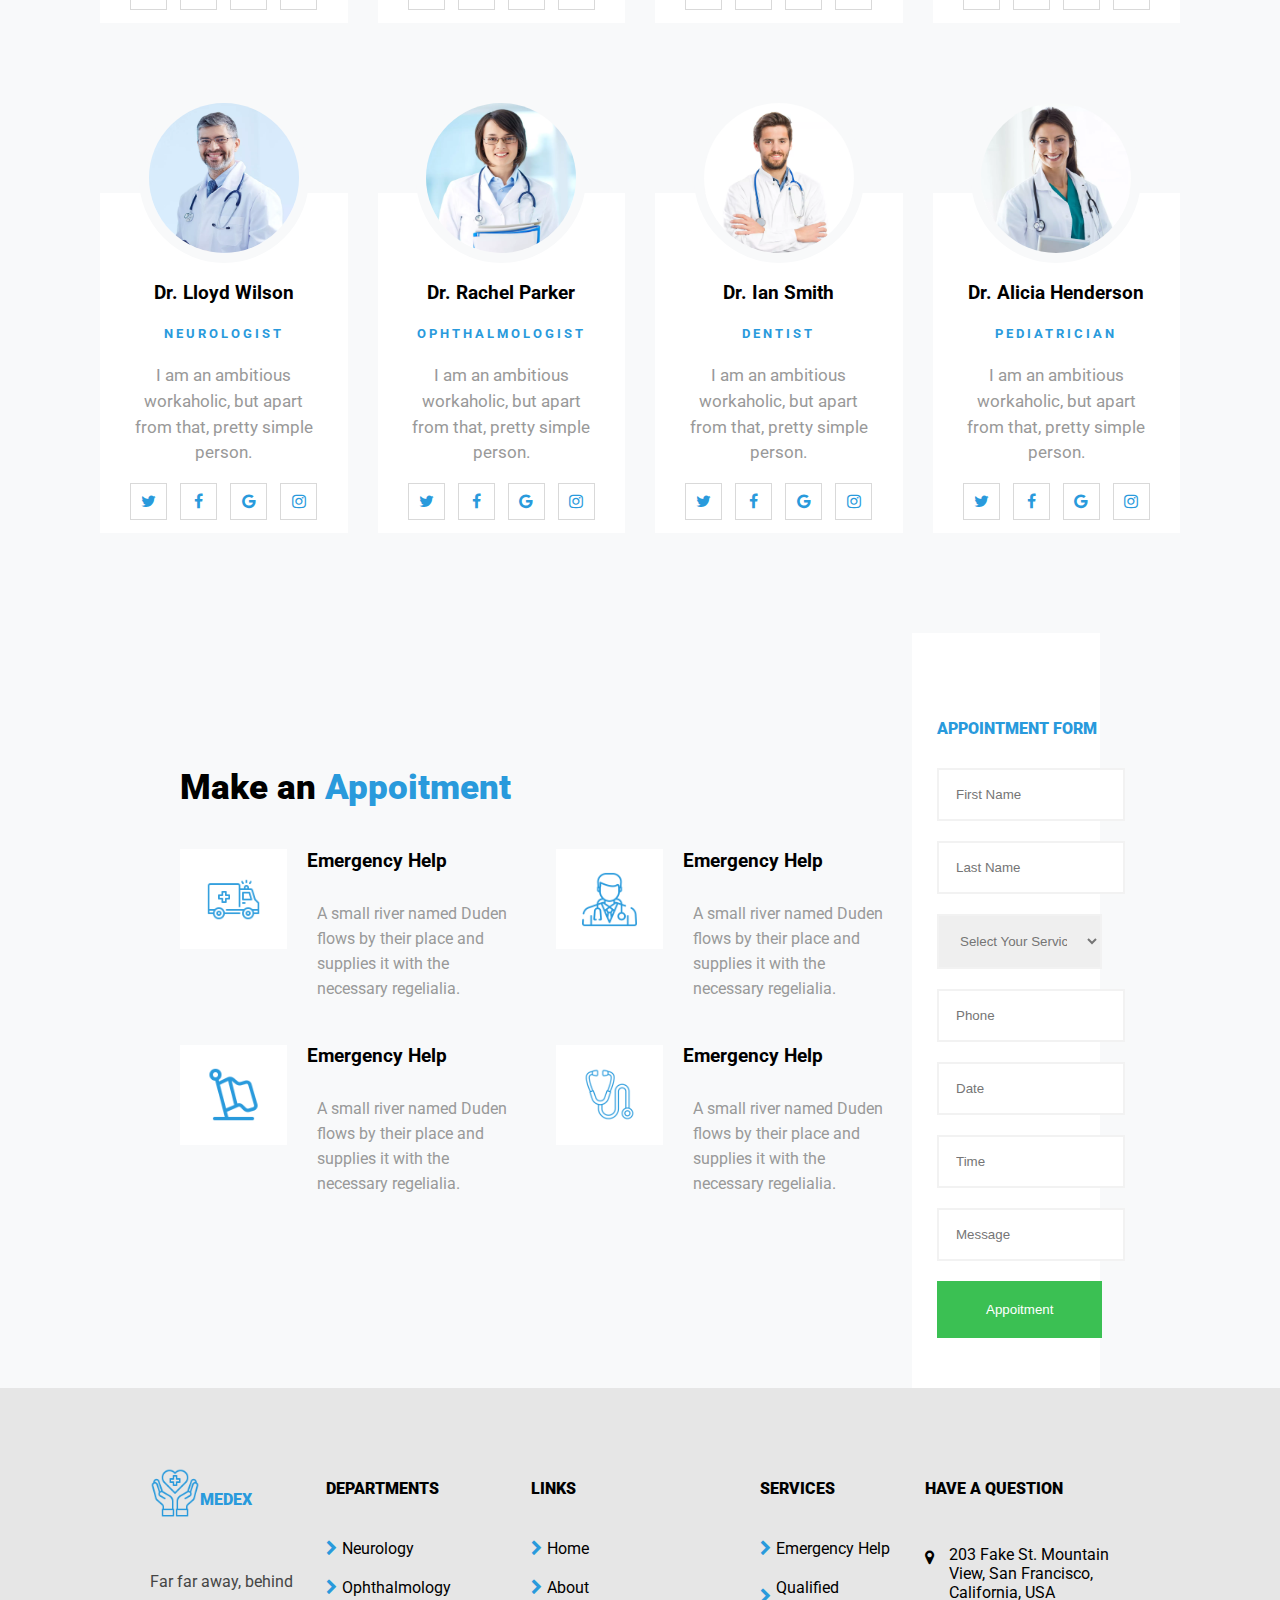
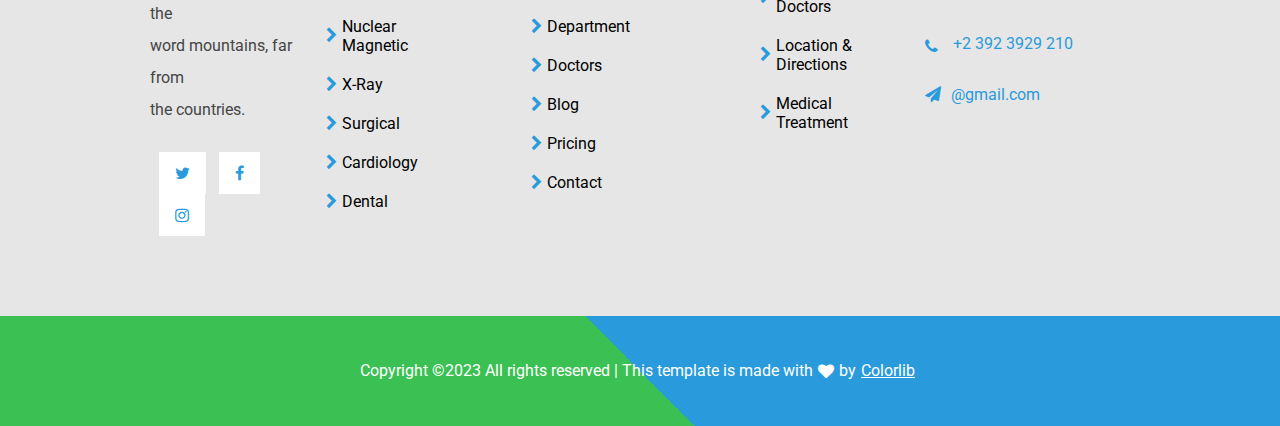
<file: dr.html>
<!DOCTYPE html>
<html lang="en">
    <head>
        <meta charset="UTF-8" />
        <meta name="viewport" content="width=device-width, initial-scale=1.0" />
        <title>DOCTORS</title>
        <link rel="stylesheet" href="/assests/css/style.css" />
        <!----------------- cdn link ---------------- -->
        <link
          rel="stylesheet"
          href="https://cdnjs.cloudflare.com/ajax/libs/font-awesome/4.7.0/css/font-awesome.min.css"
        />
    
        <link
          rel="stylesheet"
          href="https://cdnjs.cloudflare.com/ajax/libs/OwlCarousel2/2.3.4/assets/owl.carousel.min.css"
          integrity="sha512-tS3S5qG0BlhnQROyJXvNjeEM4UpMXHrQfTGmbQ1gKmelCxlSEBUaxhRBj/EFTzpbP4RVSrpEikbmdJobCvhE3g=="
          crossorigin="anonymous"
          referrerpolicy="no-referrer"
        />
        <link
          rel="stylesheet"
          href="https://cdnjs.cloudflare.com/ajax/libs/OwlCarousel2/2.3.4/assets/owl.theme.default.min.css"
          integrity="sha512-sMXtMNL1zRzolHYKEujM2AqCLUR9F2C4/05cdbxjjLSRvMQIciEPCQZo++nk7go3BtSuK9kfa/s+a4f4i5pLkw=="
          crossorigin="anonymous"
          referrerpolicy="no-referrer"
        />
      </head>
<body>
     <!---------------- top section started ----------->

     <section>
        <div class="py-1-top">
          <div class="py-mail">
            <div>
              <i class="fa fa-paper-plane" aria-hidden="true"></i>
            </div>
            <div>
              <p>
                <a href="mailto:khawajasaad1424@gmail.com">
                  khawajasaad1424@gmail.com
                </a>
              </p>
            </div>
          </div>
          <div class="py-link">
            <a href="">
              <i class="fa fa-facebook" aria-hidden="true"></i>
              <i class="fa fa-twitter" aria-hidden="true"></i>
              <i class="fa fa-instagram" aria-hidden="true"></i>
              <i class="fa fa-dribbble" aria-hidden="true"></i>
            </a>
          </div>
          <div class="py-appoitment">
            <button><a href="">Book An Appoitment</a></button>
          </div>
        </div>
      </section>
  
      <!---------------- top section ended ----------->
      <section class="py-2">
        <div class="py-3">
          <div class="py-3-pic">
            <a href=""> <img src="/assests/images/healthcare.png" alt="" /></a>
          </div>
          <div class="py-3-medex">
            <a href=""><h1>MEDEX</h1></a>
          </div>
        </div>
        <div class="py-3-map">
          <div class="py-3-font">
            <i class="fa fa-map" aria-hidden="true"></i>
          </div>
          <div class="py-3-phone">
            <h4>Free Call <a href="tel:+1 234 456 78910">+1 234 456 78910</a></h4>
            <h6>Call Us Now 24/7 Customer Support</h6>
          </div>
        </div>
  
        <div class="py-3-location">
          <div><i class="fa fa-paper-plane" aria-hidden="true"></i></div>
          <div class="py-3-adress">
            <h5>Our Location</h5>
            <h6>198 West 21th Street, Suite 721 New York NY 10016</h6>
          </div>
        </div>
      </section>

        <!----------------- nav bar started --------\--->
<section>
    <div class="navbar">
      <nav>
        <ul>
          <li >
            <a href="/index.html">HOME</a>
          </li>
          <li >
            <a href="/about.html">ABOUT</a>
          </li>
          <li ><a href="/services.html">SERVICES</a></li>
          <li class="home"><a href="dr.html">DOCTORS</a></li>
          <li><a href="/dpart.html">DEPARMENTS</a></li>
          <li><a href="/pricing.html">PRICING</a></li>
          <li><a href="/gallery.html">GALLERY</a></li>
          <li><a href="/blog.html">BLOG</a></li>
          <li><a href="/contact.html">CONTACT</a></li>
        </ul>
      </nav>
    </div>
  </section>
    <!----------------- nav bar ended --------\---> 


    <div class="hero">
        <div class="hero-flex">
        <div class="hero-content">
        <div>
            <p>Home</p>
        </div>
        <div>
            <i class="fa fa-chevron-right" aria-hidden="true"></i>
        </div>
    </div>
    <div>
      <div class="hero-content">
        <div>
            <p>About</p>
        </div>
        <div>
            <i class="fa fa-chevron-right" aria-hidden="true"></i>
        </div>
    </div>
    </div>
    </div>
    <h1>Qualified Doctors</h1>
      </div>

      <!------------------- slides area started------------------ -->
      <section class="qualified-section">
        <!-- <h1 class="qualified-heading">Our Qualified Doctors</h1> -->
        <div class="card-flex">
          <div class="card">
            <div class="dr">
              <img src="/assests/images/doc-1.jpg.webp" alt="" />
            </div>
            <div class="card-content">
              <h3>Dr. Lloyd Wilson</h3>
              <h5>NEUROLOGIST</h5>
              <p>
                I am an ambitious <br> workaholic, but 
                apart <br> from that, pretty simple <br> 
                person.
              </p>
            </div>
            <div class="social">
              <div class="twitter">
                <a href="#">
                  <i class="fa fa-twitter"></i>
                </a>
              </div>
              <div class="fb">
                <a href="#">
                  <i class="fa fa-facebook"></i>
                </a>
              </div>
              <div class="fb">
                <a href="#">
                  <i class="fa fa-google"></i>
                </a>
              </div>
              <div class="fb">
                <a href="#">
                  <i class="fa fa-instagram"></i>
                </a>
              </div>
            </div>
          </div>
  
          <div class="card">
            <div class="dr">
              <img src="/assests/images/doc-2.jpg.webp" alt="" />
            </div>
            <div class="card-content">
              <h3>Dr. Rachel Parker</h3>
              <h5>OPHTHALMOLOGIST</h5>
              <p>
                I am an ambitious <br> workaholic, but 
                apart <br> from that, pretty simple <br> 
                person.
              </p>
            </div>
            <div class="social">
              <div class="twitter">
                <a href=""><i class="fa fa-twitter"></i></a>
              </div>
              <div class="fb">
                <a href=""><i class="fa fa-facebook"></i></a>
              </div>
              <div class="fb">
                <a href=""><i class="fa fa-google"></i></a>
              </div>
              <div class="fb">
                <a href=""><i class="fa fa-instagram"></i></a>
              </div>
            </div>
          </div>
          <div class="card">
            <div class="dr">
              <img src="/assests/images/doc-3.jpg.webp" alt="" />
            </div>
            <div class="card-content">
              <h3>Dr. Ian Smith</h3>
              <h5>DENTIST</h5>
              <p>
                I am an ambitious <br> workaholic, but 
                apart <br> from that, pretty simple <br> 
                person.
              </p>
            </div>
            <div class="social">
              <div class="twitter">
                <a href=""><i class="fa fa-twitter"></i></a>
              </div>
              <div class="fb">
                <a href=""><i class="fa fa-facebook"></i></a>
              </div>
              <div class="fb">
                <a href=""><i class="fa fa-google"></i></a>
              </div>
              <div class="fb">
                <a href=""><i class="fa fa-instagram"></i></a>
              </div>
            </div>
          </div>
          <div class="card">
            <div class="dr">
              <img src="/assests/images/doc-4.jpg.webp" alt="" />
            </div>
            <div class="card-content">
              <h3>Dr. Alicia Henderson</h3>
              <h5>PEDIATRICIAN</h5>
              <p>
                I am an ambitious <br> workaholic, but 
                apart <br> from that, pretty simple <br> 
                person.
              </p>
            </div>
            <div class="social">
              <div class="twitter">
                <a href=""><i class="fa fa-twitter"></i></a>
              </div>
              <div class="fb">
                <a href=""><i class="fa fa-facebook"></i></a>
              </div>
              <div class="fb">
                <a href=""><i class="fa fa-google"></i></a>
              </div>
              <div class="fb">
                <a href=""><i class="fa fa-instagram"></i></a>
              </div>
            </div>
          </div>
        </div>

        <div class="card-flex">
            <div class="card">
              <div class="dr">
                <img src="/assests/images/doc-1.jpg.webp" alt="" />
              </div>
              <div class="card-content">
                <h3>Dr. Lloyd Wilson</h3>
                <h5>NEUROLOGIST</h5>
                <p>
                    I am an ambitious <br> workaholic, but 
                    apart <br> from that, pretty simple <br> 
                    person.
                </p>
              </div>
              <div class="social">
                <div class="twitter">
                  <a href="#">
                    <i class="fa fa-twitter"></i>
                  </a>
                </div>
                <div class="fb">
                  <a href="#">
                    <i class="fa fa-facebook"></i>
                  </a>
                </div>
                <div class="fb">
                  <a href="#">
                    <i class="fa fa-google"></i>
                  </a>
                </div>
                <div class="fb">
                  <a href="#">
                    <i class="fa fa-instagram"></i>
                  </a>
                </div>
              </div>
            </div>
    
            <div class="card">
              <div class="dr">
                <img src="/assests/images/doc-2.jpg.webp" alt="" />
              </div>
              <div class="card-content">
                <h3>Dr. Rachel Parker</h3>
                <h5>OPHTHALMOLOGIST</h5>
                <p>
                    I am an ambitious <br> workaholic, but 
                    apart <br> from that, pretty simple <br> 
                    person.
                </p>
              </div>
              <div class="social">
                <div class="twitter">
                  <a href=""><i class="fa fa-twitter"></i></a>
                </div>
                <div class="fb">
                  <a href=""><i class="fa fa-facebook"></i></a>
                </div>
                <div class="fb">
                  <a href=""><i class="fa fa-google"></i></a>
                </div>
                <div class="fb">
                  <a href=""><i class="fa fa-instagram"></i></a>
                </div>
              </div>
            </div>
            <div class="card">
              <div class="dr">
                <img src="/assests/images/doc-3.jpg.webp" alt="" />
              </div>
              <div class="card-content">
                <h3>Dr. Ian Smith</h3>
                <h5>DENTIST</h5>
                <p>
                    I am an ambitious <br> workaholic, but 
                    apart <br> from that, pretty simple <br> 
                    person.
                </p>
              </div>
              <div class="social">
                <div class="twitter">
                  <a href=""><i class="fa fa-twitter"></i></a>
                </div>
                <div class="fb">
                  <a href=""><i class="fa fa-facebook"></i></a>
                </div>
                <div class="fb">
                  <a href=""><i class="fa fa-google"></i></a>
                </div>
                <div class="fb">
                  <a href=""><i class="fa fa-instagram"></i></a>
                </div>
              </div>
            </div>
            <div class="card">
              <div class="dr">
                <img src="/assests/images/doc-4.jpg.webp" alt="" />
              </div>
              <div class="card-content">
                <h3>Dr. Alicia Henderson</h3>
                <h5>PEDIATRICIAN</h5>
                <p>
                    I am an ambitious <br> workaholic, but 
                    apart <br> from that, pretty simple <br> 
                    person.
                </p>
              </div>
              <div class="social">
                <div class="twitter">
                  <a href=""><i class="fa fa-twitter"></i></a>
                </div>
                <div class="fb">
                  <a href=""><i class="fa fa-facebook"></i></a>
                </div>
                <div class="fb">
                  <a href=""><i class="fa fa-google"></i></a>
                </div>
                <div class="fb">
                  <a href=""><i class="fa fa-instagram"></i></a>
                </div>
              </div>
            </div>
          </div>
      </section>
      <!------------------- slides area ended------------------ -->

       <!----------------------- Appoitment form started -------------->

    <section class="welcome">
        <div class="form-flex">
          <div class="welcome-medex">
            <h1>Make an <span class="medex-heading">Appoitment</span></h1>
            <div class="welcome-flex">
              <div class="welcome-flex">
                <div class="truck-bg">
                  <img src="/assests/images/ambulance.png" alt="" />
                </div>
                <div>
                  <h3>Emergency Help</h3>
                  <p>
                    A small river named Duden flows by their place and supplies it
                    with the <br> necessary regelialia.
                  </p>
                </div>
              </div>
  
              <div class="welcome-flex">
                <div class="truck-bg">
                  <img src="/assests/images/doctor.png" alt="" />
                </div>
                <div>
                  <h3>Emergency Help</h3>
                  <p>
                    A small river named Duden flows by their place and supplies it
                    with the <br> necessary regelialia.
                  </p>
                </div>
              </div>
            </div>
  
            <div class="welcome-flex">
              <div class="welcome-flex">
                <div class="truck-bg">
                  <img src="/assests/images/flags.png" alt="" />
                </div>
                <div>
                  <h3>Emergency Help</h3>
                  <p>
                    A small river named Duden flows by their place and supplies it
                    with the <br> necessary regelialia.
                  </p>
                </div>
              </div>
  
              <div class="welcome-flex">
                <div class="truck-bg">
                  <img src="/assests/images/phonendoscope.png" alt="" />
                </div>
                <div>
                  <h3>Emergency Help</h3>
                  <p>
                    A small river named Duden flows by their place and supplies it
                    with the <br> necessary regelialia.
                  </p>
                </div>
              </div>
            </div>
          </div>
  
          <div class="form">
            <p>APPOINTMENT FORM</p>
            <input type="text" placeholder="First Name" />
            <br />
            <input type="text" placeholder="Last Name" />
            <!-- <br> -->
            <select>
              <!-- <input type="text" placeholder="Select Your Services"> -->
              <option>Select Your Services</option>
              <option>NEUROLOGY</option>
              <option>CARDIOLOGY</option>
              <option>X-RAY</option>
              <option>DENTAL</option>
              <option>OPTHOMALOGY</option>
              <option>OTHER SERVICES</option>
            </select>
            <input type="text" placeholder="Phone" />
            <input type="text" placeholder="Date" />
            <input type="text" placeholder="Time" />
            <input type="text" placeholder="Message" />
            <button class="btn-dr">Appoitment</button>
          </div>
        </div>
      </section>
  
      <!----------------------- Appoitment form ended -------------->

      

      <!------------------------------- footer area started ------------------>
    <section class="footer-links-flex">
        <div class="links">
          <div class="footer-medex">
            <div>
              <img src="/assests/images/healthcare.png" alt="" />
            </div>
            <div>
              <h4>MEDEX</h4>
            </div>
          </div>
          <p>
            Far far away, behind the <br />
            word mountains, far from <br />
            the countries.
          </p>
          <a href="">
            <i class="fa fa-twitter"></i>
            <i class="fa fa-facebook"></i>
            <i class="fa fa-instagram"></i>
          </a>
        </div>
        <div class="depart-margin">
          <h1 class="depart-heading">Departments</h1>
          <div class="depart-flex">
            <div>
              <a href="">
                <i class="fa fa-chevron-right" aria-hidden="true"></i>
              </a>
            </div>
            <div>
              <p>Neurology</p>
            </div>
          </div>
  
          <div class="depart-flex">
            <div>
              <a href="">
                <i class="fa fa-chevron-right" aria-hidden="true"></i>
              </a>
            </div>
            <div>
              <p>Ophthalmology</p>
            </div>
          </div>
  
          <div class="depart-flex">
            <div>
              <a href="">
                <i class="fa fa-chevron-right" aria-hidden="true"></i>
              </a>
            </div>
            <div>
              <p>Nuclear Magnetic</p>
            </div>
          </div>
  
          <div class="depart-flex">
            <div>
              <a href="">
                <i class="fa fa-chevron-right" aria-hidden="true"></i>
              </a>
            </div>
            <div>
              <p>X-Ray</p>
            </div>
          </div>
  
          <div class="depart-flex">
            <div>
              <a href="">
                <i class="fa fa-chevron-right" aria-hidden="true"></i>
              </a>
            </div>
            <div>
              <p>Surgical</p>
            </div>
          </div>
  
          <div class="depart-flex">
            <div>
              <a href="">
                <i class="fa fa-chevron-right" aria-hidden="true"></i>
              </a>
            </div>
            <div>
              <p>Cardiology</p>
            </div>
          </div>
  
          <div class="depart-flex">
            <div>
              <a href="">
                <i class="fa fa-chevron-right" aria-hidden="true"></i>
              </a>
            </div>
            <div>
              <p>Dental</p>
            </div>
          </div>
        </div>
        <div>
          <h1 class="depart-heading">Links</h1>
          <div class="depart-flex">
            <div>
              <a href="">
                <i class="fa fa-chevron-right" aria-hidden="true"></i>
              </a>
            </div>
            <div>
              <p>Home</p>
            </div>
          </div>
  
          <div class="depart-flex">
            <div>
              <a href="">
                <i class="fa fa-chevron-right" aria-hidden="true"></i>
              </a>
            </div>
            <div>
              <p>About</p>
            </div>
          </div>
  
          <div class="depart-flex">
            <div>
              <a href="">
                <i class="fa fa-chevron-right" aria-hidden="true"></i>
              </a>
            </div>
            <div>
              <p>Department</p>
            </div>
          </div>
  
          <div class="depart-flex">
            <div>
              <a href="">
                <i class="fa fa-chevron-right" aria-hidden="true"></i>
              </a>
            </div>
            <div>
              <p>Doctors</p>
            </div>
          </div>
  
          <div class="depart-flex">
            <div>
              <a href="">
                <i class="fa fa-chevron-right" aria-hidden="true"></i>
              </a>
            </div>
            <div>
              <p>Blog</p>
            </div>
          </div>
  
          <div class="depart-flex">
            <div>
              <a href="">
                <i class="fa fa-chevron-right" aria-hidden="true"></i>
              </a>
            </div>
            <div>
              <p>Pricing</p>
            </div>
          </div>
  
          <div class="depart-flex">
            <div>
              <a href="">
                <i class="fa fa-chevron-right" aria-hidden="true"></i>
              </a>
            </div>
            <div>
              <p>Contact</p>
            </div>
          </div>
        </div>
  
        <div class="services">
          <h1 class="depart-heading">Services</h1>
          <div class="depart-flex">
            <div>
              <a href="">
                <i class="fa fa-chevron-right" aria-hidden="true"></i>
              </a>
            </div>
            <div>
              <p>Emergency Help</p>
            </div>
          </div>
  
          <div class="depart-flex">
            <div>
              <a href="">
                <i class="fa fa-chevron-right" aria-hidden="true"></i>
              </a>
            </div>
            <div>
              <p>Qualified Doctors</p>
            </div>
          </div>
  
          <div class="depart-flex">
            <div>
              <a href="">
                <i class="fa fa-chevron-right" aria-hidden="true"></i>
              </a>
            </div>
            <div>
              <p>Location & Directions</p>
            </div>
          </div>
  
          <div class="depart-flex">
            <div>
              <a href="">
                <i class="fa fa-chevron-right" aria-hidden="true"></i>
              </a>
            </div>
            <div>
              <p>Medical Treatment</p>
            </div>
          </div>
        </div>
        <div>
          <h1 class="depart-heading">Have A Question</h1>
          <div class="map-flex">
            <div>
              <i class="fa fa-map-marker" aria-hidden="true"></i>
            </div>
            <div>
              <p>
                203 Fake St. Mountain <br />
                View, San Francisco, <br />
                California, USA
              </p>
            </div>
          </div>
          <div class="map-flex">
            <div class="phone">
              <a href=""><i class="fa fa-phone" aria-hidden="true"></i></a>
            </div>
            <div class="phone">
              <p>+2 392 3929 210</p>
            </div>
          </div>
          <div class="py-mail">
            <div>
              <i class="fa fa-paper-plane" aria-hidden="true"></i>
            </div>
            <div class="mail-footer">
              <p>
                <a href="mailto:khawajasaad1424@gmail.com"> @gmail.com </a>
              </p>
            </div>
          </div>
        </div>
      </section>
      <!------------------------ footer area ended ---------------------->
  
      <footer>
        Copyright ©2023 All rights reserved | This template is made with 
         <i class="fa fa-heart"></i> by <a href="">Colorlib</a>
      </footer>
</body>
</html>
</file>
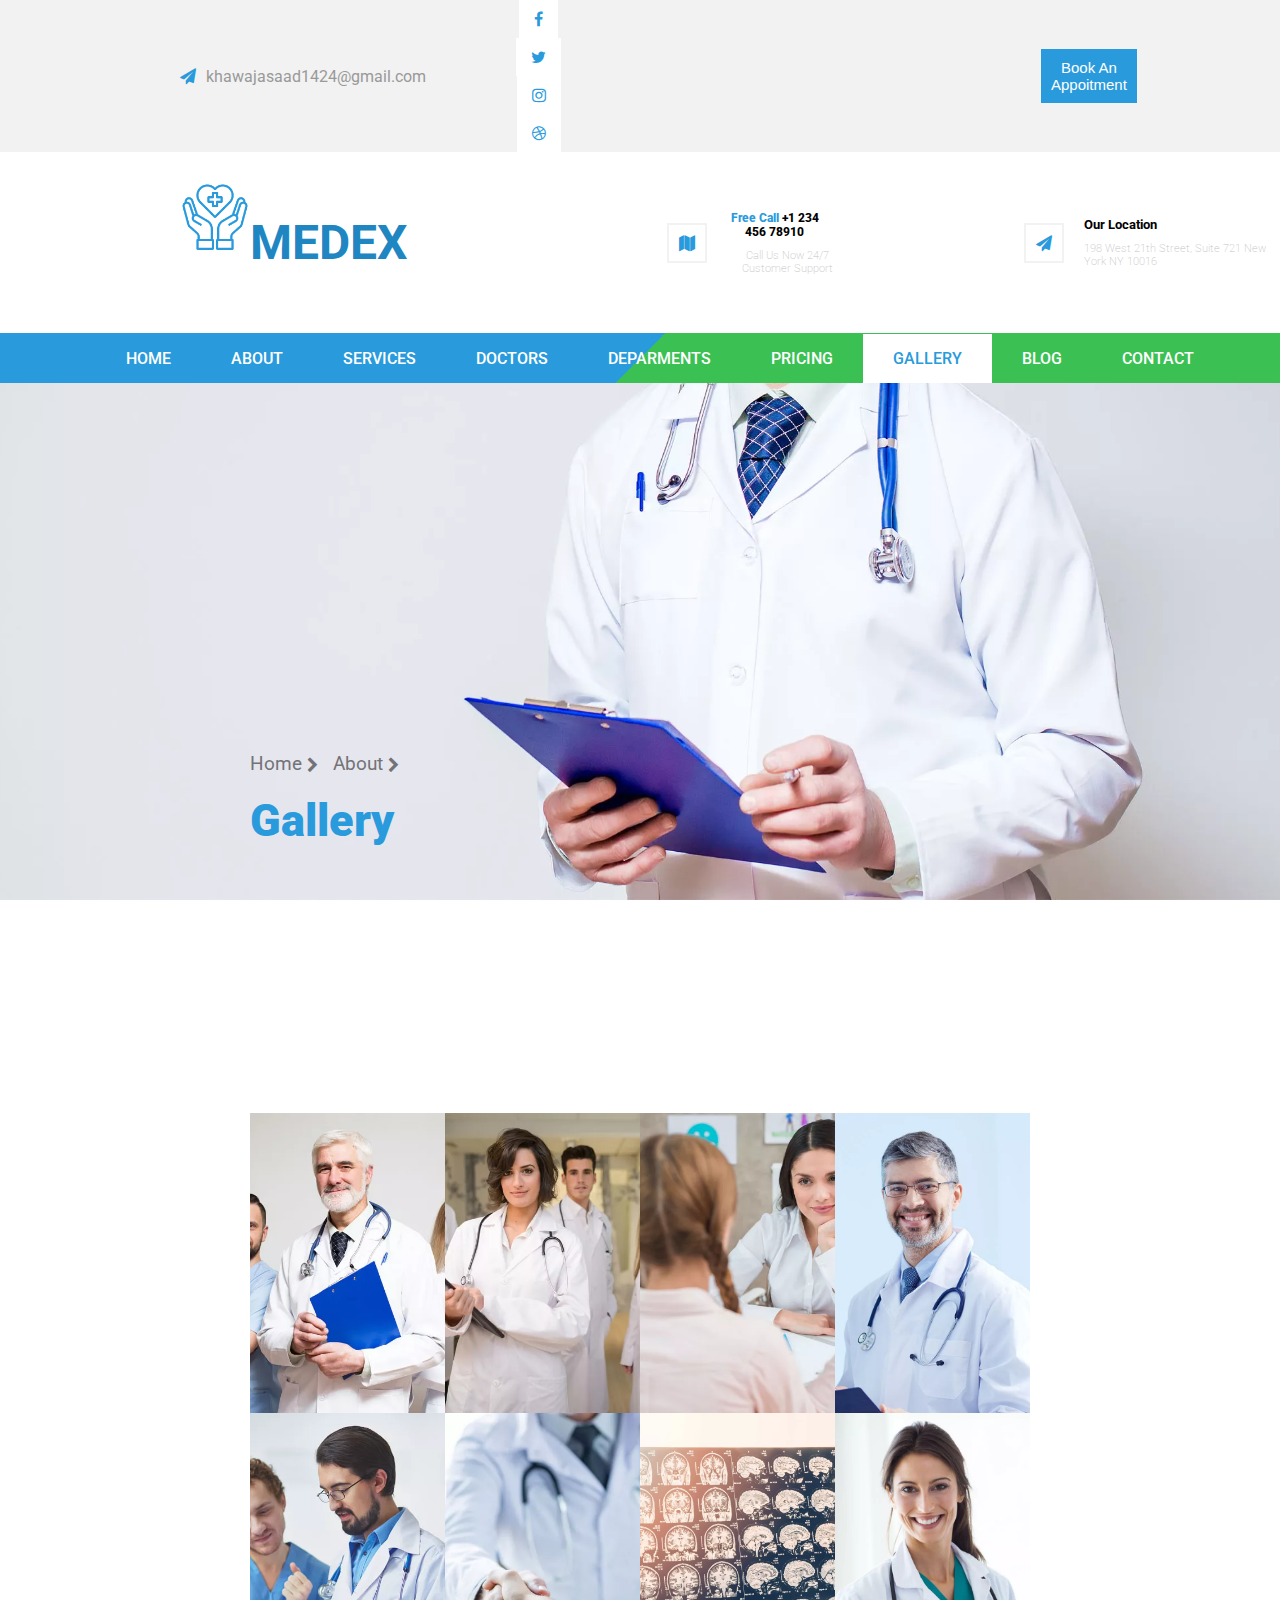
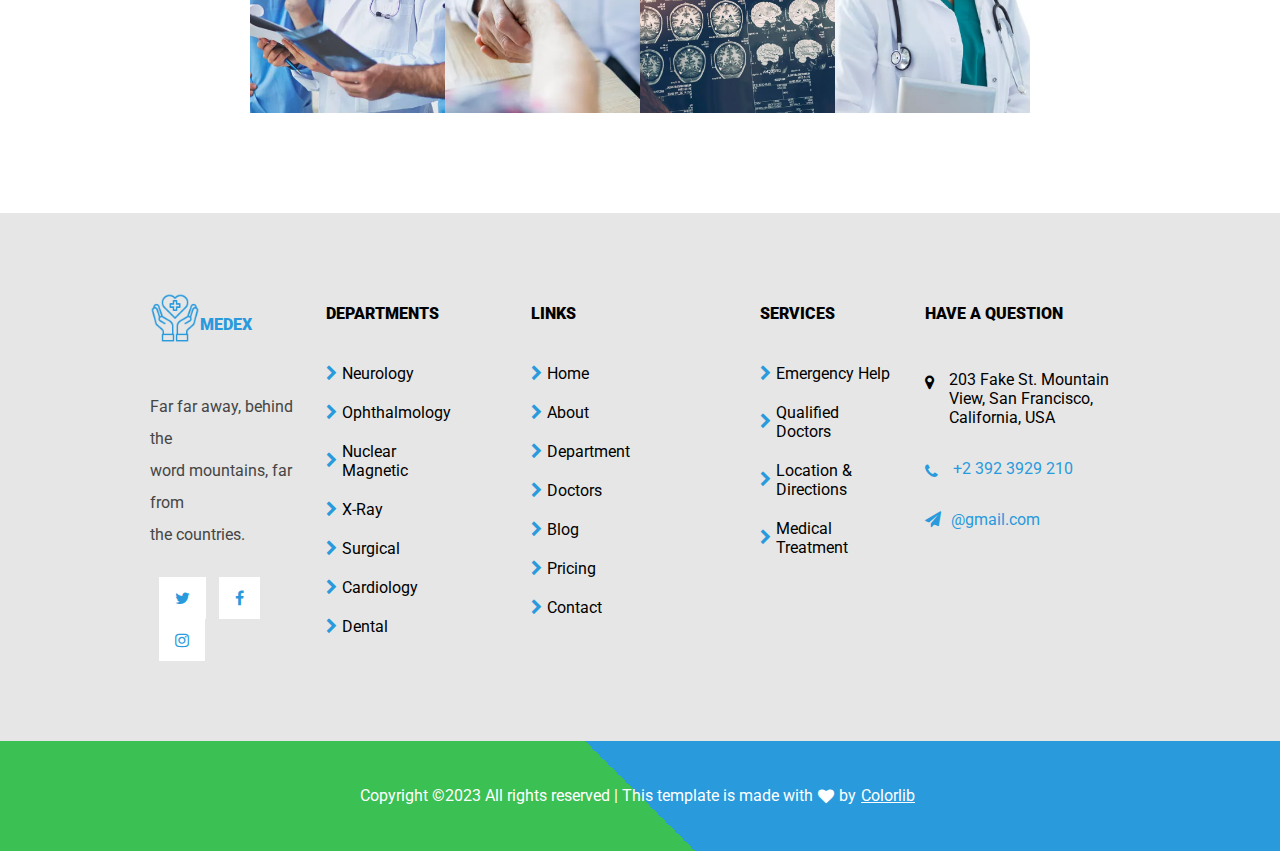
<file: gallery.html>
<!DOCTYPE html>
<html lang="en">
    <head>
        <meta charset="UTF-8" />
        <meta name="viewport" content="width=device-width, initial-scale=1.0" />
        <title>gallery</title>
        <link rel="stylesheet" href="/assests/css/style.css" />
        <!----------------- cdn link ---------------- -->
        <link
          rel="stylesheet"
          href="https://cdnjs.cloudflare.com/ajax/libs/font-awesome/4.7.0/css/font-awesome.min.css"
        />
    
        <link
          rel="stylesheet"
          href="https://cdnjs.cloudflare.com/ajax/libs/OwlCarousel2/2.3.4/assets/owl.carousel.min.css"
          integrity="sha512-tS3S5qG0BlhnQROyJXvNjeEM4UpMXHrQfTGmbQ1gKmelCxlSEBUaxhRBj/EFTzpbP4RVSrpEikbmdJobCvhE3g=="
          crossorigin="anonymous"
          referrerpolicy="no-referrer"
        />
        <link
          rel="stylesheet"
          href="https://cdnjs.cloudflare.com/ajax/libs/OwlCarousel2/2.3.4/assets/owl.theme.default.min.css"
          integrity="sha512-sMXtMNL1zRzolHYKEujM2AqCLUR9F2C4/05cdbxjjLSRvMQIciEPCQZo++nk7go3BtSuK9kfa/s+a4f4i5pLkw=="
          crossorigin="anonymous"
          referrerpolicy="no-referrer"
        />
      </head>
<body>
     <!---------------- top section started ----------->

     <section>
        <div class="py-1-top">
          <div class="py-mail">
            <div>
              <i class="fa fa-paper-plane" aria-hidden="true"></i>
            </div>
            <div>
              <p>
                <a href="mailto:khawajasaad1424@gmail.com">
                  khawajasaad1424@gmail.com
                </a>
              </p>
            </div>
          </div>
          <div class="py-link">
            <a href="">
              <i class="fa fa-facebook" aria-hidden="true"></i>
              <i class="fa fa-twitter" aria-hidden="true"></i>
              <i class="fa fa-instagram" aria-hidden="true"></i>
              <i class="fa fa-dribbble" aria-hidden="true"></i>
            </a>
          </div>
          <div class="py-appoitment">
            <button><a href="">Book An Appoitment</a></button>
          </div>
        </div>
      </section>
  
      <!---------------- top section ended ----------->
      <section class="py-2">
        <div class="py-3">
          <div class="py-3-pic">
            <a href=""> <img src="/assests/images/healthcare.png" alt="" /></a>
          </div>
          <div class="py-3-medex">
            <a href=""><h1>MEDEX</h1></a>
          </div>
        </div>
        <div class="py-3-map">
          <div class="py-3-font">
            <i class="fa fa-map" aria-hidden="true"></i>
          </div>
          <div class="py-3-phone">
            <h4>Free Call <a href="tel:+1 234 456 78910">+1 234 456 78910</a></h4>
            <h6>Call Us Now 24/7 Customer Support</h6>
          </div>
        </div>
  
        <div class="py-3-location">
          <div><i class="fa fa-paper-plane" aria-hidden="true"></i></div>
          <div class="py-3-adress">
            <h5>Our Location</h5>
            <h6>198 West 21th Street, Suite 721 New York NY 10016</h6>
          </div>
        </div>
      </section>

        <!----------------- nav bar started --------\--->
<section>
    <div class="navbar">
      <nav>
        <ul>
          <li >
            <a href="/index.html">HOME</a>
          </li>
          <li >
            <a href="/about.html">ABOUT</a>
          </li>
          <li ><a href="/services.html">SERVICES</a></li>
          <li ><a href="dr.html">DOCTORS</a></li>
          <li><a href="/dpart.html">DEPARMENTS</a></li>
          <li  ><a href="/pricing.html">PRICING</a></li>
          <li class="home"><a href="/gallery.html">GALLERY</a></li>
          <li><a href="/blog.html">BLOG</a></li>
          <li><a href="/contact.html">CONTACT</a></li>
        </ul>
      </nav>
    </div>
  </section>
    <!----------------- nav bar ended --------\---> 

    <div class="hero">
        <div class="hero-flex">
        <div class="hero-content">
        <div>
            <p>Home</p>
        </div>
        <div>
            <i class="fa fa-chevron-right" aria-hidden="true"></i>
        </div>
    </div>
    <div>
      <div class="hero-content">
        <div>
            <p>About</p>
        </div>
        <div>
            <i class="fa fa-chevron-right" aria-hidden="true"></i>
        </div>
    </div>
    </div>
    </div>
    <h1>Gallery</h1>
      </div>

      <!---------------- images area started ------------->
      <section>
        <div class="images">
            <img src="/assests/images/image_1.jpg.webp" alt="">
            <img src="/assests/images/image_2.jpg.webp" alt="">
            <img src="/assests/images/image_3.jpg.webp" alt="">
            <img src="/assests/images/doc-1.jpg.webp" alt="">
        </div>
        <div class="images-2">
               <img src="assests/images/image_5.jpg.webp" alt="">
               <img src="/assests/images/image_6.jpg.webp" alt="">
               <img src="/assests/images/dept-1.jpg.webp" alt="">
               <img src="/assests/images/doc-4.jpg.webp" alt="">
        </div>
      </section>
      <!---------------- images area ended ------------->

        <!--------------------- footer area started ---------------------------->
    <section class="footer-links-flex">
        <div class="links">
          <div class="footer-medex">
            <div>
              <img src="/assests/images/healthcare.png" alt="" />
            </div>
            <div>
              <h4>MEDEX</h4>
            </div>
          </div>
          <p>
            Far far away, behind the <br />
            word mountains, far from <br />
            the countries.
          </p>
          <a href="">
            <i class="fa fa-twitter"></i>
            <i class="fa fa-facebook"></i>
            <i class="fa fa-instagram"></i>
          </a>
        </div>
        <div class="depart-margin">
          <h1 class="depart-heading">Departments</h1>
          <div class="depart-flex">
            <div>
              <a href="">
                <i class="fa fa-chevron-right" aria-hidden="true"></i>
              </a>
            </div>
            <div>
              <p>Neurology</p>
            </div>
          </div>
  
          <div class="depart-flex">
            <div>
              <a href="">
                <i class="fa fa-chevron-right" aria-hidden="true"></i>
              </a>
            </div>
            <div>
              <p>Ophthalmology</p>
            </div>
          </div>
  
          <div class="depart-flex">
            <div>
              <a href="">
                <i class="fa fa-chevron-right" aria-hidden="true"></i>
              </a>
            </div>
            <div>
              <p>Nuclear Magnetic</p>
            </div>
          </div>
  
          <div class="depart-flex">
            <div>
              <a href="">
                <i class="fa fa-chevron-right" aria-hidden="true"></i>
              </a>
            </div>
            <div>
              <p>X-Ray</p>
            </div>
          </div>
  
          <div class="depart-flex">
            <div>
              <a href="">
                <i class="fa fa-chevron-right" aria-hidden="true"></i>
              </a>
            </div>
            <div>
              <p>Surgical</p>
            </div>
          </div>
  
          <div class="depart-flex">
            <div>
              <a href="">
                <i class="fa fa-chevron-right" aria-hidden="true"></i>
              </a>
            </div>
            <div>
              <p>Cardiology</p>
            </div>
          </div>
  
          <div class="depart-flex">
            <div>
              <a href="">
                <i class="fa fa-chevron-right" aria-hidden="true"></i>
              </a>
            </div>
            <div>
              <p>Dental</p>
            </div>
          </div>
        </div>
        <div>
          <h1 class="depart-heading">Links</h1>
          <div class="depart-flex">
            <div>
              <a href="">
                <i class="fa fa-chevron-right" aria-hidden="true"></i>
              </a>
            </div>
            <div>
              <p>Home</p>
            </div>
          </div>
  
          <div class="depart-flex">
            <div>
              <a href="">
                <i class="fa fa-chevron-right" aria-hidden="true"></i>
              </a>
            </div>
            <div>
              <p>About</p>
            </div>
          </div>
  
          <div class="depart-flex">
            <div>
              <a href="">
                <i class="fa fa-chevron-right" aria-hidden="true"></i>
              </a>
            </div>
            <div>
              <p>Department</p>
            </div>
          </div>
  
          <div class="depart-flex">
            <div>
              <a href="">
                <i class="fa fa-chevron-right" aria-hidden="true"></i>
              </a>
            </div>
            <div>
              <p>Doctors</p>
            </div>
          </div>
  
          <div class="depart-flex">
            <div>
              <a href="">
                <i class="fa fa-chevron-right" aria-hidden="true"></i>
              </a>
            </div>
            <div>
              <p>Blog</p>
            </div>
          </div>
  
          <div class="depart-flex">
            <div>
              <a href="">
                <i class="fa fa-chevron-right" aria-hidden="true"></i>
              </a>
            </div>
            <div>
              <p>Pricing</p>
            </div>
          </div>
  
          <div class="depart-flex">
            <div>
              <a href="">
                <i class="fa fa-chevron-right" aria-hidden="true"></i>
              </a>
            </div>
            <div>
              <p>Contact</p>
            </div>
          </div>
        </div>
  
        <div class="services">
          <h1 class="depart-heading">Services</h1>
          <div class="depart-flex">
            <div>
              <a href="">
                <i class="fa fa-chevron-right" aria-hidden="true"></i>
              </a>
            </div>
            <div>
              <p>Emergency Help</p>
            </div>
          </div>
  
          <div class="depart-flex">
            <div>
              <a href="">
                <i class="fa fa-chevron-right" aria-hidden="true"></i>
              </a>
            </div>
            <div>
              <p>Qualified Doctors</p>
            </div>
          </div>
  
          <div class="depart-flex">
            <div>
              <a href="">
                <i class="fa fa-chevron-right" aria-hidden="true"></i>
              </a>
            </div>
            <div>
              <p>Location & Directions</p>
            </div>
          </div>
  
          <div class="depart-flex">
            <div>
              <a href="">
                <i class="fa fa-chevron-right" aria-hidden="true"></i>
              </a>
            </div>
            <div>
              <p>Medical Treatment</p>
            </div>
          </div>
        </div>
        <div>
          <h1 class="depart-heading">Have A Question</h1>
          <div class="map-flex">
            <div>
              <i class="fa fa-map-marker" aria-hidden="true"></i>
            </div>
            <div>
              <p>
                203 Fake St. Mountain <br />
                View, San Francisco, <br />
                California, USA
              </p>
            </div>
          </div>
          <div class="map-flex">
            <div class="phone">
              <a href=""><i class="fa fa-phone" aria-hidden="true"></i></a>
            </div>
            <div class="phone">
              <p>+2 392 3929 210</p>
            </div>
          </div>
          <div class="py-mail">
            <div>
              <i class="fa fa-paper-plane" aria-hidden="true"></i>
            </div>
            <div class="mail-footer">
              <p>
                <a href="mailto:khawajasaad1424@gmail.com"> @gmail.com </a>
              </p>
            </div>
          </div>
        </div>
      </section>
      <!------------------------ footer area ended ---------------------->
  
      <footer>
        Copyright ©2023 All rights reserved | This template is made with 
         <i class="fa fa-heart"></i> by <a href="">Colorlib</a>
      </footer>

</body>
</html>
</file>
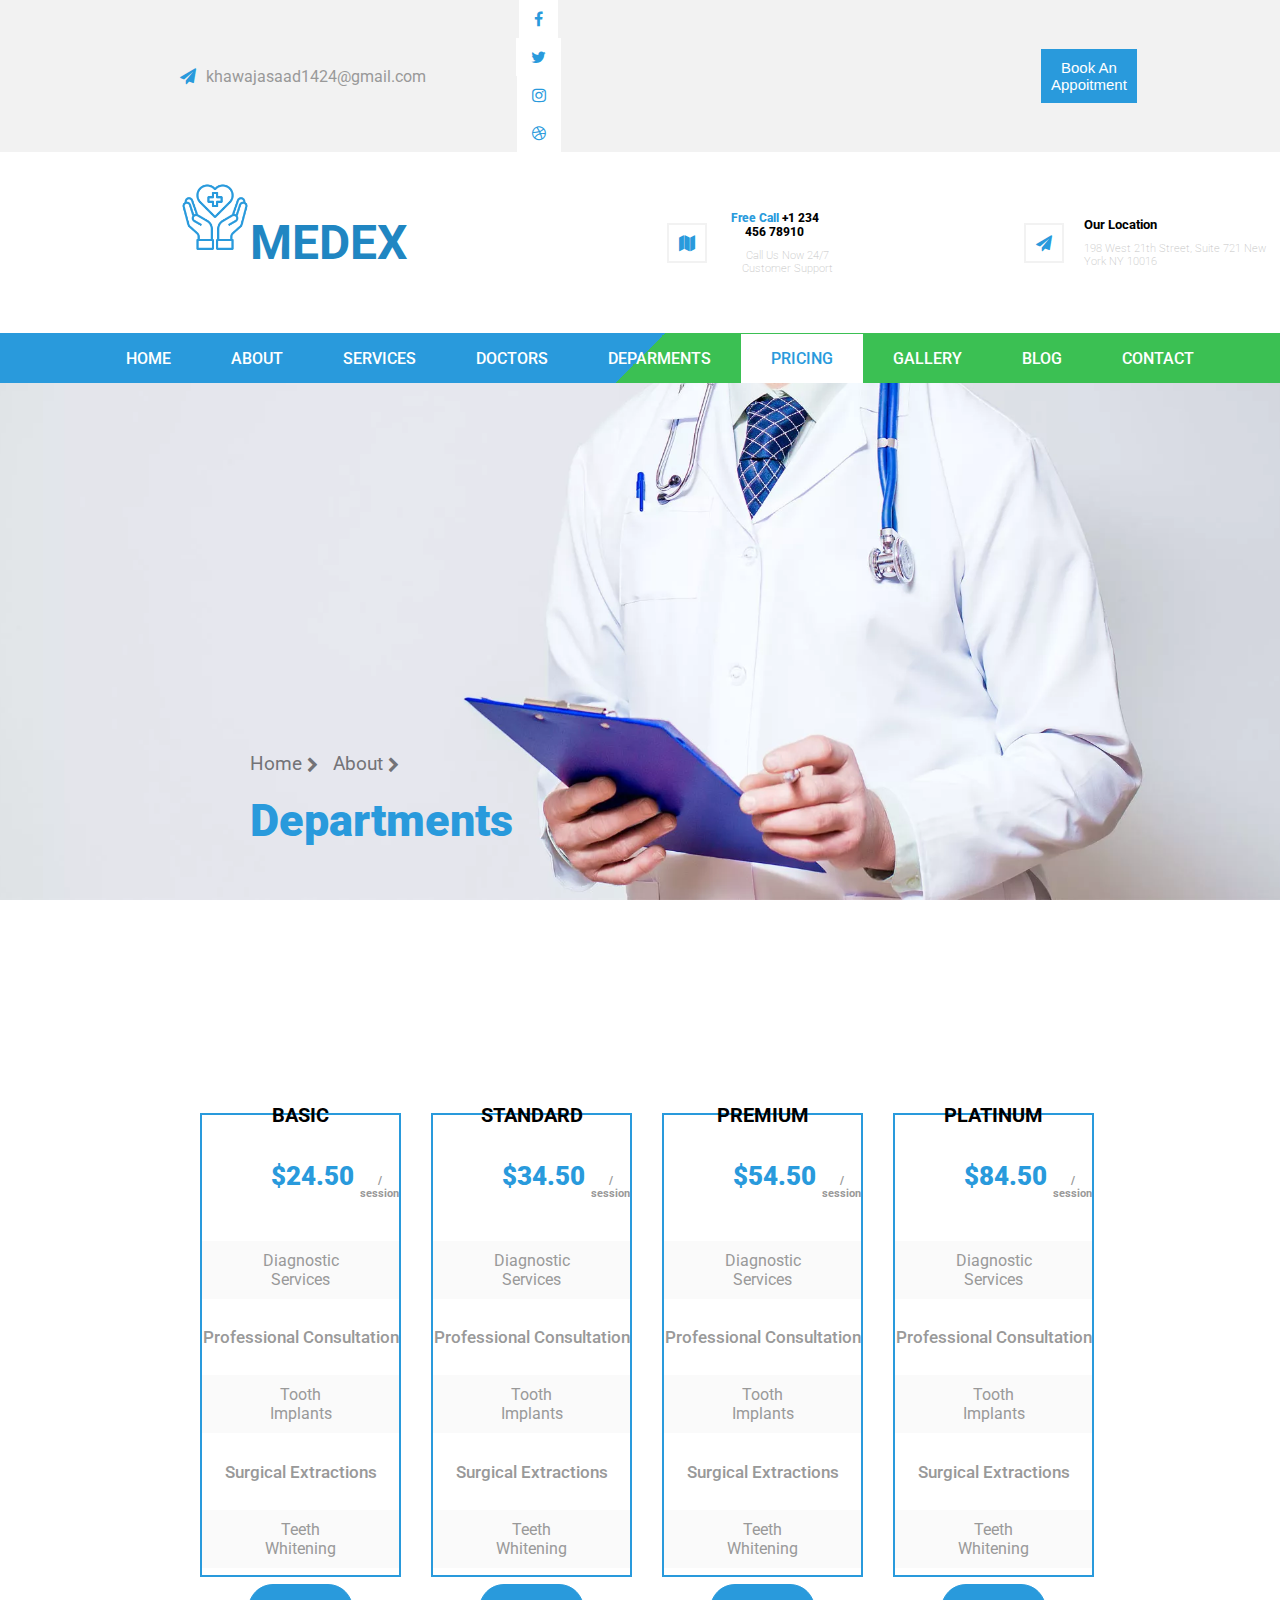
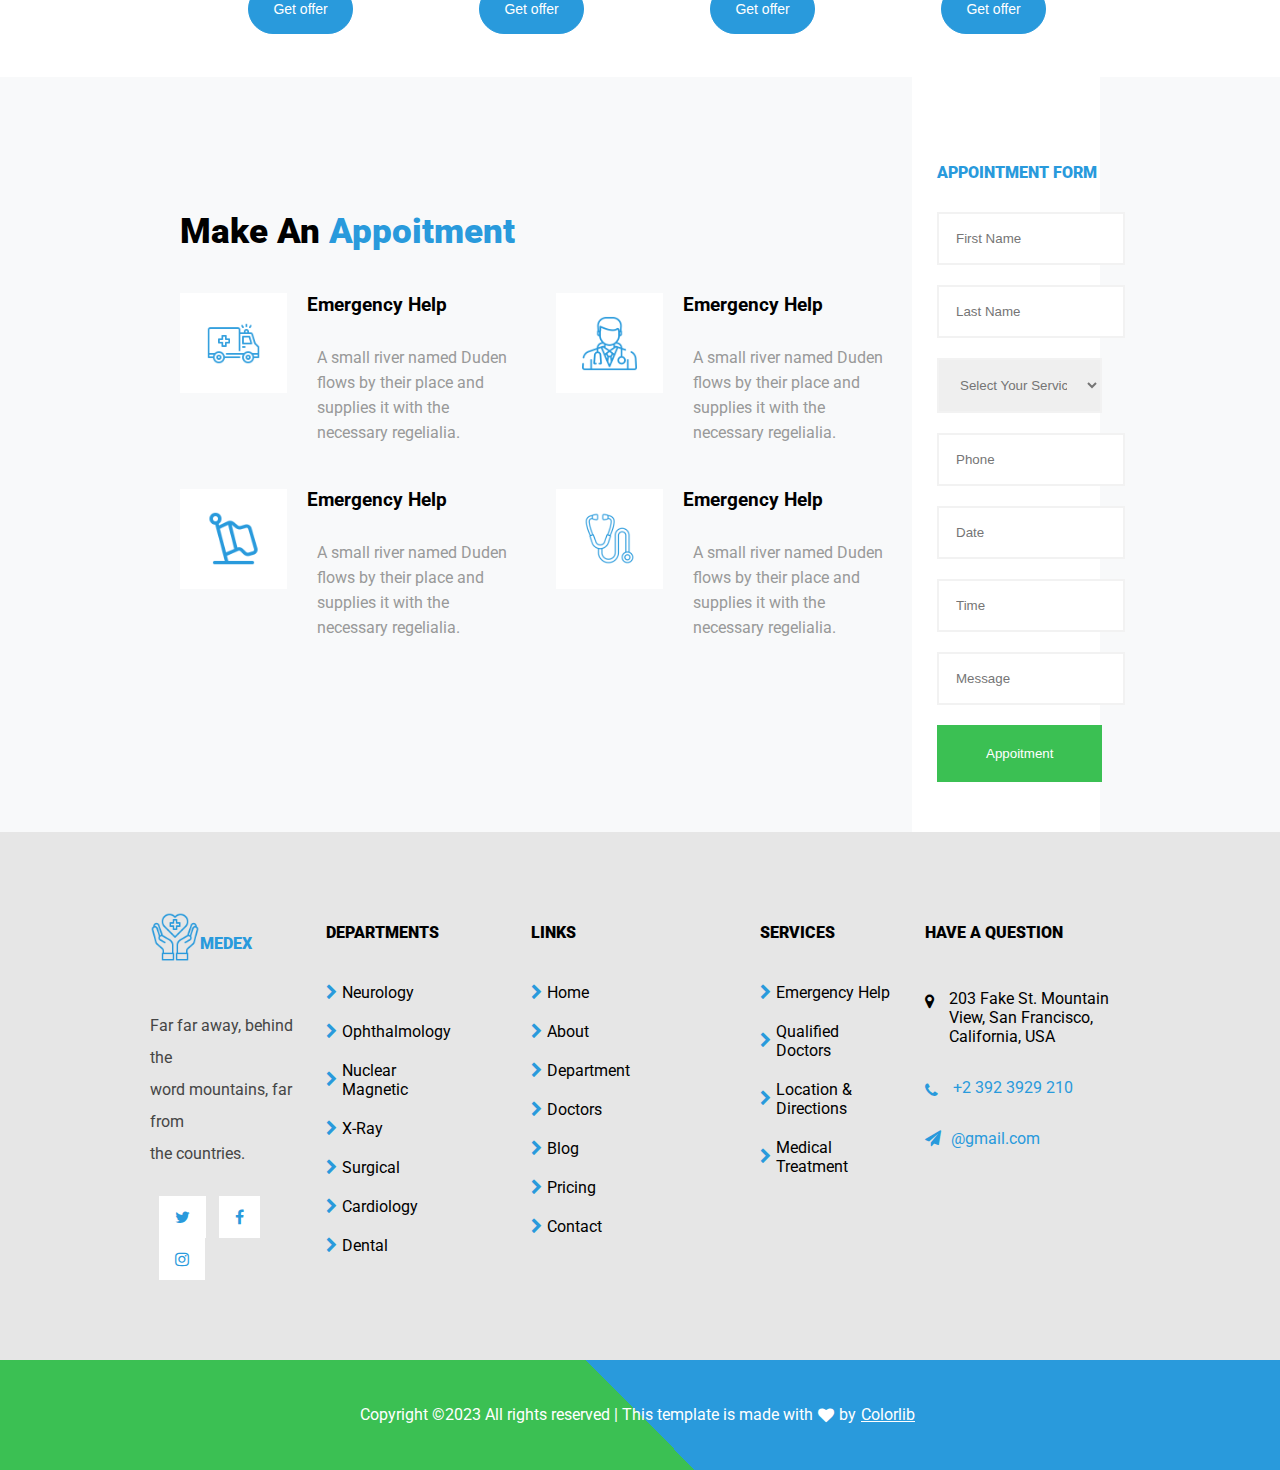
<file: pricing.html>
<!DOCTYPE html>
<html lang="en">
    <head>
        <meta charset="UTF-8" />
        <meta name="viewport" content="width=device-width, initial-scale=1.0" />
        <title>Pricing</title>
        <link rel="stylesheet" href="/assests/css/style.css" />
        <!----------------- cdn link ---------------- -->
        <link
          rel="stylesheet"
          href="https://cdnjs.cloudflare.com/ajax/libs/font-awesome/4.7.0/css/font-awesome.min.css"
        />
    
        <link
          rel="stylesheet"
          href="https://cdnjs.cloudflare.com/ajax/libs/OwlCarousel2/2.3.4/assets/owl.carousel.min.css"
          integrity="sha512-tS3S5qG0BlhnQROyJXvNjeEM4UpMXHrQfTGmbQ1gKmelCxlSEBUaxhRBj/EFTzpbP4RVSrpEikbmdJobCvhE3g=="
          crossorigin="anonymous"
          referrerpolicy="no-referrer"
        />
        <link
          rel="stylesheet"
          href="https://cdnjs.cloudflare.com/ajax/libs/OwlCarousel2/2.3.4/assets/owl.theme.default.min.css"
          integrity="sha512-sMXtMNL1zRzolHYKEujM2AqCLUR9F2C4/05cdbxjjLSRvMQIciEPCQZo++nk7go3BtSuK9kfa/s+a4f4i5pLkw=="
          crossorigin="anonymous"
          referrerpolicy="no-referrer"
        />
      </head>
<body>
     <!---------------- top section started ----------->

     <section>
        <div class="py-1-top">
          <div class="py-mail">
            <div>
              <i class="fa fa-paper-plane" aria-hidden="true"></i>
            </div>
            <div>
              <p>
                <a href="mailto:khawajasaad1424@gmail.com">
                  khawajasaad1424@gmail.com
                </a>
              </p>
            </div>
          </div>
          <div class="py-link">
            <a href="">
              <i class="fa fa-facebook" aria-hidden="true"></i>
              <i class="fa fa-twitter" aria-hidden="true"></i>
              <i class="fa fa-instagram" aria-hidden="true"></i>
              <i class="fa fa-dribbble" aria-hidden="true"></i>
            </a>
          </div>
          <div class="py-appoitment">
            <button><a href="">Book An Appoitment</a></button>
          </div>
        </div>
      </section>
  
      <!---------------- top section ended ----------->
      <section class="py-2">
        <div class="py-3">
          <div class="py-3-pic">
            <a href=""> <img src="/assests/images/healthcare.png" alt="" /></a>
          </div>
          <div class="py-3-medex">
            <a href=""><h1>MEDEX</h1></a>
          </div>
        </div>
        <div class="py-3-map">
          <div class="py-3-font">
            <i class="fa fa-map" aria-hidden="true"></i>
          </div>
          <div class="py-3-phone">
            <h4>Free Call <a href="tel:+1 234 456 78910">+1 234 456 78910</a></h4>
            <h6>Call Us Now 24/7 Customer Support</h6>
          </div>
        </div>
  
        <div class="py-3-location">
          <div><i class="fa fa-paper-plane" aria-hidden="true"></i></div>
          <div class="py-3-adress">
            <h5>Our Location</h5>
            <h6>198 West 21th Street, Suite 721 New York NY 10016</h6>
          </div>
        </div>
      </section>

        <!----------------- nav bar started --------\--->
<section>
    <div class="navbar">
      <nav>
        <ul>
          <li >
            <a href="/index.html">HOME</a>
          </li>
          <li >
            <a href="/about.html">ABOUT</a>
          </li>
          <li ><a href="/services.html">SERVICES</a></li>
          <li ><a href="dr.html">DOCTORS</a></li>
          <li><a href="/dpart.html">DEPARMENTS</a></li>
          <li  class="home"><a href="/pricing.html">PRICING</a></li>
          <li><a href="/gallery.html">GALLERY</a></li>
          <li><a href="/blog.html">BLOG</a></li>
          <li><a href="/contact.html">CONTACT</a></li>
        </ul>
      </nav>
    </div>
  </section>
    <!----------------- nav bar ended --------\---> 


    <div class="hero">
        <div class="hero-flex">
        <div class="hero-content">
        <div>
            <p>Home</p>
        </div>
        <div>
            <i class="fa fa-chevron-right" aria-hidden="true"></i>
        </div>
    </div>
    <div>
      <div class="hero-content">
        <div>
            <p>About</p>
        </div>
        <div>
            <i class="fa fa-chevron-right" aria-hidden="true"></i>
        </div>
    </div>
    </div>
    </div>
    <h1>Departments</h1>
      </div>

      <!-------------- pricing area started ------------->
      <div class="pricing-flex">
      <div class="pricing">
        <div>
            <h2>BASIC</h2>
            <div class="per">
            <h1>$24.50</h1>
            <h6> / session</h6>
        </div>
        <p>Diagnostic Services</p>
        <h5>Professional Consultation</h5>
        <p>Tooth Implants</p>
        <h5>Surgical Extractions</h5>
        <p>Teeth Whitening</p>
        <a href=""> <button>Get offer</button> </a>
        </div>
      </div>

      <div class="pricing">
        <div>
            <h2>STANDARD</h2>
            <div class="per">
            <h1>$34.50</h1>
            <h6> / session</h6>
        </div>
        <p>Diagnostic Services</p>
        <h5>Professional Consultation</h5>
        <p>Tooth Implants</p>
        <h5>Surgical Extractions</h5>
        <p>Teeth Whitening</p>
      <a href="">  <button>Get offer</button> </a>
        </div>
      </div>

      <div class="pricing">
        <div>
            <h2>PREMIUM</h2>
            <div class="per">
            <h1>$54.50</h1>
            <h6> / session</h6>
        </div>
        <p>Diagnostic Services</p>
        <h5>Professional Consultation</h5>
        <p>Tooth Implants</p>
        <h5>Surgical Extractions</h5>
        <p>Teeth Whitening</p>
      <a href="">  <button>Get offer</button> </a>
        </div>
      </div>

      <div class="pricing">
        <div>
            <h2>PLATINUM</h2>
            <div class="per">
            <h1>$84.50</h1>
            <h6> / session</h6>
        </div>
        <p>Diagnostic Services</p>
        <h5>Professional Consultation</h5>
        <p>Tooth Implants</p>
        <h5>Surgical Extractions</h5>
        <p>Teeth Whitening</p>
      <a href="">  <button>Get offer</button> </a>
        </div>
      </div>
    </div>
      <!-------------- pricing area Ended ------------->


       <!----------------------- Appoitment form started -------------->

    <section class="welcome">
        <div class="form-flex">
          <div class="welcome-medex">
            <h1>Make An <span class="medex-heading">Appoitment</span></h1>
            <div class="welcome-flex">
              <div class="welcome-flex">
                <div class="truck-bg">
                  <img src="/assests/images/ambulance.png" alt="" />
                </div>
                <div>
                  <h3>Emergency Help</h3>
                  <p>
                    A small river named Duden flows by their place and supplies it
                    with the <br> necessary regelialia.
                  </p>
                </div>
              </div>
  
              <div class="welcome-flex">
                <div class="truck-bg">
                  <img src="/assests/images/doctor.png" alt="" />
                </div>
                <div>
                  <h3>Emergency Help</h3>
                  <p>
                    A small river named Duden flows by their place and supplies it
                    with the <br> necessary regelialia.
                  </p>
                </div>
              </div>
            </div>
  
            <div class="welcome-flex">
              <div class="welcome-flex">
                <div class="truck-bg">
                  <img src="/assests/images/flags.png" alt="" />
                </div>
                <div>
                  <h3>Emergency Help</h3>
                  <p>
                    A small river named Duden flows by their place and supplies it
                    with the <br> necessary regelialia.
                  </p>
                </div>
              </div>
  
              <div class="welcome-flex">
                <div class="truck-bg">
                  <img src="/assests/images/phonendoscope.png" alt="" />
                </div>
                <div>
                  <h3>Emergency Help</h3>
                  <p>
                    A small river named Duden flows by their place and supplies it
                    with the <br> necessary regelialia.
                  </p>
                </div>
              </div>
            </div>
          </div>
  
          <div class="form">
            <p>APPOINTMENT FORM</p>
            <input type="text" placeholder="First Name" />
            <br />
            <input type="text" placeholder="Last Name" />
            <!-- <br> -->
            <select>
              <!-- <input type="text" placeholder="Select Your Services"> -->
              <option>Select Your Services</option>
              <option>NEUROLOGY</option>
              <option>CARDIOLOGY</option>
              <option>X-RAY</option>
              <option>DENTAL</option>
              <option>OPTHOMALOGY</option>
              <option>OTHER SERVICES</option>
            </select>
            <input type="text" placeholder="Phone" />
            <input type="text" placeholder="Date" />
            <input type="text" placeholder="Time" />
            <input type="text" placeholder="Message" />
            <button class="btn-dr" >Appoitment</button>
          </div>
        </div>
      </section>
  
      <!----------------------- Appoitment form ended -------------->

       <!--------------------- footer area started ---------------------------->
    <section class="footer-links-flex">
        <div class="links">
          <div class="footer-medex">
            <div>
              <img src="/assests/images/healthcare.png" alt="" />
            </div>
            <div>
              <h4>MEDEX</h4>
            </div>
          </div>
          <p>
            Far far away, behind the <br />
            word mountains, far from <br />
            the countries.
          </p>
          <a href="">
            <i class="fa fa-twitter"></i>
            <i class="fa fa-facebook"></i>
            <i class="fa fa-instagram"></i>
          </a>
        </div>
        <div class="depart-margin">
          <h1 class="depart-heading">Departments</h1>
          <div class="depart-flex">
            <div>
              <a href="">
                <i class="fa fa-chevron-right" aria-hidden="true"></i>
              </a>
            </div>
            <div>
              <p>Neurology</p>
            </div>
          </div>
  
          <div class="depart-flex">
            <div>
              <a href="">
                <i class="fa fa-chevron-right" aria-hidden="true"></i>
              </a>
            </div>
            <div>
              <p>Ophthalmology</p>
            </div>
          </div>
  
          <div class="depart-flex">
            <div>
              <a href="">
                <i class="fa fa-chevron-right" aria-hidden="true"></i>
              </a>
            </div>
            <div>
              <p>Nuclear Magnetic</p>
            </div>
          </div>
  
          <div class="depart-flex">
            <div>
              <a href="">
                <i class="fa fa-chevron-right" aria-hidden="true"></i>
              </a>
            </div>
            <div>
              <p>X-Ray</p>
            </div>
          </div>
  
          <div class="depart-flex">
            <div>
              <a href="">
                <i class="fa fa-chevron-right" aria-hidden="true"></i>
              </a>
            </div>
            <div>
              <p>Surgical</p>
            </div>
          </div>
  
          <div class="depart-flex">
            <div>
              <a href="">
                <i class="fa fa-chevron-right" aria-hidden="true"></i>
              </a>
            </div>
            <div>
              <p>Cardiology</p>
            </div>
          </div>
  
          <div class="depart-flex">
            <div>
              <a href="">
                <i class="fa fa-chevron-right" aria-hidden="true"></i>
              </a>
            </div>
            <div>
              <p>Dental</p>
            </div>
          </div>
        </div>
        <div>
          <h1 class="depart-heading">Links</h1>
          <div class="depart-flex">
            <div>
              <a href="">
                <i class="fa fa-chevron-right" aria-hidden="true"></i>
              </a>
            </div>
            <div>
              <p>Home</p>
            </div>
          </div>
  
          <div class="depart-flex">
            <div>
              <a href="">
                <i class="fa fa-chevron-right" aria-hidden="true"></i>
              </a>
            </div>
            <div>
              <p>About</p>
            </div>
          </div>
  
          <div class="depart-flex">
            <div>
              <a href="">
                <i class="fa fa-chevron-right" aria-hidden="true"></i>
              </a>
            </div>
            <div>
              <p>Department</p>
            </div>
          </div>
  
          <div class="depart-flex">
            <div>
              <a href="">
                <i class="fa fa-chevron-right" aria-hidden="true"></i>
              </a>
            </div>
            <div>
              <p>Doctors</p>
            </div>
          </div>
  
          <div class="depart-flex">
            <div>
              <a href="">
                <i class="fa fa-chevron-right" aria-hidden="true"></i>
              </a>
            </div>
            <div>
              <p>Blog</p>
            </div>
          </div>
  
          <div class="depart-flex">
            <div>
              <a href="">
                <i class="fa fa-chevron-right" aria-hidden="true"></i>
              </a>
            </div>
            <div>
              <p>Pricing</p>
            </div>
          </div>
  
          <div class="depart-flex">
            <div>
              <a href="">
                <i class="fa fa-chevron-right" aria-hidden="true"></i>
              </a>
            </div>
            <div>
              <p>Contact</p>
            </div>
          </div>
        </div>
  
        <div class="services">
          <h1 class="depart-heading">Services</h1>
          <div class="depart-flex">
            <div>
              <a href="">
                <i class="fa fa-chevron-right" aria-hidden="true"></i>
              </a>
            </div>
            <div>
              <p>Emergency Help</p>
            </div>
          </div>
  
          <div class="depart-flex">
            <div>
              <a href="">
                <i class="fa fa-chevron-right" aria-hidden="true"></i>
              </a>
            </div>
            <div>
              <p>Qualified Doctors</p>
            </div>
          </div>
  
          <div class="depart-flex">
            <div>
              <a href="">
                <i class="fa fa-chevron-right" aria-hidden="true"></i>
              </a>
            </div>
            <div>
              <p>Location & Directions</p>
            </div>
          </div>
  
          <div class="depart-flex">
            <div>
              <a href="">
                <i class="fa fa-chevron-right" aria-hidden="true"></i>
              </a>
            </div>
            <div>
              <p>Medical Treatment</p>
            </div>
          </div>
        </div>
        <div>
          <h1 class="depart-heading">Have A Question</h1>
          <div class="map-flex">
            <div>
              <i class="fa fa-map-marker" aria-hidden="true"></i>
            </div>
            <div>
              <p>
                203 Fake St. Mountain <br />
                View, San Francisco, <br />
                California, USA
              </p>
            </div>
          </div>
          <div class="map-flex">
            <div class="phone">
              <a href=""><i class="fa fa-phone" aria-hidden="true"></i></a>
            </div>
            <div class="phone">
              <p>+2 392 3929 210</p>
            </div>
          </div>
          <div class="py-mail">
            <div>
              <i class="fa fa-paper-plane" aria-hidden="true"></i>
            </div>
            <div class="mail-footer">
              <p>
                <a href="mailto:khawajasaad1424@gmail.com"> @gmail.com </a>
              </p>
            </div>
          </div>
        </div>
      </section>
      <!------------------------ footer area ended ---------------------->
  
      <footer>
        Copyright ©2023 All rights reserved | This template is made with 
         <i class="fa fa-heart"></i> by <a href="">Colorlib</a>
      </footer>
</body>
</html>
</file>
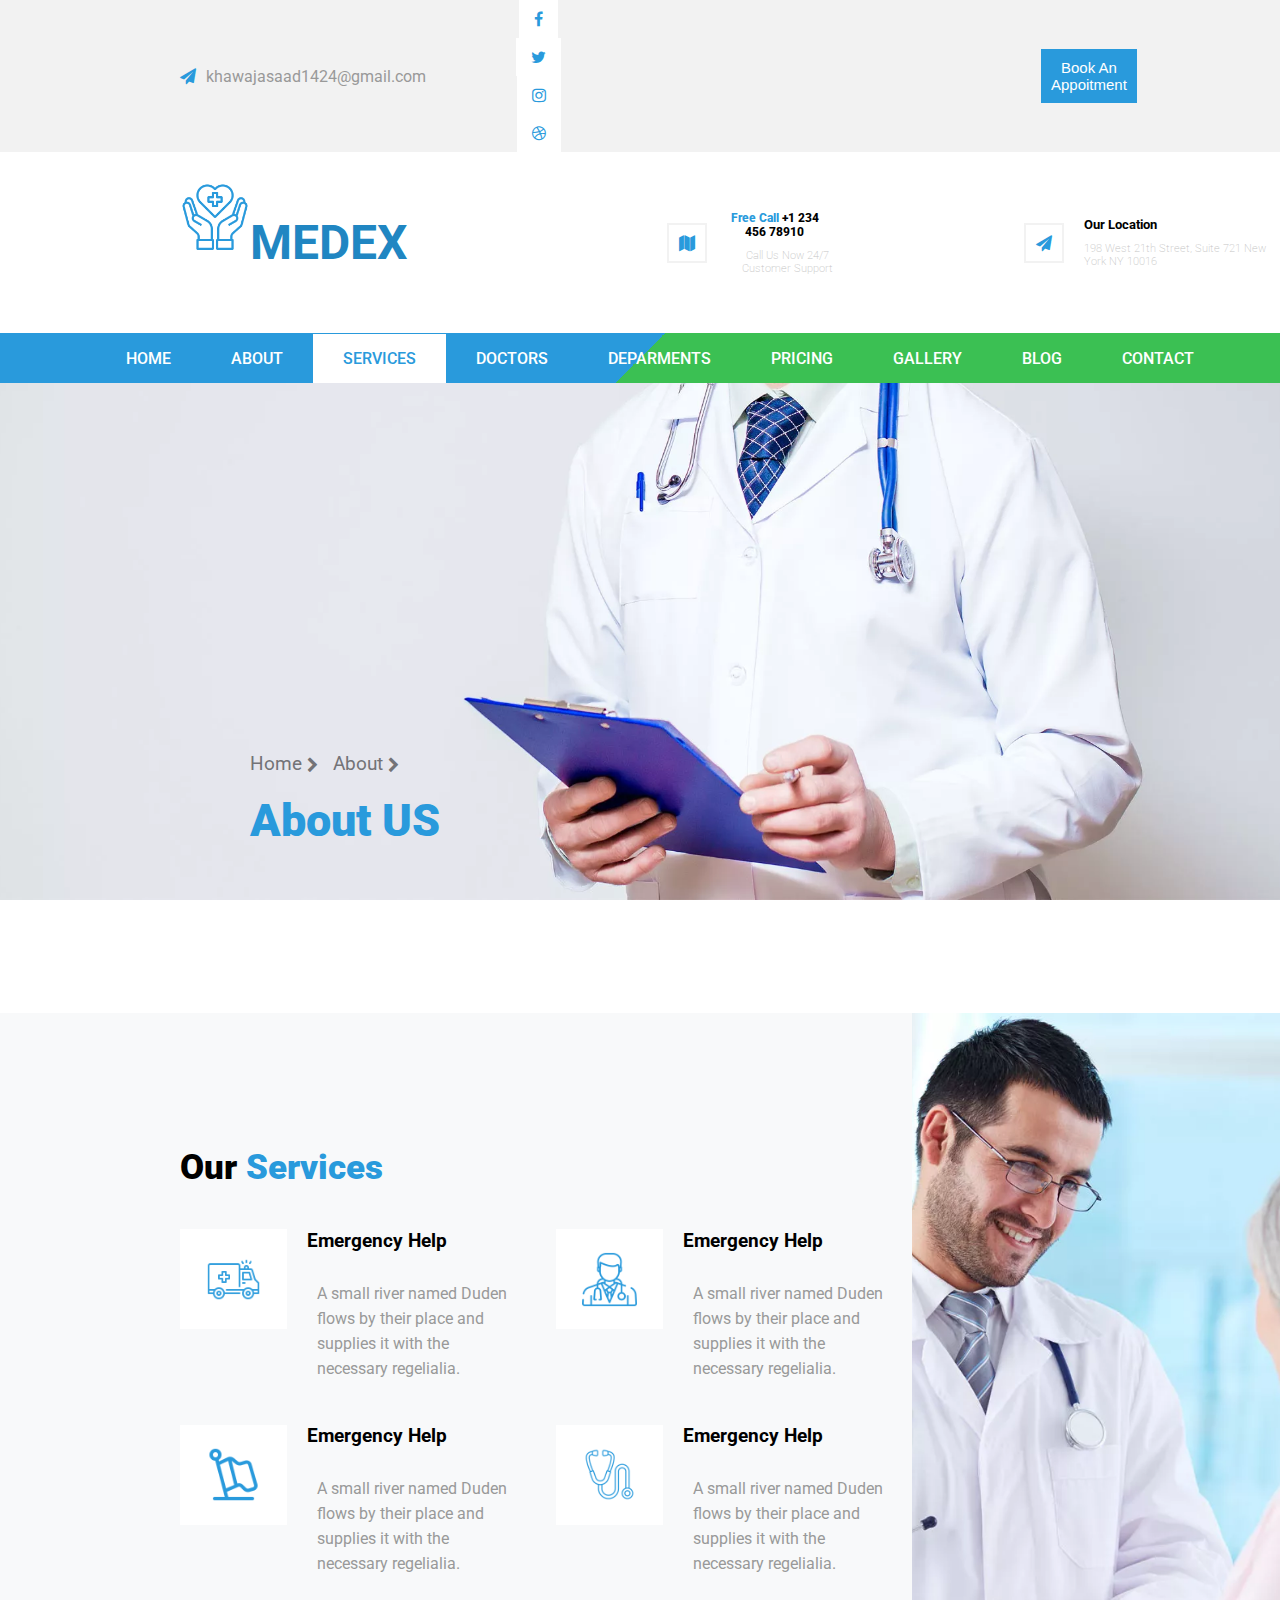
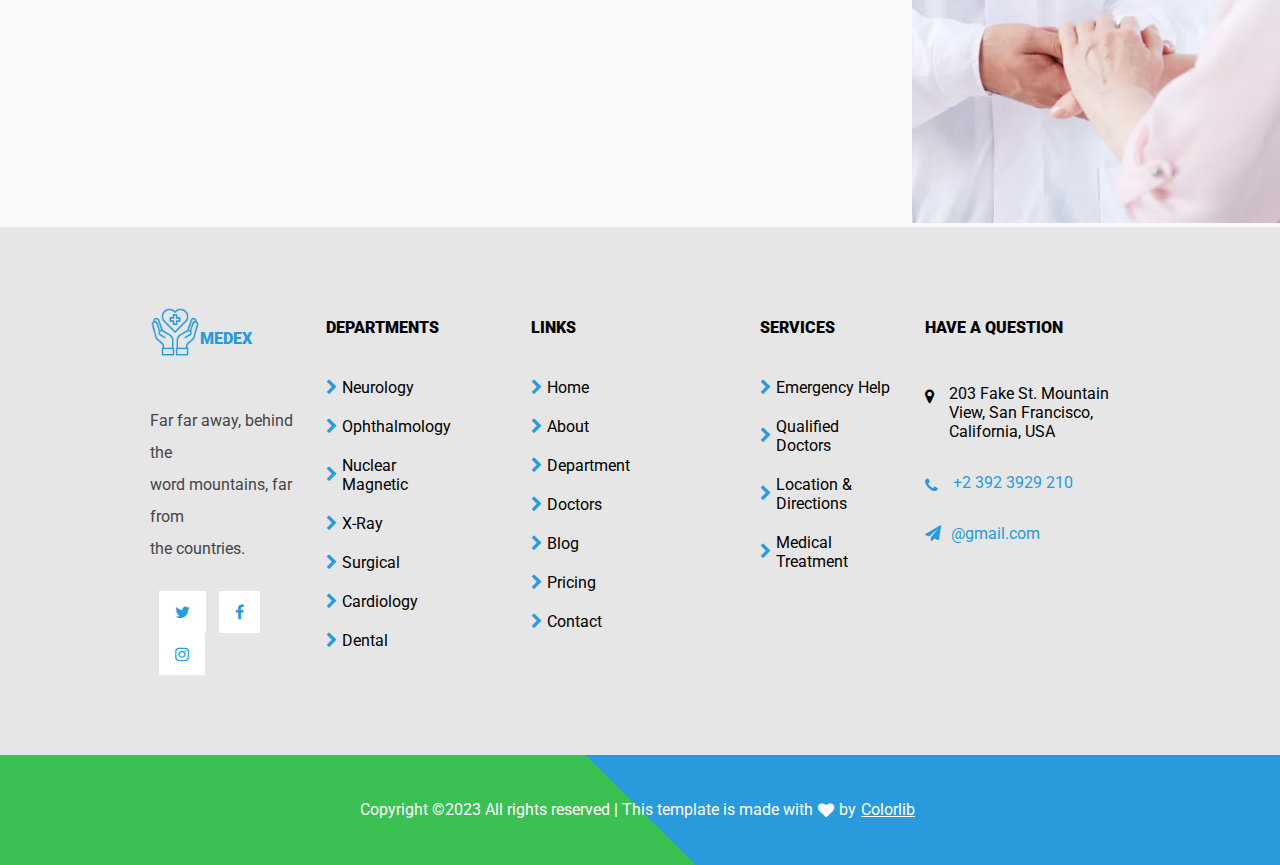
<file: services.html>
<!DOCTYPE html>
<html lang="en">
<head>
    <meta charset="UTF-8">
    <meta name="viewport" content="width=device-width, initial-scale=1.0">
    <title>Services</title>
    <link rel="stylesheet" href="/assests/css/style.css">

     <!----------------- cdn link ---------------- -->
     <link
     rel="stylesheet"
     href="https://cdnjs.cloudflare.com/ajax/libs/font-awesome/4.7.0/css/font-awesome.min.css"
   />
</head>
<body>
     <!---------------- top section started ----------->

     <section>
        <div class="py-1-top">
          <div class="py-mail">
            <div>
              <i class="fa fa-paper-plane" aria-hidden="true"></i>
            </div>
            <div>
              <p>
                <a href="mailto:khawajasaad1424@gmail.com">
                  khawajasaad1424@gmail.com
                </a>
              </p>
            </div>
          </div>
          <div class="py-link">
            <a href="">
              <i class="fa fa-facebook" aria-hidden="true"></i>
              <i class="fa fa-twitter" aria-hidden="true"></i>
              <i class="fa fa-instagram" aria-hidden="true"></i>
              <i class="fa fa-dribbble" aria-hidden="true"></i>
            </a>
          </div>
          <div class="py-appoitment">
            <button><a href="">Book An Appoitment</a></button>
          </div>
        </div>
      </section>
  
      <!---------------- top section ended ----------->

      <section class="py-2">
        <div class="py-3">
          <div class="py-3-pic">
            <a href=""> <img src="/assests/images/healthcare.png" alt="" /></a>
          </div>
          <div class="py-3-medex">
            <a href=""><h1>MEDEX</h1></a>
          </div>
        </div>
        <div class="py-3-map">
          <div class="py-3-font">
            <i class="fa fa-map" aria-hidden="true"></i>
          </div>
          <div class="py-3-phone">
            <h4>Free Call <a href="tel:+1 234 456 78910">+1 234 456 78910</a></h4>
            <h6>Call Us Now 24/7 Customer Support</h6>
          </div>
        </div>
  
        <div class="py-3-location">
          <div><i class="fa fa-paper-plane" aria-hidden="true"></i></div>
          <div class="py-3-adress">
            <h5>Our Location</h5>
            <h6>198 West 21th Street, Suite 721 New York NY 10016</h6>
          </div>
        </div>
      </section>

      <!----------------- nav bar started --------\--->
<section>
    <div class="navbar">
      <nav>
        <ul>
          <li >
            <a href="/index.html">HOME</a>
          </li>
          <li >
            <a href="/about.html">ABOUT</a>
          </li>
          <li class="home"><a href="/services.html">SERVICES</a></li>
          <li><a href="dr.html">DOCTORS</a></li>
          <li><a href="/dpart.html">DEPARMENTS</a></li>
          <li><a href="/pricing.html">PRICING</a></li>
          <li><a href="/gallery.html">GALLERY</a></li>
          <li><a href="/blog.html">BLOG</a></li>
          <li><a href="/contact.html">CONTACT</a></li>
        </ul>
      </nav>
    </div>
  </section>
    <!----------------- nav bar ended --------\---> 

    <div class="hero">
        <div class="hero-flex">
        <div class="hero-content">
        <div>
            <p>Home</p>
        </div>
        <div>
            <i class="fa fa-chevron-right" aria-hidden="true"></i>
        </div>
    </div>
    <div>
      <div class="hero-content">
        <div>
            <p>About</p>
        </div>
        <div>
            <i class="fa fa-chevron-right" aria-hidden="true"></i>
        </div>
    </div>
    </div>
    </div>
    <h1>About US</h1>
      </div>


       <!----------------------- Appoitment form started -------------->

    <section class="welcome">
        <div class="form-flex">
          <div class="welcome-medex">
            <h1>Our <span class="medex-heading">Services</span></h1>
            <div class="welcome-flex">
              <div class="welcome-flex">
                <div class="truck-bg">
                  <img src="/assests/images/ambulance.png" alt="" />
                </div>
                <div>
                  <h3>Emergency Help</h3>
                  <p>
                    A small river named Duden flows by their place and supplies it
                    with the <br> necessary regelialia.
                  </p>
                </div>
              </div>
  
              <div class="welcome-flex">
                <div class="truck-bg">
                  <img src="/assests/images/doctor.png" alt="" />
                </div>
                <div>
                  <h3>Emergency Help</h3>
                  <p>
                    A small river named Duden flows by their place and supplies it
                    with the <br> necessary regelialia.
                  </p>
                </div>
              </div>
            </div>
  
            <div class="welcome-flex">
              <div class="welcome-flex">
                <div class="truck-bg">
                  <img src="/assests/images/flags.png" alt="" />
                </div>
                <div>
                  <h3>Emergency Help</h3>
                  <p>
                    A small river named Duden flows by their place and supplies it
                    with the <br> necessary regelialia.
                  </p>
                </div>
              </div>
  
              <div class="welcome-flex">
                <div class="truck-bg">
                  <img src="/assests/images/phonendoscope.png" alt="" />
                </div>
                <div>
                  <h3>Emergency Help</h3>
                  <p>
                    A small river named Duden flows by their place and supplies it
                    with the <br> necessary regelialia.
                  </p>
                </div>
              </div>
            </div>
          </div>
  
          <div class="form-services">
           <img src="/assests/images/about.jpg.webp" alt="">
          </div>
        </div>
      </section>
  
      <!----------------------- Appoitment form ended -------------->


       <!------------------------------- footer area started ---------------------------->
   <section class="footer-links-flex">
    <div class="links">
      <div class="footer-medex">
        <div>
          <img src="/assests/images/healthcare.png" alt="" />
        </div>
        <div>
          <h4>MEDEX</h4>
        </div>
      </div>
      <p>
        Far far away, behind the <br />
        word mountains, far from <br />
        the countries.
      </p>
      <a href="">
        <i class="fa fa-twitter"></i>
        <i class="fa fa-facebook"></i>
        <i class="fa fa-instagram"></i>
      </a>
    </div>
    <div class="depart-margin">
      <h1 class="depart-heading">Departments</h1>
      <div class="depart-flex">
        <div>
          <a href="">
            <i class="fa fa-chevron-right" aria-hidden="true"></i>
          </a>
        </div>
        <div>
          <p>Neurology</p>
        </div>
      </div>

      <div class="depart-flex">
        <div>
          <a href="">
            <i class="fa fa-chevron-right" aria-hidden="true"></i>
          </a>
        </div>
        <div>
          <p>Ophthalmology</p>
        </div>
      </div>

      <div class="depart-flex">
        <div>
          <a href="">
            <i class="fa fa-chevron-right" aria-hidden="true"></i>
          </a>
        </div>
        <div>
          <p>Nuclear Magnetic</p>
        </div>
      </div>

      <div class="depart-flex">
        <div>
          <a href="">
            <i class="fa fa-chevron-right" aria-hidden="true"></i>
          </a>
        </div>
        <div>
          <p>X-Ray</p>
        </div>
      </div>

      <div class="depart-flex">
        <div>
          <a href="">
            <i class="fa fa-chevron-right" aria-hidden="true"></i>
          </a>
        </div>
        <div>
          <p>Surgical</p>
        </div>
      </div>

      <div class="depart-flex">
        <div>
          <a href="">
            <i class="fa fa-chevron-right" aria-hidden="true"></i>
          </a>
        </div>
        <div>
          <p>Cardiology</p>
        </div>
      </div>

      <div class="depart-flex">
        <div>
          <a href="">
            <i class="fa fa-chevron-right" aria-hidden="true"></i>
          </a>
        </div>
        <div>
          <p>Dental</p>
        </div>
      </div>
    </div>
    <div>
      <h1 class="depart-heading">Links</h1>
      <div class="depart-flex">
        <div>
          <a href="">
            <i class="fa fa-chevron-right" aria-hidden="true"></i>
          </a>
        </div>
        <div>
          <p>Home</p>
        </div>
      </div>

      <div class="depart-flex">
        <div>
          <a href="">
            <i class="fa fa-chevron-right" aria-hidden="true"></i>
          </a>
        </div>
        <div>
          <p>About</p>
        </div>
      </div>

      <div class="depart-flex">
        <div>
          <a href="">
            <i class="fa fa-chevron-right" aria-hidden="true"></i>
          </a>
        </div>
        <div>
          <p>Department</p>
        </div>
      </div>

      <div class="depart-flex">
        <div>
          <a href="">
            <i class="fa fa-chevron-right" aria-hidden="true"></i>
          </a>
        </div>
        <div>
          <p>Doctors</p>
        </div>
      </div>

      <div class="depart-flex">
        <div>
          <a href="">
            <i class="fa fa-chevron-right" aria-hidden="true"></i>
          </a>
        </div>
        <div>
          <p>Blog</p>
        </div>
      </div>

      <div class="depart-flex">
        <div>
          <a href="">
            <i class="fa fa-chevron-right" aria-hidden="true"></i>
          </a>
        </div>
        <div>
          <p>Pricing</p>
        </div>
      </div>

      <div class="depart-flex">
        <div>
          <a href="">
            <i class="fa fa-chevron-right" aria-hidden="true"></i>
          </a>
        </div>
        <div>
          <p>Contact</p>
        </div>
      </div>
    </div>

    <div class="services">
      <h1 class="depart-heading">Services</h1>
      <div class="depart-flex">
        <div>
          <a href="">
            <i class="fa fa-chevron-right" aria-hidden="true"></i>
          </a>
        </div>
        <div>
          <p>Emergency Help</p>
        </div>
      </div>

      <div class="depart-flex">
        <div>
          <a href="">
            <i class="fa fa-chevron-right" aria-hidden="true"></i>
          </a>
        </div>
        <div>
          <p>Qualified Doctors</p>
        </div>
      </div>

      <div class="depart-flex">
        <div>
          <a href="">
            <i class="fa fa-chevron-right" aria-hidden="true"></i>
          </a>
        </div>
        <div>
          <p>Location & Directions</p>
        </div>
      </div>

      <div class="depart-flex">
        <div>
          <a href="">
            <i class="fa fa-chevron-right" aria-hidden="true"></i>
          </a>
        </div>
        <div>
          <p>Medical Treatment</p>
        </div>
      </div>
    </div>
    <div>
      <h1 class="depart-heading">Have A Question</h1>
      <div class="map-flex">
        <div>
          <i class="fa fa-map-marker" aria-hidden="true"></i>
        </div>
        <div>
          <p>
            203 Fake St. Mountain <br />
            View, San Francisco, <br />
            California, USA
          </p>
        </div>
      </div>
      <div class="map-flex">
        <div class="phone">
          <a href=""><i class="fa fa-phone" aria-hidden="true"></i></a>
        </div>
        <div class="phone">
          <p>+2 392 3929 210</p>
        </div>
      </div>
      <div class="py-mail">
        <div>
          <i class="fa fa-paper-plane" aria-hidden="true"></i>
        </div>
        <div class="mail-footer">
          <p>
            <a href="mailto:khawajasaad1424@gmail.com"> @gmail.com </a>
          </p>
        </div>
      </div>
    </div>
  </section>
  <!------------------------ footer area ended ---------------------->

  <footer>
    Copyright ©2023 All rights reserved | This template is made with 
     <i class="fa fa-heart"></i> by <a href="">Colorlib</a>
  </footer>
</body>
</html>
</file>
<file: assests/css/style.css>
@import url("https://fonts.googleapis.com/css2?family=Dancing+Script:wght@700&family=Fuggles&family=Poppins:ital@0;1&family=Roboto&display=swap");

body {
  margin: 0%;
  padding: 0%;
  font-family: "Roboto", Arial, sans-serif;
  overflow-x: hidden;
}

.py-1-top {
  display: flex;
  padding: 0px 180px;
  align-items: center;
  text-align: center;
  background-color: #f2f2f2;
}

.py-mail {
  display: flex;
  margin-right: 90px;
  text-align: center;
  align-items: center;
  gap: 10px;
}

.py-mail i {
  color: #299adc;
}

.py-mail p a {
  margin: 0%;
  padding: 0%;
  text-decoration: none;
  color: #999999;
}

.py-link {
  margin-right: 480px;
}

.py-link a {
  text-decoration: none;
}

.py-link i {
  color: #299adc;
  background-color: white;
  padding: 11px 15px;
}

.py-appoitment button {
  background-color: #299adc;
  padding: 9px 9px;
  cursor: pointer;
  border: 1px solid #299adc;
}
.py-appoitment a {
  font-size: 15px;
  color: white;
  margin: 0%;
}

.py-2 {
  display: flex;
  margin: 30px 0px;
}

.py-3-pic img {
  width: 70px;
  height: 70px;
}

.py-3-phone h4 {
  margin: 0%;
  padding: 0%;
}

.py-3-phone h6 {
  margin: 0%;
  padding-top: 10px;
  color: #c5c5c5;
  font-weight: 200;
  font-size: 11px;
}

.py-3 {
  display: flex;
  margin: 0px 180px;
}

.py-3-map {
  display: flex;
  text-align: center;
  align-items: center;
  gap: 15px;
  margin-left: 80px;
}

.py-3-location {
  margin-left: 170px;
  display: flex;
  align-items: center;
  gap: 20px;
}

.py-3-adress h5 {
  margin: 0%;
  padding: 0%;
  padding-bottom: 10px;
}

.py-3-adress h6 {
  margin: 0%;
  padding: 0%;
  color: #c5c5c5;
  font-weight: 200;
  font-size: 11px;
}

.py-3-medex a {
  text-decoration: none;
  color: #2086c2;
  font-size: 24px;
  font-weight: 900;
}

.py-3-map i {
  color: #299adc;
  border: 2px solid #f2f2f2;
  padding: 10px;
}

.py-3-phone h4 {
  font-size: 12px;
  padding-right: 26px;
  color: #299adc;
  font-weight: 800;
}

.py-3-phone a {
  text-decoration: none;
  color: black;
}

.py-3-location i {
  color: #299adc;
  border: 2px solid #f2f2f2;
  padding: 10px;
}

nav ul li {
  list-style: none;
}

nav ul {
  display: flex;
  margin: 0px 180px;
}

nav ul li a {
  text-decoration: none;
  padding: 15px 30px;
  font-size: 16px;
  color: #f2f2f2;
}

.navbar {
  background: linear-gradient(-45deg, #3bc053 50%, #299adc 50%);
  height: 50px;
  /* Adjust the height as needed */
  width: 100%;
  /* Navbar width */
  display: flex;
  align-items: center;
  justify-content: center;
}

/* Add your navigation links and other styles for the navbar elements */
.navbar a {
  color: white;
  text-decoration: none;
  font-weight: 500;
}

.home a {
  background-color: white;
  color: #299adc;
}

.container {
  background-image: url(/assests/images/bg_2.jpg.webp);
  width: 100%;
  height: 100vh;
  background-size: cover;
  background-position: center;
  margin-top: -150px;
}

.container-content {
  margin-left: 800px;
  margin-top: 150px;
}

.drop-down {
  background-color: white;
  border: none;
  border-radius: 50px;
  padding: 15px 25px;
  width: 35%;
  color: #979797;
}

.container-content h1 {
  font-size: 60px;
  color: #fff;
  line-height: 1;
  font-weight: 700;
  padding-top: 250px;
}

.container-content p {
  color: #fff;
  font-weight: 400;
  line-height: 1.8rem;
}

.container-content button {
  background-color: #3bc053;
  border: none;
  border-radius: 50px;
  padding: 15px 25px;
  width: 30%;
  margin-left: -40px;
  color: #fff;
  font-weight: 600;
  cursor: pointer;
}
.container-content button a {
  color: #fff;
}

.welcome {
  background-color: #f8f9fa;
  padding: 0px 180px;
}

.welcome h1 {
  padding-top: 110px;
}

.welcome-flex {
  display: flex;
  gap: 20px;
}

.welcome-flex p {
  line-height: 25px;
  padding: 10px;
  color: #999999;
}

.medex-heading {
  color: #299adc;
}

.truck-bg {
  margin-top: 18px;
  background-color: white;
  height: 100px;
  width: 240px;
  display: flex;
  justify-content: center;
  align-items: center;
}

.truck-bg img {
  height: 55px;
  width: 55px;
}

.form-flex {
  display: flex;
}

.form {
  background-color: #fff;
  /* padding-bottom: 80px; */
}

.form p {
  margin-left: 25px;
  font-weight: 900;
  padding-top: 70px;
  margin-bottom: 30px;
  color: #299adc;
}

.form input {
  width: 80%;
  border: 2px solid #f2f2f2;
  padding: 17px;
  margin-bottom: 20px;
  margin-left: 25px;
}

.form select {
  margin-left: 25px;
  color: #757575;
  width: 88%;
  border: 2px solid #f2f2f2;
  padding: 17px;
  margin-bottom: 20px;
}

.welcome-medex h1 {
  font-size: 35px;
  font-weight: 900;
}

.form button {
  background-color: #3bc053;
  width: 88%;
  margin-left: 25px;
  border: 1px solid #3bc053;
  transition: 0.3s;
  padding: 20px 0px;
  text-align: center;
  color: #fff;

}
.btn-dr{
    margin-bottom: 50px;
}
.form button:hover {
  color: #3bc053;
  background-color: white;
  cursor: pointer;
  border: 1px solid #3bc053;
}

.about-flex {
  display: flex;
  padding: 0px 180px;
}

.about-flex img {
  width: 200%;
  height: 90vh;
  object-fit: cover;
}

.about-content {
  margin-top: 130px;
  margin-left: 320px;
}

.about-content h1 {
  font-size: 40px;
}

.about-content p {
  color: silver;
  line-height: 1.8rem;
}

.btn-1 {
    cursor: pointer;
  padding: 17px 20px;
  background-color: #299adc;
  border: #299adc;
  color: white;
  font-weight: 600;
}

.btn-2 {
  padding: 17px 20px;
  background-color: #3bc053;
  border: 1px solid #3bc053;
  color: white;
  transition: 0.3s;
  font-weight: 600;
}

.btn-2:hover {
  background-color: white;
  border: 1px solid #3bc053;
  color: #3bc053;
  cursor: pointer;
}

.priority {
  background: rgb(28, 15, 15);
  background: linear-gradient(
      rgba(25, 172, 231, 0.8),
      rgba(48, 123, 208, 0.392)
    ),
    url(/assests/images/bg_3.jpg.webp);
  background-size: cover;
  background-position: center;
}

.priority {
  padding: 100px 0px;
  padding-left: 700px;
  color: #fff;
  margin-top: -4px;
}

.priority h1 {
  font-size: 38px;
  margin: 0%;
  padding: 0%;
  font-weight: 900;
}

.priority button {
  background-color: #fff;
  border: 1px solid white;
  padding: 15px 20px;
  cursor: pointer;
}

.departments a img {
  width: 40px;
  height: 40px;
}

.departments {
  display: flex;
  gap: 10px;
  border: 1px solid #f0f0f0;
  border-left: none;
  padding: 5px 55px;
  align-items: center;
}

.departments h4 a {
  color: #000;
  font-size: 18px;
}

.neurology a img {
  width: 40px;
  height: 40px;
}

.neurology {
  border-right: none;
  display: flex;
  gap: 10px;
  border: 1px solid #f0f0f0;
  border-right: none;
  padding: 5px 55px;
  align-items: center;
}

.neurology h4 a {
  color: #299adc;
  font-size: 18px;
}

.department-heading {
  align-items: center;
  text-align: center;
  padding: 70px 0px;
  font-size: 38px;
  font-weight: 900;
}

.dpt-top {
  margin: 0px 150px;
  padding-bottom: 100px;
}

.department-flex {
  display: flex;
  gap: 25px;
}

li {
  list-style: none;
}

a {
  text-decoration: none;
}

.dept-1 img {
  object-fit: cover;
  width: 100%;
  height: 580px;
  margin-top: 12px;
  margin-right: 370px;
}

.deparment-check-box {
  display: flex;
  align-items: center;
  text-align: center;
  gap: 10px;
  border: 1px solid #f0f0f0;
  margin-top: 10px;
}

.deparment-check-box i {
  color: #299adc;
  font-size: 15px;
  margin-left: 10px;
}

.deparment-content p {
  line-height: 2rem;
  font-size: 16.5px;
  margin: 0%;
  color: #999999;
}

.deparment-content h1 a {
  color: #000;
  font-size: 25px;
  font-weight: 900;
}

.doc-1 img {
  width: 200px;
  height: 200px;
  border-radius: 50%;
  margin: -160px;
}

.doc-1 {
  align-items: center;
  text-align: center;
}

.qualified-dr {
  background-color: #999999;
}

.qualified-dr h1 {
  text-align: center;
  padding: 120px 0px;
  font-weight: 900;
  font-size: 40px;
}

.doctor-flex {
  display: flex;
  gap: 50px;
  padding: 0px 60px;
}

.bg-color {
  background-color: #fff;
  padding: 10px 50px;
}

.doc-1-content {
  align-items: center;
  text-align: center;
}

.qualified-section {
  background-color: #f8f9fa;
  padding: 100px;
}

.qualified-heading {
  font-size: 40px;
  text-align: center;
  padding-bottom: 150px;
}

.card {
  background-color: white;
  height: 300px;
  width: 350px;
  transition: 0.2s;
  padding-bottom: 40px;
}

.card:hover {
  background-color: #299adc;
  color: #fff;
}

.card:hover p {
  color: #fff;
}

.card:hover h5 {
  color: #fff;
}

.card:hover a {
  color: #fff;
}

.dr {
  display: flex;
  justify-content: center;
  align-items: center;
}

.dr img {
  height: 150px;
  width: 150px;
  border-radius: 50%;
  margin-top: -100px;
  border: 10px solid #f8f9fa;
}

.card-content {
  text-align: center;
}

.card-content h3 {
  text-align: center;
}

.card-content h5 {
  text-align: center;
  letter-spacing: 3px;
  color: #299adc;
  font-weight: 700;
}
.card-content p {
  color: #999999;
  font-size: 17px;
  line-height: 1.6rem;
  
}

.twitter {
  height: 35px;
  width: 35px;
  border: 0.7px solid #d9d9d9;
  display: flex;
  justify-content: center;
  align-items: center;
}

.twitter a {
  color: #299adc;
}

.fb {
  height: 35px;
  width: 35px;
  border: 0.7px solid #d9d9d9;
  display: flex;
  justify-content: center;
  align-items: center;
}

.fb a {
  color: #299adc;
}

.social {
  display: flex;
  gap: 13px;
  justify-content: center;
  align-items: center;
}

.card-flex {
  display: flex;
  gap: 30px;
  margin-top: 170px;
  /* padding: 0px 100px; */
}

.bg-contetnt {
  width: 150%;
  height: 100px;
  border: 1px solid #6fd18a;
  padding: 20px 20px;
  display: flex;
  align-items: center;
  text-align: center;
  justify-content: center;
}

.bg {
  background: linear-gradient(rgba(89, 177, 91, 0.8), rgba(85, 177, 86, 0.8)),
    url(/assests/images/bg_3.jpg.webp);
  background-position: center;
  background-size: cover;
  height: 320px;
  margin: -4px;
}

.bg-flex {
  display: flex;
  gap: 50px;
  align-items: center;
  text-align: center;
  color: #f2f2f2;
  margin: 0px 170px;
  padding-top: 90px;
}

.bg-contetnt h1 {
  font-weight: 900;
  font-size: 30px;
}

.blog {
  padding: 100px 40px;
  background-color: #f8f9fa;
}

.blog-heading {
  font-size: 40px;
  font-weight: 900;
  align-items: center;
  text-align: center;
}

.blog-pr {
  color: #999999;
  align-items: center;
  text-align: center;
  padding-bottom: 100px;
}

.blog-slide {
  width: 500px;
  height: 500px;
}

.blog-pic img {
  width: 100%;
  height: 340px;
}

.blog-calender {
  margin: 10px 0px;
  font-size: 15px;
  margin-left: 50px;
  margin-right: 13px;
  display: flex;
  gap: 10px;
}

.cln a i {
  color: #299adc;
}

.cln-date h6 a {
  color: #299adc;
}

.date {
  margin: 0%;
  text-align: end;
  line-height: 1.3rem;
  font-size: 13px;
}

.blog-contetnt-flex {
  display: flex;
}

.blog-content {
  background-color: white;
  width: 70%;
  height: 250px;
  padding: 20px;
  margin-top: -120px;
}

.blog-content h1:hover {
  color: #299adc;
  cursor: pointer;
}

.blog-content h1 {
  font-size: 20px;
  margin: 0%;
  padding: 0%;
  line-height: 2.2rem;
  font-weight: 500;
}

.blog-content p {
  line-height: 2rem;
  color: #999999;
}

.blog-content button {
  border: 1px solid #3bc053;
  background-color: white;
  padding: 10px 25px;
  color: #3bc053;
  transition: 0.3s;
}

.blog-content button:hover {
  background-color: #3bc053;
  color: white;
  cursor: pointer;
}

.blog-flex {
  display: flex;
  gap: 25px;
}
.blog-flex-2{
  margin-top: -100px;
}
.admin-comments {
  justify-content: end;
}
.admin i{
    color: #299adc;
}
.admin {
  display: flex;
  gap: 10px;
  justify-content: end;
  align-items: center;
  margin-right: 13px;
}
h6 {
  color: #299adc;
}

.comment {
  display: flex;
  gap: 10px;
  justify-content: end;
  align-items: center;
  margin-right: 13px;
  margin-top: 10px;
}

.comment a i,
h6 {
  color: #299adc;
}

.admin-text h6 {
  margin: 0%;
}
.testimonial-heading {
    margin: 0%;
  padding-top: 100px;
  text-align: center;
  color: #fff;
  font-size: 13px;
  letter-spacing: 1.5px;
  font-weight: 500;
}
.testimonial-h {
  text-align: center;
  padding-bottom: 50px;
  font-size: 40px;
  color: #fff;
  margin: 0%;
}
.item {
  display: flex;
  gap: 25px;
}
.contain {
  padding: 0px 180px;
}

.owl-carousel-pic {
  height: 200px;
  width: 200px;
  position: relative;
}
.owl-carousel-pic img {
  border-radius: 50%;
  object-fit: contain;
  object-position: center;
  padding: 20px;
}
.owl-carousel-flex {
  padding-top: 20px;
  display: flex;
  width: 400px;
  height: 230px;
  background-color: white;
}
.owl-carousel-content {
  margin-left: 50px;
}
.owl-carousel-content p {
  line-height: 2rem;
  color: #999999;
  word-spacing: 2px;
}
.owl-carousel-content h5 {
  color: #299adc;
  letter-spacing: 2px;
}
.owl-carousel-pic i {
  color: #fff;
  background-color: #3bc053;
  width: 30px;
  height: 30px;
  display: flex;
  text-align: center;
  justify-content: center;
  align-items: center;
  border-radius: 50%;
}
.quote {
  position: absolute;
  left: 80px;
  bottom: 90px;
}
.owl {
  background: linear-gradient(rgba(72, 100, 157, 0.8), rgba(64, 106, 154, 0.8)),
    url(/assests/images/bg_4.jpg.webp);
  padding-bottom: 100px;
  background-position: center;
  background-size: cover;
  background-attachment: fixed;
}
.footer-medex {
  display: flex;
}
.footer-medex img {
  height: 50px;
  width: 50px;
}
.footer-medex h4 {
  color: #299adc;
  font-weight: 900;
}
.footer-links-flex {
  display: flex;
  padding: 80px 150px;
  background-color: #e6e6e6;
  gap: 30px;
}
.links i {
  padding: 13px 16px;
  background-color: white;
  color: #299adc;
  margin-left: 9px;
}
.depart-flex {
  display: flex;
  align-items: center;
  gap: 5px;
}
.depart-flex p {
  margin: 0%;
  padding: 10px 0px;
}
.depart-flex i {
  color: #299adc;
}
.links p {
  line-height: 2rem;
  color: #454545;
  padding-top: 20px;
  padding-bottom: 10px;
}
.depart-flex p:hover {
  color: #299adc;
  cursor: pointer;
}
.depart-heading {
  padding-bottom: 20px;
  color: #000000;
  text-transform: uppercase;
  font-size: medium;
  font-weight: 900;
}
.depart-margin {
  /* margin-left: 50px; */
  margin-right: 50px;
}
.services {
  margin-left: 100px;
}
.map-flex {
  display: flex;
  gap: 15px;
}
.map-flex i {
  margin-top: 20px;
}
.phone a i {
  color: #299adc;
}
.phone p {
  color: #299adc;
}
.mail-footer p a {
  color: #299adc;
}

footer {
  width: 100%;
  height: 110px;
  background: linear-gradient(45deg, #3bc053 50%, #299adc 50%);
  display: flex;
  justify-content: center;
  align-items: center;
  text-align: center;
  color: white;
}
footer a {
  color: white;
  text-decoration: underline;
  padding: 0px 5px;
}

footer i {
    padding: 0px 5px;
}
.hero-content{
    display: flex;
    align-items: center;
    justify-content: center;
    text-align: center;
    gap: 5px;
    color: #737377;
    font-weight: 400;
}
.hero-content p{
    font-size: 19px;
}
.hero-content i{
    padding-top: 5px;
}

.hero-flex{
    display: flex;
    gap: 15px;
    padding-top: 350px;
    padding-left:250px;
}
.hero{
    background-image: url(/assests/images/bg_1.jpg.webp);
    width: 100%;
    height: 70vh;
    background-position: top;
    background-size: cover;
    background-attachment: fixed;
}
.hero h1{
    padding-left:250px;
    color: #299adc;
    font-size: 45px;
    margin: 0%;
    font-weight: 900;
    /* margin-left: 100PX; */
}
.form-services img{
    width: 60%;
    height: 90vh;
    padding-right: 700px;
    object-fit: cover;
}
.per{
  display: flex;
}
.per h6{
  margin-top: 30px;
  margin-left: 6px;
  color: #999999;
}
.pricing{
  width: 250px;
  height: 460px;
  border: 2px solid #299adc;
  display: flex;
  align-items: center;
  justify-content: center;
  text-align: center;
  transition: 0.5s !important;
}
.pricing:hover{
  border: 2px solid #3bc053;
}
.pricing:hover  h2{
  color: #3bc053;
}
.pricing:hover  h1{
  color: #3bc053;
}
.pricing:hover button{
  color: white;
  background-color: #3bc053;
  border: 1px solid #3bc053;
}
.pricing p{
  background-color: #FAFAFA;
  /* width: 180%; */
  padding: 10px 55px;
  color: #999999;
}
.pricing h5{
  color: #999999;
  font-weight: 500;
  font-size: 17px;
  
}
.pricing h2{
  padding-top: 30px;
  font-size: 20px;
  /* margin: 0%; */
}
.pricing h1{
  margin-left: 69px;
  font-size: 26px;
  color: #299adc;
  font-weight: 900;
}
.pricing button{
  padding: 16px 24px ;
  border-radius: 30px;
  font-size: 14px;
  color: white;
  background-color: #299adc;
  border: 1px solid #299adc;
  cursor: pointer;
  transition: 0.3s;
}
.pricing-flex{
  display: flex;
  gap: 30px;
  margin: 100px 200px;
}

.images{
  /* position: relative; */
  display: flex;
  margin: 0px 250px;
  margin-top: 100px;
  transition: background-color 0.3s;
  
}

.images-2{
  display: flex;
  margin: 0px 250px;
  margin-bottom: 100px;
}
.images-2 img{
  margin-top: 0%;
  width: 25%;
  height: 300px;
  object-fit: cover !important;
}
.images-2 img:hover{
  color: #3bc053;
  cursor: zoom-in;
}
.images img{
  width: 25%;
  height: 300px;
  object-fit: cover !important;
  /* position: relative; */
}
.images img:hover{
  cursor: zoom-in;
  
}
.arrows-cursor{
  display: flex;
  gap: 5px;
  justify-content: center;
  align-items: center;
  text-align: center;
  margin-top: 100px;
}
.arrows-cursor p{
     margin: 0%;
}
.ar-blog{
  border-radius: 50%;
  border: 0.5px solid #CCCCCC;
  width: 30px;
  height: 30px;
  display: flex;
  align-items: center;
  text-align: center;
  justify-content: center;
  color: #3bc053;
}
.ar-blog-1{
  border-radius: 50%;
  border: 0.5px solid #CCCCCC;
  width: 30px;
  height: 30px;
  display: flex;
  align-items: center;
  text-align: center;
  justify-content: center;
  color: white;
  background-color: #3bc053;
}
.adress-contact-flex{
  display: flex;
  margin: 100px 180px;
  gap: 70px;
}
.adress-contact a{
  color: black;
}
.adress-contact h4{
  font-weight: 500;
}
.adress-contact{
  width: 35%;
  height: 300px;
  background-color: #F8F9FA;
  
  /* display: flex; */
  justify-content: center;
  align-items: center;
  text-align: center;
}
.flag-contact  {
     width: 100px;
      height: 100px;
      background-color: #fff;
      border-radius: 50%;
      margin: 30px 80px;
      display: flex;
      justify-content: center;
     align-items: center;
    text-align: center;

}
.flag-contact img{
  width: 35px;
  height: 35px;
  display: flex;
  justify-content: center;
  align-items: center;
  text-align: center;
}
@media screen and (max-width: 767px) {
  .py-1-top {
display: none;
  }
  .py-3-location {
    margin-left: 30px;

  }
  .py-2 {
    display: flex;
    flex-direction: column;
    gap: 20px;
  }
  .py-3-map {
 
    margin-left: 30px;
  }

  .py-3 {
    display: flex;
    margin: 0px 20px;
  }

  .container {
 
    background-size: cover;
    background-position: center center;

  }

  .card-flex {
    display: flex;
    flex-direction: column;
    gap: 170px;
  }
  .qualified-section {
    padding: 10px;
  }
}
</file>
